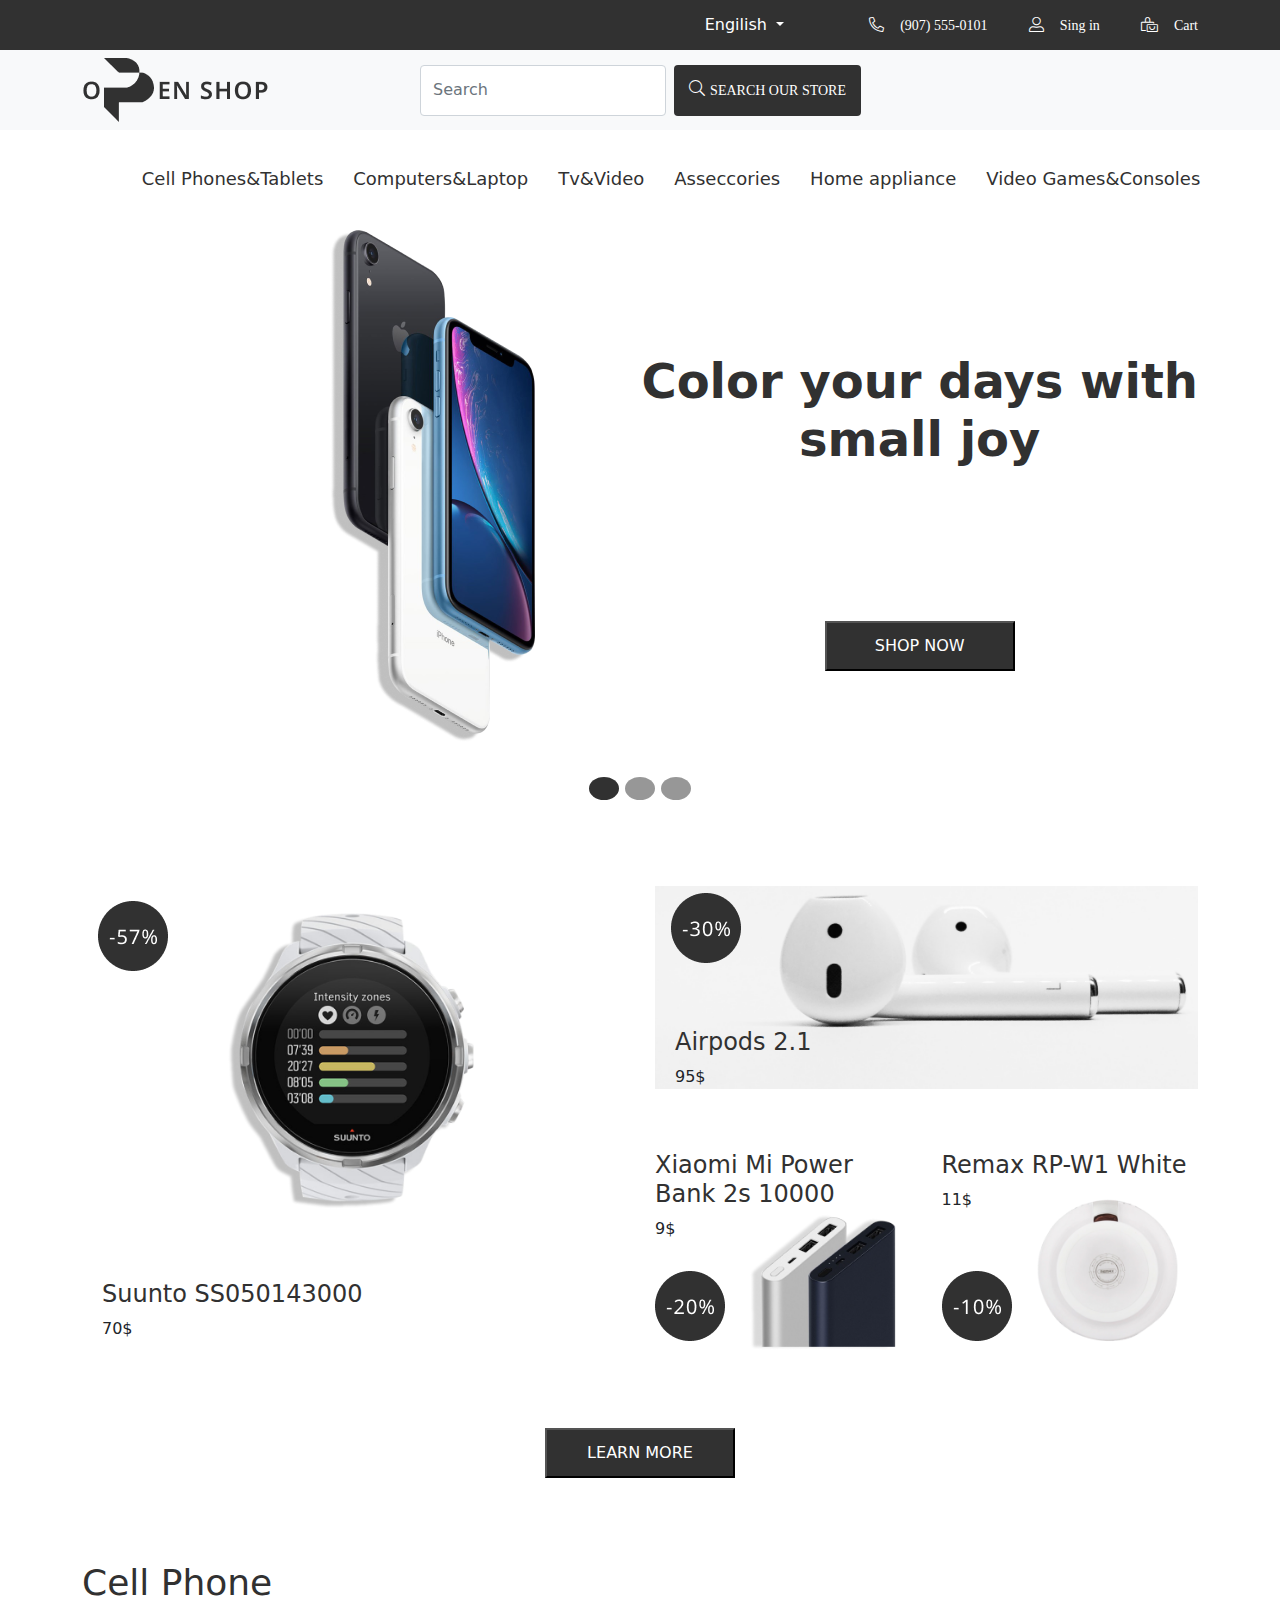
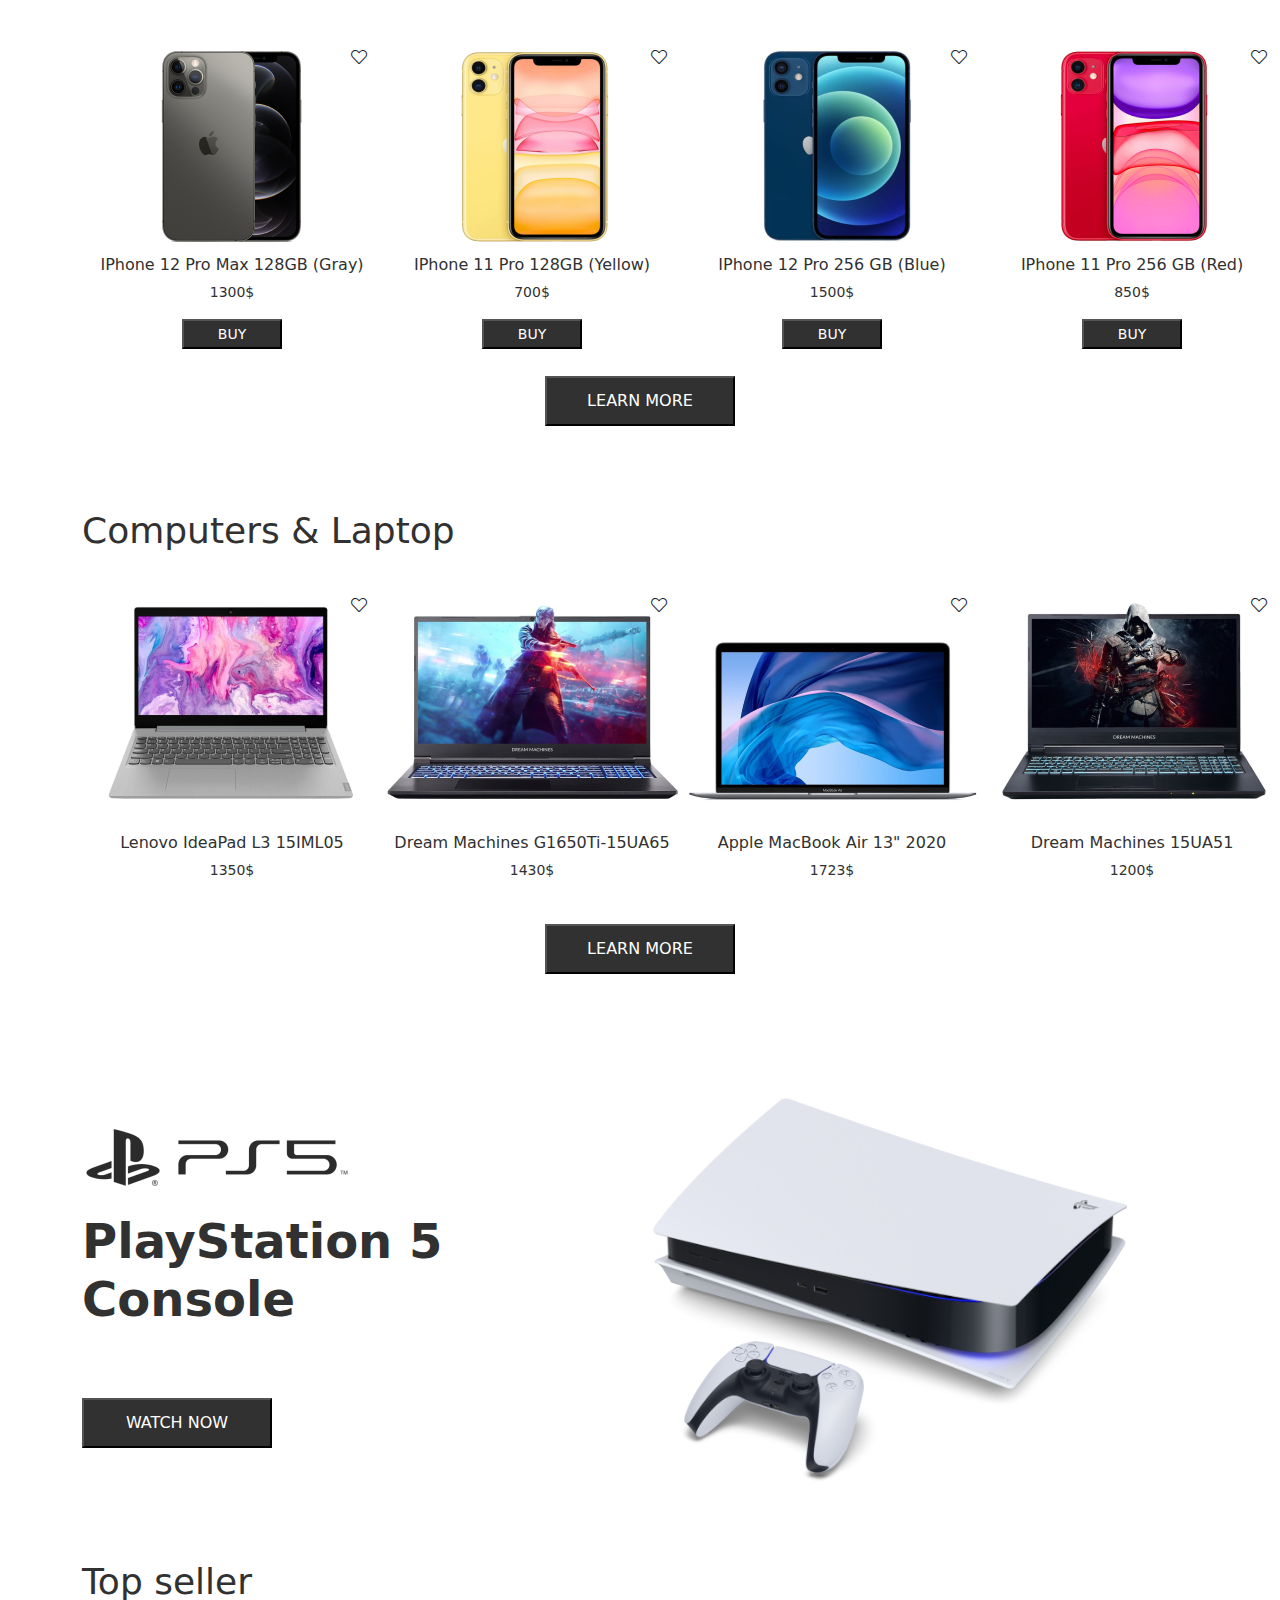
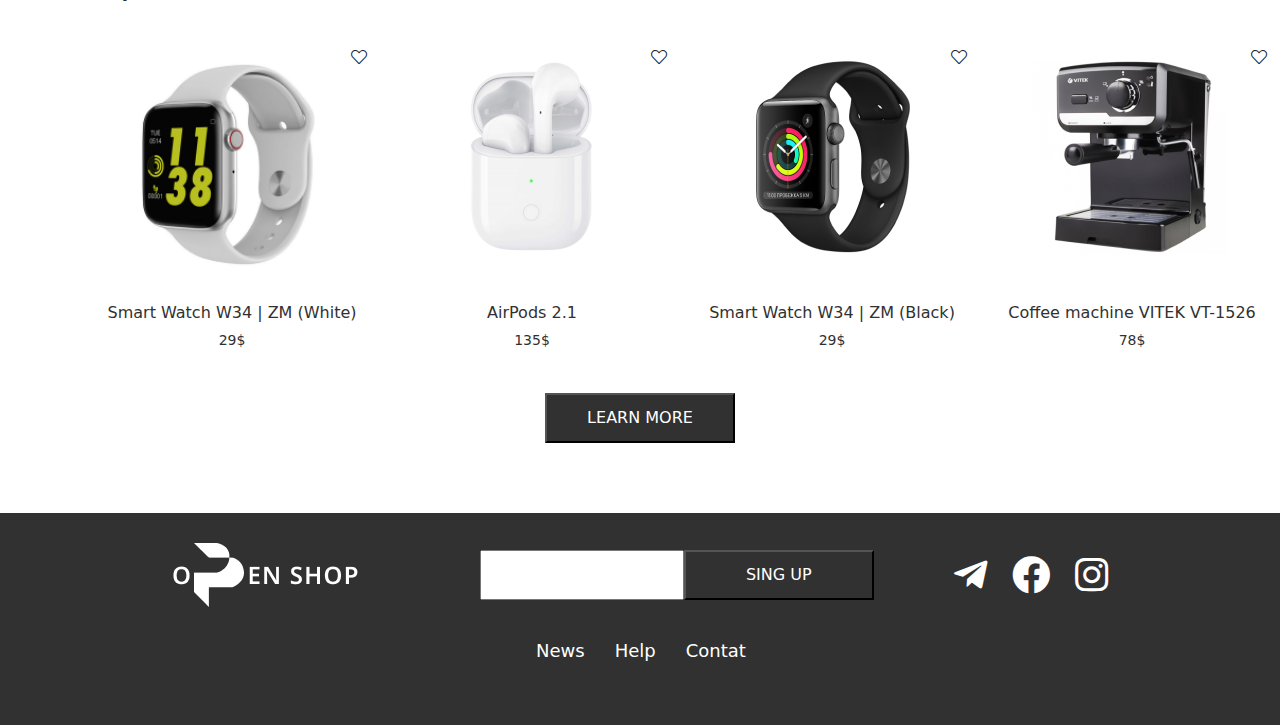
<file: index.html>
<!DOCTYPE html>
<html lang="en">

<head>
    <meta charset="UTF-8">
    <meta http-equiv="X-UA-Compatible" content="IE=edge">
    <meta name="viewport" content="width=device-width, initial-scale=1.0">
    <link rel="shortcut icon" href="./images/Vector 1.svg" type="image/x-icon">
    <link rel="stylesheet" href="./component/boostrap.min.css">
    <link rel="stylesheet" href="./style/all.min.css">
    <link rel="stylesheet" href="./style/font.css">
    <link rel="stylesheet" href="./style/style.css">
    <title>OpenShop</title>
</head>

<body>
    <header>
        <div class="header-top d-flex align-items-center">
            <div class="container">
                <div class="d-flex align-items-center justify-content-end">
                    <div class="dropdown">
                        <button class="btn btn-secondary dropdown-toggle" type="button" id="dropdownMenuButton1"
                            data-bs-toggle="dropdown" aria-expanded="false">
                            Engilish
                        </button>
                        <ul class="dropdown-menu" aria-labelledby="dropdownMenuButton1">
                            <li><a class="dropdown-item" href="#">Russian</a></li>
                            <li><a class="dropdown-item" href="#">Uzbek</a></li>
                            <li><a class="dropdown-item" href="#">(UK)Engilish</a></li>
                        </ul>
                    </div>
                    <ul class="top-list d-flex">
                        <li class="top-item">
                            <a href="#!" class="top-link">
                                <i class="fal fa-phone-alt top-icon"></i>
                                <a class="number" href="tel:+998(907) 555-0101">(907) 555-0101 </a>
                            </a>
                        </li>
                        <li class="top-item">
                            <a href="#!" class="top-link">
                                <i class="fal fa-user-alt top-icon"></i>
                                <a href="#!" class="number">Sing in</a>
                            </a>
                        </li>
                        <li class="top-item">
                            <a href="#!" class="top-link">
                                <i class="fal fa-bags-shopping top-icon"></i>
                                <a href="#!" class="number">Cart</a>
                            </a>
                        </li>
                    </ul>
                </div>
            </div>
        </div>
        <nav class="navbar navbar-light bg-light">
            <div class="container">
                <div class="d-flex align-items-center col-10">
                    <img src="./images/Logo (1).png" alt="logo" class="navbar-logo">
                    <div class="container-fluid col-6">
                        <form class="d-flex">
                            <input class="form-control me-2" type="search" placeholder="Search" aria-label="Search">
                            <button class="search-btn btn btn-outline-success" type="submit"><i
                                    class="fal fa-search search-icon"></i><span
                                    class="search-span">SEARCH&nbsp;OUR&nbsp;STORE</span></button>
                        </form>
                    </div>
                </div>  
            </div>
        </nav>
        <div class="menu d-flex justify-content-center">
            <ul class="header-list d-flex">
                <li class="header-item"><a href="file:///D:/Fayzullo%20bratti%20papkasi/openShop/nextpage.html" class="header-link">Cell Phones&Tablets</a></li>
                <li class="header-item"><a href="https://www.laptopmag.com/reviews/best-laptops-1" class="header-link">Computers&Laptop</a></li>
                <li class="header-item"><a href="#!" class="header-link">Tv&Video</a></li>
                <li class="header-item"><a href="https://www.accessorize.com/row/" class="header-link">Asseccories</a></li>
                <li class="header-item"><a href="https://www.homestratosphere.com/types-of-appliances/" class="header-link">Home appliance</a></li>
                <li class="header-item"><a href="https://www.playstation.com/en-us/ps5/accessories/" class="header-link">Video Games&Consoles</a></li>
            </ul>
        </div>
    </header>
    <main>
        <section class="intro">
            <div class="container">
                <div id="carouselExampleIndicators" class="carousel slide d-flex col-12" data-bs-ride="carousel">
                    <div class="carousel-inner">
                        <div class="carousel-item active">
                            <img src="./images/Rectangle 5.png" class="slideone d-flex" alt="intro-img">
                        </div>
                        <div class="carousel-item">
                            <img src="./images/Rectangle 5 (1).png" class="slideone" alt="nextslide">
                        </div>
                        <div class="carousel-item">
                            <img src="./images/5e85cb285050961be5963d35c9b51913.jpg" class="slideone" alt="thirdslide">
                        </div>
                    </div>
                    <div class="intro-info ">
                        <h2 class="intro-tittle">Color&nbsp;your&nbsp;days&nbsp;with small joy</h2>
                        <button class="intro-btn">SHOP&nbsp;NOW</button>
                    </div>
                    <div class="carousel-indicators">
                        <button type="button" data-bs-target="#carouselExampleIndicators" data-bs-slide-to="0"
                            class="carousel-btn active" aria-current="true" aria-label="Slide 1"></button>
                        <button type="button" data-bs-target="#carouselExampleIndicators" data-bs-slide-to="1"
                            class="carousel-btn"   aria-label="Slide 2"></button>
                        <button type="button" data-bs-target="#carouselExampleIndicators" data-bs-slide-to="2"
                        class="carousel-btn" aria-label="Slide 3"></button>
                    </div>
                </div>
            </div>
        </section>
        <section class="prices">
            <div class="container">
                <div class="price-content">
                    <div class="price-box position-relative">
                        <img src="./images/watch.png" alt="watch" class="price-img">
                        <img src="./images/-57.png" alt="sale" class="sale">
                        <div class="price-info position-absolute">
                            <h3 class="price-tittle">Suunto SS050143000</h3>
                            <span class="price-span">70$</span>
                        </div>
                    </div>
                    <div class="price-box position-relative">
                        <img src="./images/airpods.png" alt="watch" class="price-img">
                        <img src="./images/-30.png" alt="sale" class="sale">
                        <div class="price-info position-absolute">
                            <h3 class="price-tittle">Airpods 2.1</h3>
                            <span class="price-span">95$ </span>
                        </div>
                    </div>
                    <div class="price-box position-relative">
                        <img src="./images/pwoerbank.png" alt="watch" class="price-img">
                        <img src="./images/-20.png" alt="sale" class="sale3">
                        <div class="price-info3 position-absolute">
                            <h3 class="price-tittle">Xiaomi Mi Power Bank 2s 10000</h3>
                            <span class="price-span">9$</span>
                        </div>
                    </div>
                    <div class="price-box position-relative">
                        <img src="./images/gudget.png" alt="watch" class="price-img">
                        <img src="./images/-10.png" alt="sale" class="sale3">
                        <div class="price-info3 position-absolute">
                            <h3 class="price-tittle">Remax RP-W1 White</h3>
                            <span class="price-span">11$</span>
                        </div>
                    </div>
                </div>
                <div class="price-btn d-flex justify-content-center">
                    <button class="intro-btn">LEARN MORE</button>
                </div>
            </div>
        </section>
        <section class="market">
            <div class="container">
                <h2 class="tittle">Cell Phone</h2>
                <div class="market-content d-flex justify-content-between">
                    <div class="market-box position-relative d-flex">
                        <img src="./images/firstiphone.png" alt="marketimg" class="market-img">
                        <i class="fal fa-heart market-icon"></i>
                        <div class="market-info position-absolute d-flex">
                            <h3 class="market-tittle">IPhone 12 Pro Max 128GB (Gray)</h3>
                            <p class="market-text">1300$</p>
                            <button class="market-btn"><a href="./thirdpage.html" class="market-btn__link">BUY</a></button>
                        </div>
                    </div>
                    <div class="market-box position-relative d-flex">
                        <img src="./images/seciphone.png" alt="marketimg" class="market-img">
                        <i class="fal fa-heart market-icon"></i>
                        <div class="market-info position-absolute d-flex">
                            <h3 class="market-tittle">IPhone 11 Pro 128GB (Yellow)</h3>
                            <p class="market-text">700$</p>
                            <button class="market-btn">BUY</button>
                        </div>
                    </div>
                    <div class="market-box position-relative d-flex">
                        <img src="./images/thirdiphone.png" alt="marketimg" class="market-img">
                        <i class="fal fa-heart market-icon"></i>
                        <div class="market-info position-absolute d-flex">
                            <h3 class="market-tittle">IPhone 12 Pro 256 GB (Blue)</h3>
                            <p class="market-text">1500$</p>
                            <button class="market-btn">BUY</button>
                        </div>
                    </div>
                    <div class="market-box position-relative d-flex">
                        <img src="./images/foursiphone.png" alt="marketimg" class="market-img">
                        <i class="fal fa-heart market-icon"></i>
                        <div class="market-info position-absolute d-flex">
                            <h3 class="market-tittle">IPhone 11 Pro 256 GB (Red)</h3>
                            <p class="market-text">850$</p>
                            <button class="market-btn">BUY</button>
                        </div>
                    </div>
                </div>
                <div class="price-btn d-flex justify-content-center">
                    <button class="intro-btn"><a href="./nextpage.html" class="market-link">LEARN MORE</a></button>
                </div>
            </div>
        </section>
        <section class="laptops">
            <div class="container">
                <h2 class="tittle">Computers & Laptop</h2>
                <div class="market-content d-flex justify-content-between">
                    <div class="market-box position-relative d-flex">
                        <img src="./images/firstlap.png" alt="marketimg" class="market-img">
                        <i class="fal fa-heart market-icon"></i>
                        <div class="market-info position-absolute d-flex">
                            <h3 class="market-tittle">Lenovo IdeaPad L3 15IML05</h3>
                            <p class="market-text">1350$</p>
                        </div>
                    </div>
                    <div class="market-box position-relative d-flex">
                        <img src="./images/seclap.png" alt="marketimg" class="market-img">
                        <i class="fal fa-heart market-icon"></i>
                        <div class="market-info position-absolute d-flex">
                            <h3 class="market-tittle">Dream Machines G1650Ti-15UA65</h3>
                            <p class="market-text">1430$</p>
                        </div>
                    </div>
                    <div class="market-box position-relative d-flex">
                        <img src="./images/thirdlap.png" alt="marketimg" class="market-img">
                        <i class="fal fa-heart market-icon"></i>
                        <div class="market-info position-absolute d-flex">
                            <h3 class="market-tittle">Apple MacBook Air 13" 2020</h3>
                            <p class="market-text">1723$</p>
                        </div>
                    </div>
                    <div class="market-box position-relative d-flex">
                        <img src="./images/fourslap.png" alt="marketimg" class="market-img">
                        <i class="fal fa-heart market-icon"></i>
                        <div class="market-info position-absolute d-flex">
                            <h3 class="market-tittle">Dream Machines 15UA51</h3>
                            <p class="market-text">1200$</p>
                        </div>
                    </div>
                </div>
                <div class="price-btn d-flex justify-content-center">
                    <button class="intro-btn"><a href="https://www.laptopmag.com/reviews/best-laptops-1" class="market-btn__link">LEARN MORE</a></button>
                </div>
            </div>
        </section>
        <section class="playstation">
            <div class="container">
                <div class="ps-content col-12 d-flex justify-content-between position-relative">
                    <img src="./images/Rectangle 22.png" alt="psimg" class="ps-img  col-12">
                    <div class="ps-box col-6 position-absolute">
                        <img src="./images/pslogo.png" alt="pslogo" class="ps-box__img">
                        <h2 class="ps-tittle">PlayStation 5 Console</h2>
                        <button class="ps-btn">WATCH NOW</button>
                    </div>
                </div>
            </div>
        </section>
        <section class="tops">
            <div class="container">
                <h2 class="tittle">Top seller</h2>
                <div class="market-content d-flex justify-content-between col-12">
                    <div class="market-box position-relative d-flex">
                        <img src="./images/frstwatch.png" alt="marketimg" class="market-img">
                        <i class="fal fa-heart market-icon"></i>
                        <div class="market-info position-absolute d-flex">
                            <h3 class="market-tittle">Smart Watch W34 | ZM (White)</h3>
                            <p class="market-text">29$</p>
                        </div>
                    </div>
                    <div class="market-box position-relative d-flex">
                        <img src="./images/secwatch.png" alt="marketimg" class="market-img">
                        <i class="fal fa-heart market-icon"></i>
                        <div class="market-info position-absolute d-flex">
                            <h3 class="market-tittle">AirPods 2.1</h3>
                            <p class="market-text">135$</p>
                        </div>
                    </div>
                    <div class="market-box position-relative d-flex">
                        <img src="./images/thirdwatch.png" alt="marketimg" class="market-img">
                        <i class="fal fa-heart market-icon"></i>
                        <div class="market-info position-absolute d-flex">
                            <h3 class="market-tittle">Smart Watch W34 | ZM (Black)</h3>
                            <p class="market-text">29$</p>
                        </div>
                    </div>
                    <div class="market-box position-relative d-flex">
                        <img src="./images/fourswatch.png" alt="marketimg" class="market-img">
                        <i class="fal fa-heart market-icon"></i>
                        <div class="market-info position-absolute d-flex">
                            <h3 class="market-tittle">Coffee machine VITEK VT-1526</h3>
                            <p class="market-text">78$</p>
                        </div>
                    </div>
                </div>
                <div class="price-btn d-flex justify-content-center">
                    <button class="intro-btn"><a href="https://www.apple.com/ru/watch/" class="market-btn__link">LEARN MORE</a></button>
                </div>
            </div>
        </section>
    </main>
    <footer class="footer">
        <div class="container">
            <div class="footer-content d-flex justify-content-around col-12">
                <img src="./images/footerlogo.png" alt="logo" class="navbar-logo">
                <div class="footer-info d-flex align-items-center ">
                    <div class="footer-search d-flex align-items-center">
                        <input type="text" class="footer-input">
                        <button class="footer-btn">SING UP</button>
                    </div>
                      <i class="fab fa-telegram-plane footer-icon"></i>
                      <i class="fab fa-facebook footer-icon"></i>
                      <i class="fab fa-instagram footer-icon"></i>
                </div>
            </div>
            <ul class="footer-list d-flex">
                <li class="footer-item"><a href="#!" class="footer-link">News</a></li>
                <li class="footer-item"><a href="#!" class="footer-link">Help</a></li>
                <li class="footer-item"><a href="#!" class="footer-link">Contat</a></li>
            </ul>
        </div>
    </footer>

    <script src="./component/popper.min.js"></script>
    <script src="./component/boostrap.min.js"></script>
</body>

</html>
</file>
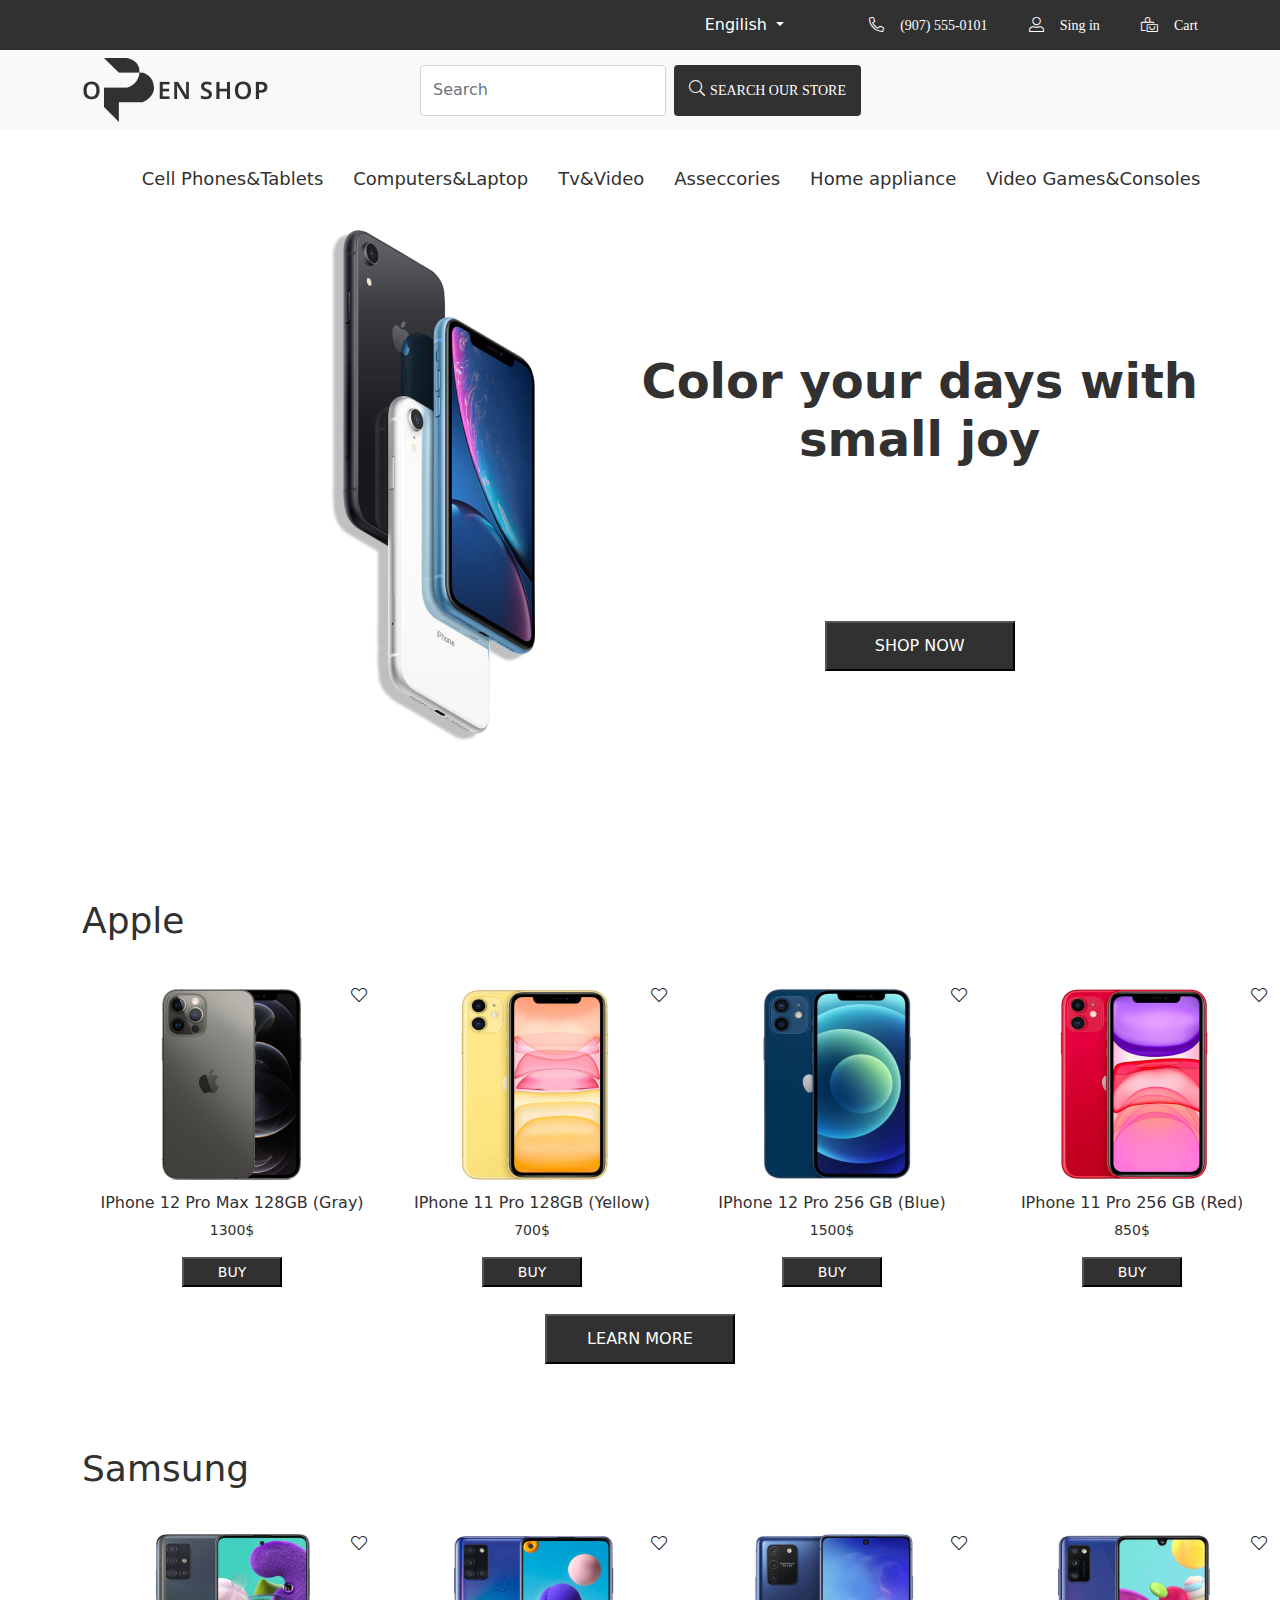
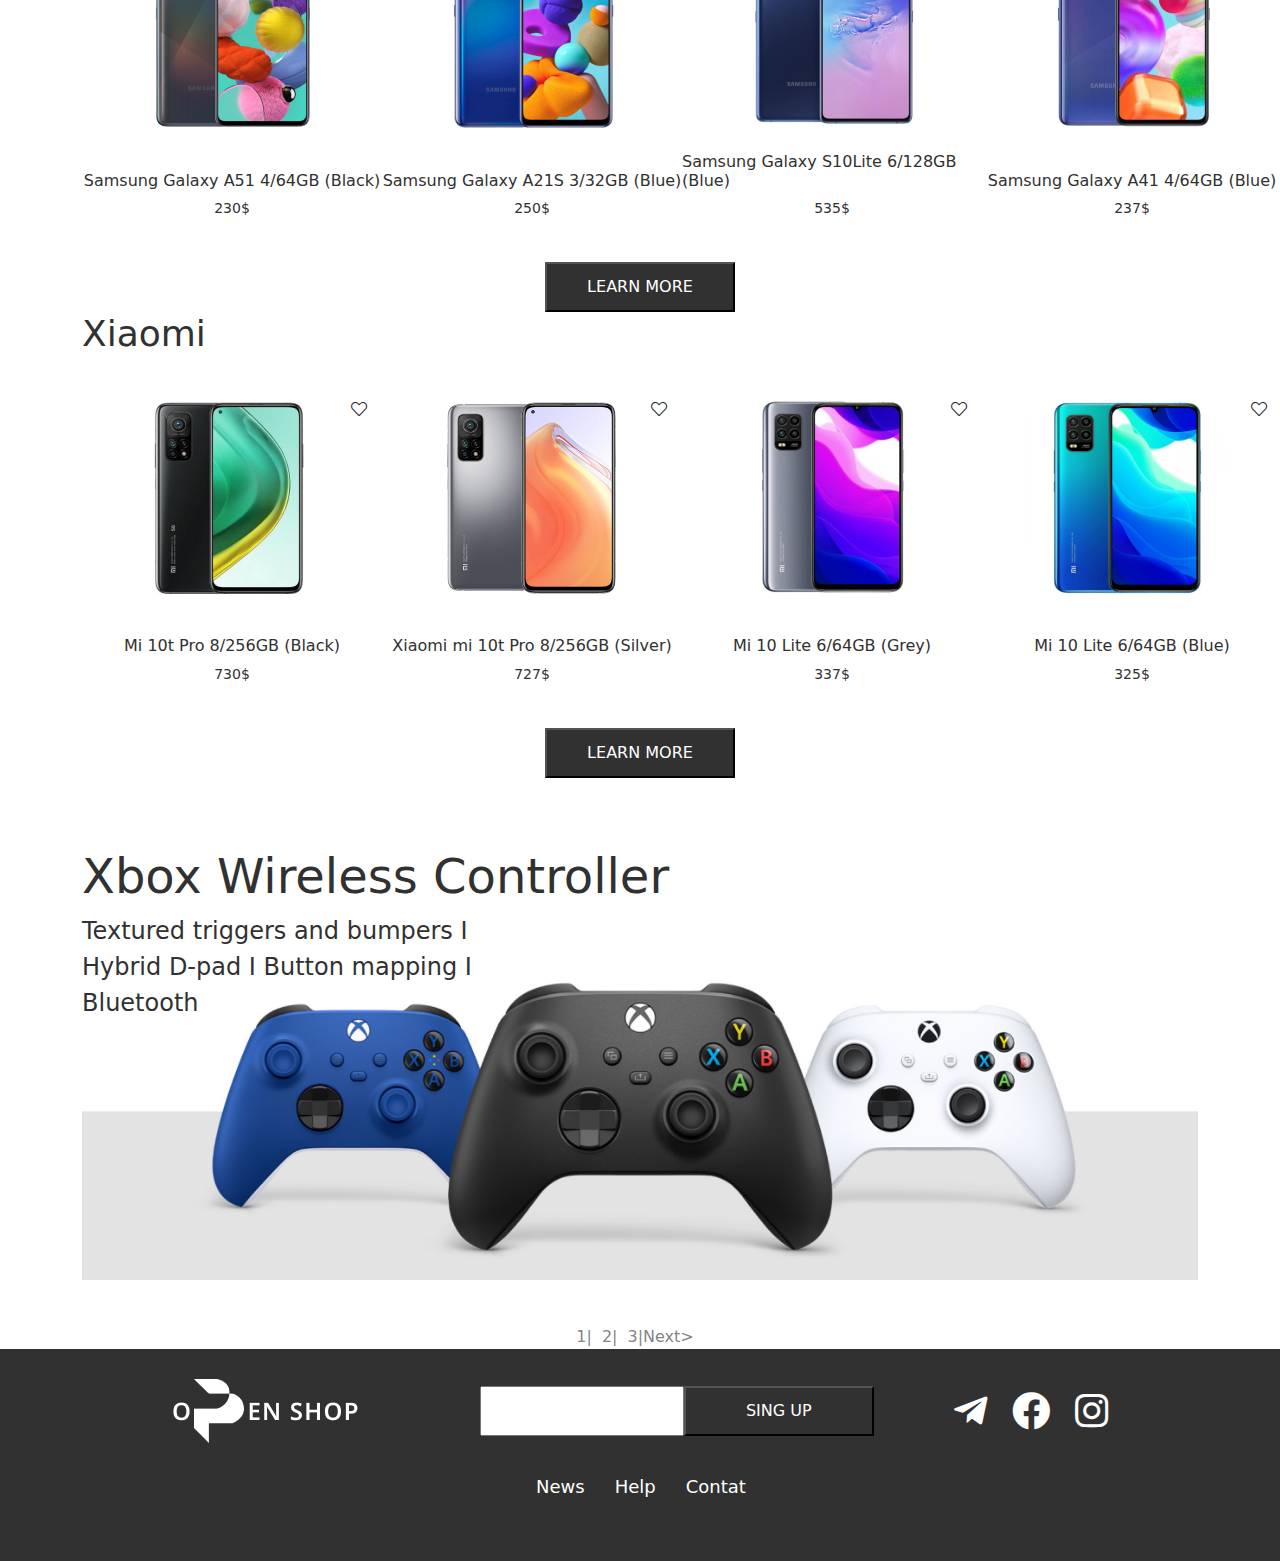
<file: nextpage.html>
<!DOCTYPE html>
<html lang="en">

<head>
    <meta charset="UTF-8">
    <meta http-equiv="X-UA-Compatible" content="IE=edge">
    <meta name="viewport" content="width=device-width, initial-scale=1.0">
    <link rel="shortcut icon" href="./images/Vector 1.svg" type="image/x-icon">
    <link rel="stylesheet" href="./component/boostrap.min.css">
    <link rel="stylesheet" href="./style/all.min.css">
    <link rel="stylesheet" href="./style/font.css">
    <link rel="stylesheet" href="./style/style.css">
    <title>OpenShop</title>
</head>

<body>
    <header>
        <div class="header-top d-flex align-items-center">
            <div class="container">
                <div class="d-flex align-items-center justify-content-end">
                    <div class="dropdown">
                        <button class="btn btn-secondary dropdown-toggle" type="button" id="dropdownMenuButton1"
                            data-bs-toggle="dropdown" aria-expanded="false">
                            Engilish
                        </button>
                        <ul class="dropdown-menu" aria-labelledby="dropdownMenuButton1">
                            <li><a class="dropdown-item" href="#">Russian</a></li>
                            <li><a class="dropdown-item" href="#">Uzbek</a></li>
                            <li><a class="dropdown-item" href="#">(UK)Engilish</a></li>
                        </ul>
                    </div>
                    <ul class="top-list d-flex">
                        <li class="top-item">
                            <a href="#!" class="top-link">
                                <i class="fal fa-phone-alt top-icon"></i>
                                <a class="number" href="tel:+998(907) 555-0101">(907) 555-0101 </a>
                            </a>
                        </li>
                        <li class="top-item">
                            <a href="#!" class="top-link">
                                <i class="fal fa-user-alt top-icon"></i>
                                <a href="#!" class="number">Sing in</a>
                            </a>
                        </li>
                        <li class="top-item">
                            <a href="#!" class="top-link">
                                <i class="fal fa-bags-shopping top-icon"></i>
                                <a href="#!" class="number">Cart</a>
                            </a>
                        </li>
                    </ul>
                </div>
            </div>
        </div>
        <nav class="navbar navbar-light bg-light">
            <div class="container">
                <div class="d-flex align-items-center col-10">
                    <img src="./images/Logo (1).png" alt="logo" class="navbar-logo">
                    <div class="container-fluid col-6">
                        <form class="d-flex">
                            <input class="form-control me-2" type="search" placeholder="Search" aria-label="Search">
                            <button class="search-btn btn btn-outline-success" type="submit"><i
                                    class="fal fa-search search-icon"></i><span
                                    class="search-span">SEARCH&nbsp;OUR&nbsp;STORE</span></button>
                        </form>
                    </div>
                </div>
            </div>
        </nav>
        <div class="menu d-flex justify-content-center">
            <ul class="header-list d-flex">
                <li class="header-item"><a href="file:///D:/Fayzullo%20bratti%20papkasi/openShop/nextpage.html" class="header-link">Cell Phones&Tablets</a></li>
                <li class="header-item"><a href="https://www.laptopmag.com/reviews/best-laptops-1" class="header-link">Computers&Laptop</a></li>
                <li class="header-item"><a href="#!" class="header-link">Tv&Video</a></li>
                <li class="header-item"><a href="https://www.accessorize.com/row/" class="header-link">Asseccories</a></li>
                <li class="header-item"><a href="https://www.homestratosphere.com/types-of-appliances/" class="header-link">Home appliance</a></li>
                <li class="header-item"><a href="https://www.playstation.com/en-us/ps5/accessories/" class="header-link">Video Games&Consoles</a></li>
            </ul>
        </div>
    </header>
    <main>
        <section class="intro">
            <div class="container">
                <div id="carouselExampleIndicators" class="carousel slide d-flex col-12" data-bs-ride="carousel">
                    <div class="carousel-inner">
                        <div class="carousel-item active">
                            <img src="./images/Rectangle 5.png" class="slideone d-flex" alt="intro-img">
                        </div>
                    </div>
                    <div class="intro-info ">
                        <h2 class="intro-tittle">Color&nbsp;your&nbsp;days&nbsp;with small joy</h2>
                        <button class="intro-btn">SHOP&nbsp;NOW</button>
                    </div>
                </div>
            </div>
        </section>
        <section class="market">
            <div class="container">
                <h2 class="tittle">Apple</h2>
                <div class="market-content d-flex justify-content-between">
                    <div class="market-box position-relative d-flex">
                        <img src="./images/firstiphone.png" alt="marketimg" class="market-img">
                        <i class="fal fa-heart market-icon"></i>
                        <div class="market-info position-absolute d-flex">
                            <h3 class="market-tittle">IPhone 12 Pro Max 128GB (Gray)</h3>
                            <p class="market-text">1300$</p>
                            <button class="market-btn">BUY</button>
                        </div>
                    </div>
                    <div class="market-box position-relative d-flex">
                        <img src="./images/seciphone.png" alt="marketimg" class="market-img">
                        <i class="fal fa-heart market-icon"></i>
                        <div class="market-info position-absolute d-flex">
                            <h3 class="market-tittle">IPhone 11 Pro 128GB (Yellow)</h3>
                            <p class="market-text">700$</p>
                            <button class="market-btn">BUY</button>
                        </div>
                    </div>
                    <div class="market-box position-relative d-flex">
                        <img src="./images/thirdiphone.png" alt="marketimg" class="market-img">
                        <i class="fal fa-heart market-icon"></i>
                        <div class="market-info position-absolute d-flex">
                            <h3 class="market-tittle">IPhone 12 Pro 256 GB (Blue)</h3>
                            <p class="market-text">1500$</p>
                            <button class="market-btn">BUY</button>
                        </div>
                    </div>
                    <div class="market-box position-relative d-flex">
                        <img src="./images/foursiphone.png" alt="marketimg" class="market-img">
                        <i class="fal fa-heart market-icon"></i>
                        <div class="market-info position-absolute d-flex">
                            <h3 class="market-tittle">IPhone 11 Pro 256 GB (Red)</h3>
                            <p class="market-text">850$</p>
                            <button class="market-btn">BUY</button>
                        </div>
                    </div>
                </div>
                <div class="price-btn d-flex justify-content-center">
                    <button class="intro-btn">LEARN MORE</button>
                </div>
            </div>
        </section>
        <section class="laptops">
            <div class="container">
                <h2 class="tittle">Samsung</h2>
                <div class="market-content d-flex justify-content-between">
                    <div class="market-box position-relative d-flex">
                        <img src="./images/tel1.png" alt="marketimg" class="market-img">
                        <i class="fal fa-heart market-icon"></i>
                        <div class="market-info position-absolute d-flex">
                            <h3 class="market-tittle">Samsung Galaxy A51 4/64GB (Black)</h3>
                            <p class="market-text">230$</p>
                        </div>
                    </div>
                    <div class="market-box position-relative d-flex">
                        <img src="./images/tel2.png" alt="marketimg" class="market-img">
                        <i class="fal fa-heart market-icon"></i>
                        <div class="market-info position-absolute d-flex">
                            <h3 class="market-tittle">Samsung Galaxy A21S 3/32GB (Blue)</h3>
                            <p class="market-text">250$</p>
                        </div>
                    </div>
                    <div class="market-box position-relative d-flex">
                        <img src="./images/tel3.png" alt="marketimg" class="market-img">
                        <i class="fal fa-heart market-icon"></i>
                        <div class="market-info position-absolute d-flex">
                            <h3 class="market-tittle">Samsung Galaxy S10Lite 6/128GB (Blue)</h3>
                            <p class="market-text">535$</p>
                        </div>
                    </div>
                    <div class="market-box position-relative d-flex">
                        <img src="./images/tel4.png" alt="marketimg" class="market-img">
                        <i class="fal fa-heart market-icon"></i>
                        <div class="market-info position-absolute d-flex">
                            <h3 class="market-tittle">Samsung Galaxy A41 4/64GB (Blue)</h3>
                            <p class="market-text">237$</p>
                        </div>
                    </div>
                </div>
                <div class="price-btn d-flex justify-content-center">
                    <button class="intro-btn">LEARN MORE</button>
                </div>
            </div>
        </section>
        <section class="xiaomi">
            <div class="container">
                <h2 class="tittle">Xiaomi</h2>
                <div class="market-content d-flex justify-content-between">
                    <div class="market-box position-relative d-flex">
                        <img src="./images/x1.png" alt="marketimg" class="market-img">
                        <i class="fal fa-heart market-icon"></i>
                        <div class="market-info position-absolute d-flex">
                            <h3 class="market-tittle">Mi 10t Pro 8/256GB (Black)</h3>
                            <p class="market-text">730$</p>
                        </div>
                    </div>
                    <div class="market-box position-relative d-flex">
                        <img src="./images/x2.png" alt="marketimg" class="market-img">
                        <i class="fal fa-heart market-icon"></i>
                        <div class="market-info position-absolute d-flex">
                            <h3 class="market-tittle">
                                Xiaomi mi 10t Pro 8/256GB (Silver)</h3>
                            <p class="market-text">727$</p>
                        </div>
                    </div>
                    <div class="market-box position-relative d-flex">
                        <img src="./images/x3.png" alt="marketimg" class="market-img">
                        <i class="fal fa-heart market-icon"></i>
                        <div class="market-info position-absolute d-flex">
                            <h3 class="market-tittle">Mi 10 Lite 6/64GB (Grey)</h3>
                            <p class="market-text">337$</p>
                        </div>
                    </div>
                    <div class="market-box position-relative d-flex">
                        <img src="./images/x4.png" alt="marketimg" class="market-img">
                        <i class="fal fa-heart market-icon"></i>
                        <div class="market-info position-absolute d-flex">
                            <h3 class="market-tittle">Mi 10 Lite 6/64GB (Blue)</h3>
                            <p class="market-text">325$</p>
                        </div>
                    </div>
                </div>
                <div class="price-btn d-flex justify-content-center">
                    <button class="intro-btn">LEARN MORE</button>
                </div>
            </div>
        </section>
        <section class="controllers">
            <div class="container">
                <div class="controller-content position-relative">
                    <img src="./images/controllers.png" alt="cont bg" class="controllers-bg w-100">
                    <div class="controller-info position-absolute">
                        <h2 class="cont-tittle">Xbox Wireless Controller</h2>
                        <p class="cont-text">Textured triggers and bumpers I Hybrid D-pad I Button mapping I Bluetooth</p>
                    </div>
                </div>
            </div>
        </section>
        <div class="pagers d-flex justify-content-center">
            <a href="" class="page-links">1|</a>
            <a href="" class="page-links">2|</a>
            <a href="" class="page-links">3|Next></a>
        </div>
    </main>
    <footer class="footer">
        <div class="container">
            <div class="footer-content d-flex justify-content-around col-12">
                <img src="./images/footerlogo.png" alt="logo" class="navbar-logo">
                <div class="footer-info d-flex align-items-center ">
                    <div class="footer-search d-flex align-items-center">
                        <input type="text" class="footer-input">
                        <button class="footer-btn">SING UP</button>
                    </div>
                      <i class="fab fa-telegram-plane footer-icon"></i>
                      <i class="fab fa-facebook footer-icon"></i>
                      <i class="fab fa-instagram footer-icon"></i>
                </div>
            </div>
            <ul class="footer-list d-flex">
                <li class="footer-item"><a href="#!" class="footer-link">News</a></li>
                <li class="footer-item"><a href="#!" class="footer-link">Help</a></li>
                <li class="footer-item"><a href="#!" class="footer-link">Contat</a></li>
            </ul>
        </div>
    </footer>




    <script src="./component/popper.min.js"></script>
    <script src="./component/boostrap.min.js"></script>
</body>

</html>
</file>
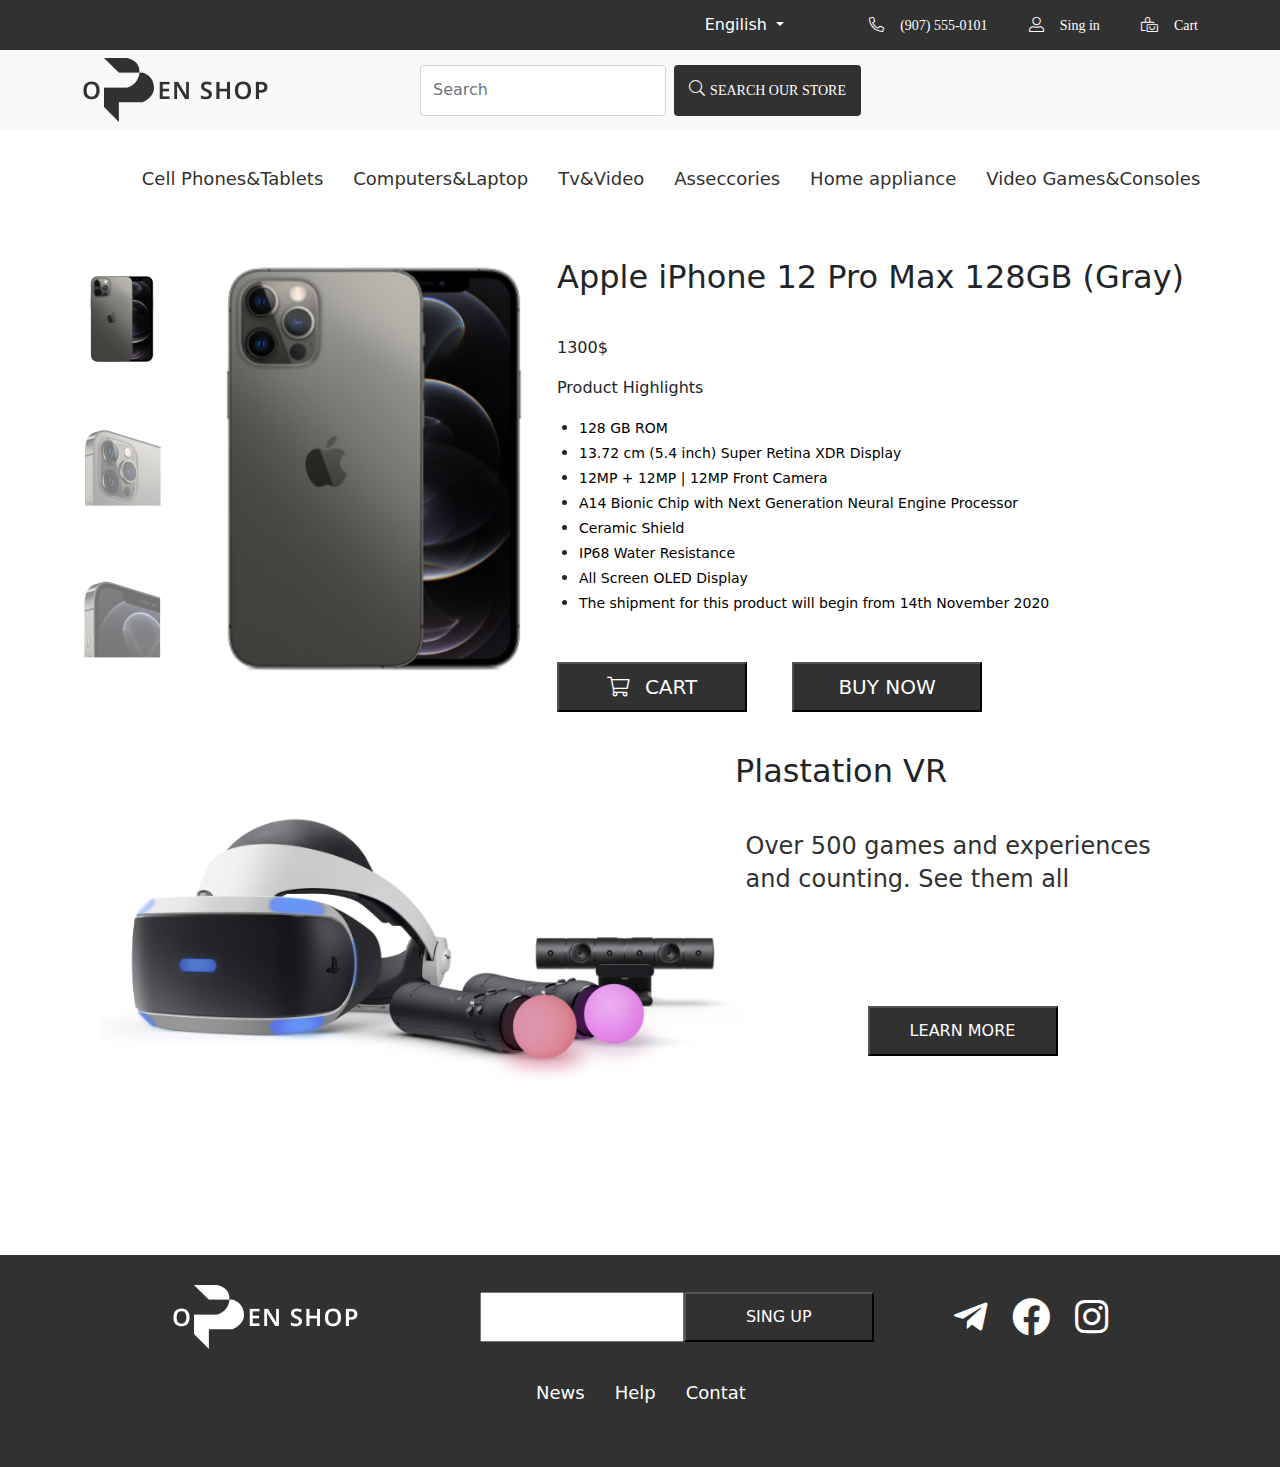
<file: thirdpage.html>
<!DOCTYPE html>
<html lang="en">
<head>
    <meta charset="UTF-8">
    <meta http-equiv="X-UA-Compatible" content="IE=edge">
    <meta name="viewport" content="width=device-width, initial-scale=1.0">
    <link rel="shortcut icon" href="./images/Vector 1.svg" type="image/x-icon">
    <link rel="stylesheet" href="./component/boostrap.min.css">
    <link rel="stylesheet" href="./style/all.min.css">
    <link rel="stylesheet" href="./style/font.css">
    <link rel="stylesheet" href="./style/style.css">
    <title>OpenShop</title>
</head>
<body>
    <header>
        <div class="header-top d-flex align-items-center">
            <div class="container">
                <div class="d-flex align-items-center justify-content-end">
                    <div class="dropdown">
                        <button class="btn btn-secondary dropdown-toggle" type="button" id="dropdownMenuButton1"
                            data-bs-toggle="dropdown" aria-expanded="false">
                            Engilish
                        </button>
                        <ul class="dropdown-menu" aria-labelledby="dropdownMenuButton1">
                            <li><a class="dropdown-item" href="#">Russian</a></li>
                            <li><a class="dropdown-item" href="#">Uzbek</a></li>
                            <li><a class="dropdown-item" href="#">(UK)Engilish</a></li>
                        </ul>
                    </div>
                    <ul class="top-list d-flex">
                        <li class="top-item">
                            <a href="#!" class="top-link">
                                <i class="fal fa-phone-alt top-icon"></i>
                                <a class="number" href="tel:+998(907) 555-0101">(907) 555-0101 </a>
                            </a>
                        </li>
                        <li class="top-item">
                            <a href="#!" class="top-link">
                                <i class="fal fa-user-alt top-icon"></i>
                                <a href="#!" class="number">Sing in</a>
                            </a>
                        </li>
                        <li class="top-item">
                            <a href="#!" class="top-link">
                                <i class="fal fa-bags-shopping top-icon"></i>
                                <a href="#!" class="number">Cart</a>
                            </a>
                        </li>
                    </ul>
                </div>
            </div>
        </div>
        <nav class="navbar navbar-light bg-light">
            <div class="container">
                <div class="d-flex align-items-center col-10">
                    <img src="./images/Logo (1).png" alt="logo" class="navbar-logo">
                    <div class="container-fluid col-6">
                        <form class="d-flex">
                            <input class="form-control me-2" type="search" placeholder="Search" aria-label="Search">
                            <button class="search-btn btn btn-outline-success" type="submit"><i
                                    class="fal fa-search search-icon"></i><span
                                    class="search-span">SEARCH&nbsp;OUR&nbsp;STORE</span></button>
                        </form>
                    </div>
                </div>  
            </div>
        </nav>
        <div class="menu d-flex justify-content-center">
            <ul class="header-list d-flex">
                <li class="header-item"><a href="file:///D:/Fayzullo%20bratti%20papkasi/openShop/nextpage.html" class="header-link">Cell Phones&Tablets</a></li>
                <li class="header-item"><a href="https://www.laptopmag.com/reviews/best-laptops-1" class="header-link">Computers&Laptop</a></li>
                <li class="header-item"><a href="#!" class="header-link">Tv&Video</a></li>
                <li class="header-item"><a href="https://www.accessorize.com/row/" class="header-link">Asseccories</a></li>
                <li class="header-item"><a href="https://www.homestratosphere.com/types-of-appliances/" class="header-link">Home appliance</a></li>
                <li class="header-item"><a href="https://www.playstation.com/en-us/ps5/accessories/" class="header-link">Video Games&Consoles</a></li>
            </ul>
        </div>
    </header>
    <main>
        <section class="adds">
            <div class="container col-12 d-flex">
                <div class="phones  col-5 d-flex">
                    <div class="left-imgs d-flex">
                        <img src="./images/1-img.png" alt="first img" class="phones-img">
                        <img src="./images/2-img.png" alt="sec img" class="phones-img">
                        <img src="./images/3-img.png" alt="sec img" class="phones-img">
                    </div>
                    <img src="./images/4-img.png" alt="sec img" class="phones-img w-100">
                </div>
                <div class="phones-info col-7">
                    <h2 class="phones-tittle">Apple iPhone 12 Pro Max 128GB (Gray)</h2>
                    <p class="phones-price">1300$</p>
                    <p class="phones-price">Product Highlights</p>
                    <ul class="phones-list">
                        <li class="phones-item"><a href="#!" class="phones-link">128 GB ROM</a></li>
                        <li class="phones-item"><a href="#!" class="phones-link">13.72 cm (5.4 inch) Super Retina XDR Display</a></li>
                        <li class="phones-item"><a href="#!" class="phones-link">12MP + 12MP | 12MP Front Camera</a></li>
                        <li class="phones-item"><a href="#!" class="phones-link">A14 Bionic Chip with Next Generation Neural Engine Processor</a></li>
                        <li class="phones-item"><a href="#!" class="phones-link">Ceramic Shield</a></li>
                        <li class="phones-item"><a href="#!" class="phones-link">IP68 Water Resistance</a></li>
                        <li class="phones-item"><a href="#!" class="phones-link">All Screen OLED Display</a></li>
                        <li class="phones-item"><a href="#!" class="phones-link">The shipment for this product will begin from 14th November 2020</a></li>
                    </ul>
                    <div class="phones-info__btns">
                        <button class="ph__btn">
                            <a href="#!" class="btn-link">
                                <i class="fal fa-shopping-cart phones-icon"></i>
                                <span class="phones-span">CART</span>
                            </a></button>
                        <button class="ph__btn">
                            <a href="#!" class="btn-link"><span class="phones-span">
                                BUY NOW
                            </span></a></button>
                    </div>
                </div>
            </div>
        </section>
        <section class="gudgets">
            <div class="container position-relative">
                <img src="./images/gudgets.png" alt="gudgets" class="gudgets-img w-100">
                <div class="gudgets-content col-5 position-absolute">
                    <h2 class="gudgets-tittle">Plastation VR</h2>
                    <div class="gudget-info d-flex">
                        <p class="gudget-text col-2">Over 500 games and experiences and counting. See them all</p>
                        <button class="ph__btn">LEARN MORE</button>
                    </div>
                </div>
            </div>
        </section>
    </main>
    <footer class="footer">
        <div class="container">
            <div class="footer-content d-flex justify-content-around col-12">
                <img src="./images/footerlogo.png" alt="logo" class="navbar-logo">
                <div class="footer-info d-flex align-items-center ">
                    <div class="footer-search d-flex align-items-center">
                        <input type="text" class="footer-input">
                        <button class="footer-btn">SING UP</button>
                    </div>
                      <i class="fab fa-telegram-plane footer-icon"></i>
                      <i class="fab fa-facebook footer-icon"></i>
                      <i class="fab fa-instagram footer-icon"></i>
                </div>
            </div>
            <ul class="footer-list d-flex">
                <li class="footer-item"><a href="#!" class="footer-link">News</a></li>
                <li class="footer-item"><a href="#!" class="footer-link">Help</a></li>
                <li class="footer-item"><a href="#!" class="footer-link">Contat</a></li>
            </ul>
        </div>
    </footer>
</body>
</html>
</file>
<file: style/font.css>
@font-face{
    font-family: "NotoSansRegular";
    src: url(../fonts/NotoSans-Bold.ttf);
    font-weight: 700;
}
@font-face{
    font-family: "NotoSansRegular";
    src: url(../fonts/NotoSans-Regular.ttf);
    font-weight: 400;
}
</file>
<file: style/style.css>
:root{
    --grey:#313131;
    --blue:rgb(110, 5, 230);
}
::-webkit-scrollbar{
    width: 10px;
}
::-webkit-scrollbar-track{
    background: fff;
}
::-webkit-scrollbar-thumb{
    background-image: linear-gradient(45deg, rgb(231, 105, 105), rgb(70, 150, 241))
}
*{
    margin: 0;
    padding: 0;
    box-sizing: border-box;
}
.container{
    max-width: 1140px;
    width: 100%;
    margin: 0 auto;
}
ul{
    list-style: none;
    align-items: center;
}
a{
    text-decoration: none;
}
.header-top{
    height: 50px;
    background: #313131;
}
.top-list{
    margin-bottom: 0;
}
.btn{
    background: none !important;
    border: none !important;
}
.top-link{
    margin-left: 41px;
}
.top-icon{
    font-size: 15px;
    color: #fff;
}
.number{
    font-family: "NotoSans";
    font-weight: 400;
    font-size: 14px;
    color: #fff;
    margin-left: 11px;
}
.search-btn{
    background: #313131 !important;
    padding: 15px !important;
    display: flex;

}
.search-icon{
    font-size: 16px;
    color: #fff;
}
.search-span{
    font-family: "NotoSans";
    font-weight: 400;
    font-size: 14px;
    color: #fff;
    margin-left: 5px;
}
.navbar-tittle{
    font-family: "NotoSans";
    font-weight: 400;
    font-size: 18px;
    text-align: center;
    color: #313131;
    margin-top: 35px;
}
.menu{
    margin-top: 35px;
}
.header-item{
    margin-left: 30px;
}
.header-link{
    font-size: 18px;
    color: var(--grey);
}


/* section Intro   */


.section-intro{
    margin-top: 50px;
}
.intro-info{
    display: flex;
    flex-direction: column;
    align-items: center;
    justify-content: space-evenly;
}
.intro-tittle{
    /* font-family: "NotoSans"; */
    font-weight: 600;
    font-size: 48px;
    color: var(--grey);
    text-align: center;
}
.intro-btn{
    width: 190px;
    height: 50px;
    background: var(--grey);
    color: #fff;
}
.slideone{
    height: 100%;
}
.carousel-btn{
    /* border-top: 0 !important; */
    border-radius: 50% !important;
    background: var(--grey) !important;
}


/* section Price   */



.prices{
    margin-top: 70px;
}
.price-content{
    display: grid;
    grid-template-columns: 1fr 1fr 1fr 1fr;
    grid-template-rows: 235px 235px;
    grid-gap: 30px;
}
.price-box:nth-child(1){
    grid-column: span 2;
    grid-row: span 2;
}
.price-box:nth-child(2){
    grid-column: span 2;
    grid-row: span 1;
}
.price-img{
    width: 100%;
}
.price-info{
    bottom: 5%;
    left: 0;
    padding: 20px;
}
.price-info3{
    top: 0;
}
.sale3{
    position: absolute;
    bottom: 19%;
    left: 0;
}
.sale{
    position: absolute;
    top: 3%;
    left: 3%;
}
.price-tittle{
    font-size: 24px;
    color: var(--grey);
}
.price-btn{
    margin-top: 42px;
}
.intro-btn:hover{
    background: rgb(110, 5, 230);
    
}



/* section Market   */


.market{
    margin-top: 83px;
}
.tittle{
    margin-bottom: 30px;
    font-size: 36px;
    color: var(--grey);
}
.market-box{
    width: 300px;
    flex-direction: column;
    align-items: center;
}
.market-icon{
    /* display: none; */
    position: absolute;
    top: 5%;
    right: 5%;
}
.market-icon:hover{
    background: rgb(230, 106, 5);
}
.market-btn{
    /* display: none; */
    width: 100px;
    height: 30px;
    background: var(--grey);
    color: #fff;
    font-size: 14px;
}
.market-btn:hover{
    background: rgb(110, 5, 230);
}
.market-btn__link{
    color: #fff;
}
.market-link{
    color: #fff;
}
.market-img{
    height: 100%;
}
.market-info{
    bottom: -5%;
    flex-direction: column;
    align-items: center;
}
.market-tittle{
    font-size: 16px;
    color: var(--grey);
}
.market-text{
    font-size: 14px;
    color: var(--grey);
}

/* section Laptop   */


.laptops{
    margin-top: 83px;
}


/* secion Playstation   */


.playstation{
    margin-top: 83px;
}
.ps-box{
    top: 15%;
    left: 0;
}
.ps-box__img{
    margin-bottom: 20px;
}
.ps-tittle{
    /* font-family: "NotoSans"; */
    font-weight: 600;
    font-size: 48px;
    color: var(--grey);
    margin-bottom: 70px;
}
.ps-btn{
    width: 190px;
    height: 50px;
    background: var(--grey);
    color: #fff;

}
.ps-btn:hover{
    background: rgb(110, 5, 230);
}


/* section Top   */


.tops{
    margin: 70px 0;
}


/* Footer  */


.footer{
    background: var(--grey);
    padding-bottom: 45px;
}
.footer-content{
    padding: 30px;
}
.footer-search{
    margin-right: 55px;
}
.footer-input{
    height: 50px;
}
.footer-btn{
    width: 190px;
    height: 50px;
    background: var(--grey) !important;
    margin-left: 0 !important;
    color: #fff;
}
.footer-icon{
    font-size: 38px;
    margin-left: 25px;
    color: #fff;
}
.footer-list{
    justify-content: center;
}
.footer-item{
    margin-right: 30px;
}
.footer-link{
    font-size: 18px;
    color: #fff;
}
:root{
    --grey:#313131;
}

/* nextPage Style   */



/* section Controllers  */


.controllers{
    margin-top: 70px;
}
.controller-info{
    top: 0;
    left: 0;
}
.cont-tittle{
    font-size: 48px;
    color: var(--grey);
}
.cont-text{
    width: 454px;
    font-size: 24px;
    color: var(--grey);
}
.page-links{
    margin: 45px 10px 0 0;
    color: var(--grey);
    opacity: 0.6;
}
.page-links:hover{
    opacity: 1;
}

/* thirdPage style  */


.adds{
    margin-top: 50px;
}
.left-imgs{
    flex-direction: column;
    justify-content: space-around;
}
.phones-img{
    width: 80px;
    margin-bottom: 30px;
}
.phones-list{
    list-style: disc;
}
.phones-tittle{
    margin: 0 0 40px 10px;
}
.phones-price{
    margin-left: 10px;
}
.phones-link{
    font-size: 14px;
    line-height: 25px;
    color: #000;
}
.ph__btn{
    width: 190px;
    height: 50px;
    background: #313131;
    color: #fff;
    margin: 30px 30px 0 10px;
}
.btn-link{
    text-decoration: none;
}
.phones-icon{
    font-size: 20px;
    color: #FFF;
    margin-right: 10px;
}
.phones-span{
    color: #fff;
    font-size: 20px;
}
.ph__btn:hover{
    background: var(--blue);
}

/* section Gudgets  */


.gudgets{
    margin: 40px 0 70px;
}
.gudgets-content{
    top: 0;
    right: 0;
    display: flex;
    flex-direction: column;
    align-items: center;
}
.gudgets-tittle{
    align-self: flex-start;
    margin-bottom: 39px;
}
.gudget-info{
    flex-direction: column;
    align-items: center;
    justify-content: space-between;
}
.gudget-text{
    width: 454px;
    font-size: 24px;
    line-height: 33px;
    color: var(--grey);
    margin-bottom: 80px;
}

/* footer  */


.footer{
    background: var(--grey);
    padding-bottom: 45px;
}
.footer-content{
    padding: 30px;
}
.footer-search{
    margin-right: 55px;
}
.footer-input{
    height: 50px;
}
.footer-btn{
    width: 190px;
    height: 50px;
    background: var(--grey) !important;
    margin-left: 0 !important;
    color: #fff;
}
.footer-icon{
    font-size: 38px;
    margin-left: 25px;
    color: #fff;
}
.footer-list{
    justify-content: center;
}
.footer-item{
    margin-right: 30px;
}
.footer-link{
    font-size: 18px;
    color: #fff;
}
</file>
<file: component/boostrap.min.css>
@charset "UTF-8";/*!
 * Bootstrap v5.0.2 (https://getbootstrap.com/)
 * Copyright 2011-2021 The Bootstrap Authors
 * Copyright 2011-2021 Twitter, Inc.
 * Licensed under MIT (https://github.com/twbs/bootstrap/blob/main/LICENSE)
 */:root{--bs-blue:#0d6efd;--bs-indigo:#6610f2;--bs-purple:#6f42c1;--bs-pink:#d63384;--bs-red:#dc3545;--bs-orange:#fd7e14;--bs-yellow:#ffc107;--bs-green:#198754;--bs-teal:#20c997;--bs-cyan:#0dcaf0;--bs-white:#fff;--bs-gray:#6c757d;--bs-gray-dark:#343a40;--bs-primary:#0d6efd;--bs-secondary:#6c757d;--bs-success:#198754;--bs-info:#0dcaf0;--bs-warning:#ffc107;--bs-danger:#dc3545;--bs-light:#f8f9fa;--bs-dark:#212529;--bs-font-sans-serif:system-ui,-apple-system,"Segoe UI",Roboto,"Helvetica Neue",Arial,"Noto Sans","Liberation Sans",sans-serif,"Apple Color Emoji","Segoe UI Emoji","Segoe UI Symbol","Noto Color Emoji";--bs-font-monospace:SFMono-Regular,Menlo,Monaco,Consolas,"Liberation Mono","Courier New",monospace;--bs-gradient:linear-gradient(180deg, rgba(255, 255, 255, 0.15), rgba(255, 255, 255, 0))}*,::after,::before{box-sizing:border-box}@media (prefers-reduced-motion:no-preference){:root{scroll-behavior:smooth}}body{margin:0;font-family:var(--bs-font-sans-serif);font-size:1rem;font-weight:400;line-height:1.5;color:#212529;background-color:#fff;-webkit-text-size-adjust:100%;-webkit-tap-highlight-color:transparent}hr{margin:1rem 0;color:inherit;background-color:currentColor;border:0;opacity:.25}hr:not([size]){height:1px}.h1,.h2,.h3,.h4,.h5,.h6,h1,h2,h3,h4,h5,h6{margin-top:0;margin-bottom:.5rem;font-weight:500;line-height:1.2}.h1,h1{font-size:calc(1.375rem + 1.5vw)}@media (min-width:1200px){.h1,h1{font-size:2.5rem}}.h2,h2{font-size:calc(1.325rem + .9vw)}@media (min-width:1200px){.h2,h2{font-size:2rem}}.h3,h3{font-size:calc(1.3rem + .6vw)}@media (min-width:1200px){.h3,h3{font-size:1.75rem}}.h4,h4{font-size:calc(1.275rem + .3vw)}@media (min-width:1200px){.h4,h4{font-size:1.5rem}}.h5,h5{font-size:1.25rem}.h6,h6{font-size:1rem}p{margin-top:0;margin-bottom:1rem}abbr[data-bs-original-title],abbr[title]{-webkit-text-decoration:underline dotted;text-decoration:underline dotted;cursor:help;-webkit-text-decoration-skip-ink:none;text-decoration-skip-ink:none}address{margin-bottom:1rem;font-style:normal;line-height:inherit}ol,ul{padding-left:2rem}dl,ol,ul{margin-top:0;margin-bottom:1rem}ol ol,ol ul,ul ol,ul ul{margin-bottom:0}dt{font-weight:700}dd{margin-bottom:.5rem;margin-left:0}blockquote{margin:0 0 1rem}b,strong{font-weight:bolder}.small,small{font-size:.875em}.mark,mark{padding:.2em;background-color:#fcf8e3}sub,sup{position:relative;font-size:.75em;line-height:0;vertical-align:baseline}sub{bottom:-.25em}sup{top:-.5em}a{color:#0d6efd;text-decoration:underline}a:hover{color:#0a58ca}a:not([href]):not([class]),a:not([href]):not([class]):hover{color:inherit;text-decoration:none}code,kbd,pre,samp{font-family:var(--bs-font-monospace);font-size:1em;direction:ltr;unicode-bidi:bidi-override}pre{display:block;margin-top:0;margin-bottom:1rem;overflow:auto;font-size:.875em}pre code{font-size:inherit;color:inherit;word-break:normal}code{font-size:.875em;color:#d63384;word-wrap:break-word}a>code{color:inherit}kbd{padding:.2rem .4rem;font-size:.875em;color:#fff;background-color:#212529;border-radius:.2rem}kbd kbd{padding:0;font-size:1em;font-weight:700}figure{margin:0 0 1rem}img,svg{vertical-align:middle}table{caption-side:bottom;border-collapse:collapse}caption{padding-top:.5rem;padding-bottom:.5rem;color:#6c757d;text-align:left}th{text-align:inherit;text-align:-webkit-match-parent}tbody,td,tfoot,th,thead,tr{border-color:inherit;border-style:solid;border-width:0}label{display:inline-block}button{border-radius:0}button:focus:not(:focus-visible){outline:0}button,input,optgroup,select,textarea{margin:0;font-family:inherit;font-size:inherit;line-height:inherit}button,select{text-transform:none}[role=button]{cursor:pointer}select{word-wrap:normal}select:disabled{opacity:1}[list]::-webkit-calendar-picker-indicator{display:none}[type=button],[type=reset],[type=submit],button{-webkit-appearance:button}[type=button]:not(:disabled),[type=reset]:not(:disabled),[type=submit]:not(:disabled),button:not(:disabled){cursor:pointer}::-moz-focus-inner{padding:0;border-style:none}textarea{resize:vertical}fieldset{min-width:0;padding:0;margin:0;border:0}legend{float:left;width:100%;padding:0;margin-bottom:.5rem;font-size:calc(1.275rem + .3vw);line-height:inherit}@media (min-width:1200px){legend{font-size:1.5rem}}legend+*{clear:left}::-webkit-datetime-edit-day-field,::-webkit-datetime-edit-fields-wrapper,::-webkit-datetime-edit-hour-field,::-webkit-datetime-edit-minute,::-webkit-datetime-edit-month-field,::-webkit-datetime-edit-text,::-webkit-datetime-edit-year-field{padding:0}::-webkit-inner-spin-button{height:auto}[type=search]{outline-offset:-2px;-webkit-appearance:textfield}::-webkit-search-decoration{-webkit-appearance:none}::-webkit-color-swatch-wrapper{padding:0}::file-selector-button{font:inherit}::-webkit-file-upload-button{font:inherit;-webkit-appearance:button}output{display:inline-block}iframe{border:0}summary{display:list-item;cursor:pointer}progress{vertical-align:baseline}[hidden]{display:none!important}.lead{font-size:1.25rem;font-weight:300}.display-1{font-size:calc(1.625rem + 4.5vw);font-weight:300;line-height:1.2}@media (min-width:1200px){.display-1{font-size:5rem}}.display-2{font-size:calc(1.575rem + 3.9vw);font-weight:300;line-height:1.2}@media (min-width:1200px){.display-2{font-size:4.5rem}}.display-3{font-size:calc(1.525rem + 3.3vw);font-weight:300;line-height:1.2}@media (min-width:1200px){.display-3{font-size:4rem}}.display-4{font-size:calc(1.475rem + 2.7vw);font-weight:300;line-height:1.2}@media (min-width:1200px){.display-4{font-size:3.5rem}}.display-5{font-size:calc(1.425rem + 2.1vw);font-weight:300;line-height:1.2}@media (min-width:1200px){.display-5{font-size:3rem}}.display-6{font-size:calc(1.375rem + 1.5vw);font-weight:300;line-height:1.2}@media (min-width:1200px){.display-6{font-size:2.5rem}}.list-unstyled{padding-left:0;list-style:none}.list-inline{padding-left:0;list-style:none}.list-inline-item{display:inline-block}.list-inline-item:not(:last-child){margin-right:.5rem}.initialism{font-size:.875em;text-transform:uppercase}.blockquote{margin-bottom:1rem;font-size:1.25rem}.blockquote>:last-child{margin-bottom:0}.blockquote-footer{margin-top:-1rem;margin-bottom:1rem;font-size:.875em;color:#6c757d}.blockquote-footer::before{content:"— "}.img-fluid{max-width:100%;height:auto}.img-thumbnail{padding:.25rem;background-color:#fff;border:1px solid #dee2e6;border-radius:.25rem;max-width:100%;height:auto}.figure{display:inline-block}.figure-img{margin-bottom:.5rem;line-height:1}.figure-caption{font-size:.875em;color:#6c757d}.container,.container-fluid,.container-lg,.container-md,.container-sm,.container-xl,.container-xxl{width:100%;padding-right:var(--bs-gutter-x,.75rem);padding-left:var(--bs-gutter-x,.75rem);margin-right:auto;margin-left:auto}@media (min-width:576px){.container,.container-sm{max-width:540px}}@media (min-width:768px){.container,.container-md,.container-sm{max-width:720px}}@media (min-width:992px){.container,.container-lg,.container-md,.container-sm{max-width:960px}}@media (min-width:1200px){.container,.container-lg,.container-md,.container-sm,.container-xl{max-width:1140px}}@media (min-width:1400px){.container,.container-lg,.container-md,.container-sm,.container-xl,.container-xxl{max-width:1320px}}.row{--bs-gutter-x:1.5rem;--bs-gutter-y:0;display:flex;flex-wrap:wrap;margin-top:calc(var(--bs-gutter-y) * -1);margin-right:calc(var(--bs-gutter-x) * -.5);margin-left:calc(var(--bs-gutter-x) * -.5)}.row>*{flex-shrink:0;width:100%;max-width:100%;padding-right:calc(var(--bs-gutter-x) * .5);padding-left:calc(var(--bs-gutter-x) * .5);margin-top:var(--bs-gutter-y)}.col{flex:1 0 0%}.row-cols-auto>*{flex:0 0 auto;width:auto}.row-cols-1>*{flex:0 0 auto;width:100%}.row-cols-2>*{flex:0 0 auto;width:50%}.row-cols-3>*{flex:0 0 auto;width:33.3333333333%}.row-cols-4>*{flex:0 0 auto;width:25%}.row-cols-5>*{flex:0 0 auto;width:20%}.row-cols-6>*{flex:0 0 auto;width:16.6666666667%}@media (min-width:576px){.col-sm{flex:1 0 0%}.row-cols-sm-auto>*{flex:0 0 auto;width:auto}.row-cols-sm-1>*{flex:0 0 auto;width:100%}.row-cols-sm-2>*{flex:0 0 auto;width:50%}.row-cols-sm-3>*{flex:0 0 auto;width:33.3333333333%}.row-cols-sm-4>*{flex:0 0 auto;width:25%}.row-cols-sm-5>*{flex:0 0 auto;width:20%}.row-cols-sm-6>*{flex:0 0 auto;width:16.6666666667%}}@media (min-width:768px){.col-md{flex:1 0 0%}.row-cols-md-auto>*{flex:0 0 auto;width:auto}.row-cols-md-1>*{flex:0 0 auto;width:100%}.row-cols-md-2>*{flex:0 0 auto;width:50%}.row-cols-md-3>*{flex:0 0 auto;width:33.3333333333%}.row-cols-md-4>*{flex:0 0 auto;width:25%}.row-cols-md-5>*{flex:0 0 auto;width:20%}.row-cols-md-6>*{flex:0 0 auto;width:16.6666666667%}}@media (min-width:992px){.col-lg{flex:1 0 0%}.row-cols-lg-auto>*{flex:0 0 auto;width:auto}.row-cols-lg-1>*{flex:0 0 auto;width:100%}.row-cols-lg-2>*{flex:0 0 auto;width:50%}.row-cols-lg-3>*{flex:0 0 auto;width:33.3333333333%}.row-cols-lg-4>*{flex:0 0 auto;width:25%}.row-cols-lg-5>*{flex:0 0 auto;width:20%}.row-cols-lg-6>*{flex:0 0 auto;width:16.6666666667%}}@media (min-width:1200px){.col-xl{flex:1 0 0%}.row-cols-xl-auto>*{flex:0 0 auto;width:auto}.row-cols-xl-1>*{flex:0 0 auto;width:100%}.row-cols-xl-2>*{flex:0 0 auto;width:50%}.row-cols-xl-3>*{flex:0 0 auto;width:33.3333333333%}.row-cols-xl-4>*{flex:0 0 auto;width:25%}.row-cols-xl-5>*{flex:0 0 auto;width:20%}.row-cols-xl-6>*{flex:0 0 auto;width:16.6666666667%}}@media (min-width:1400px){.col-xxl{flex:1 0 0%}.row-cols-xxl-auto>*{flex:0 0 auto;width:auto}.row-cols-xxl-1>*{flex:0 0 auto;width:100%}.row-cols-xxl-2>*{flex:0 0 auto;width:50%}.row-cols-xxl-3>*{flex:0 0 auto;width:33.3333333333%}.row-cols-xxl-4>*{flex:0 0 auto;width:25%}.row-cols-xxl-5>*{flex:0 0 auto;width:20%}.row-cols-xxl-6>*{flex:0 0 auto;width:16.6666666667%}}.col-auto{flex:0 0 auto;width:auto}.col-1{flex:0 0 auto;width:8.33333333%}.col-2{flex:0 0 auto;width:16.66666667%}.col-3{flex:0 0 auto;width:25%}.col-4{flex:0 0 auto;width:33.33333333%}.col-5{flex:0 0 auto;width:41.66666667%}.col-6{flex:0 0 auto;width:50%}.col-7{flex:0 0 auto;width:58.33333333%}.col-8{flex:0 0 auto;width:66.66666667%}.col-9{flex:0 0 auto;width:75%}.col-10{flex:0 0 auto;width:83.33333333%}.col-11{flex:0 0 auto;width:91.66666667%}.col-12{flex:0 0 auto;width:100%}.offset-1{margin-left:8.33333333%}.offset-2{margin-left:16.66666667%}.offset-3{margin-left:25%}.offset-4{margin-left:33.33333333%}.offset-5{margin-left:41.66666667%}.offset-6{margin-left:50%}.offset-7{margin-left:58.33333333%}.offset-8{margin-left:66.66666667%}.offset-9{margin-left:75%}.offset-10{margin-left:83.33333333%}.offset-11{margin-left:91.66666667%}.g-0,.gx-0{--bs-gutter-x:0}.g-0,.gy-0{--bs-gutter-y:0}.g-1,.gx-1{--bs-gutter-x:0.25rem}.g-1,.gy-1{--bs-gutter-y:0.25rem}.g-2,.gx-2{--bs-gutter-x:0.5rem}.g-2,.gy-2{--bs-gutter-y:0.5rem}.g-3,.gx-3{--bs-gutter-x:1rem}.g-3,.gy-3{--bs-gutter-y:1rem}.g-4,.gx-4{--bs-gutter-x:1.5rem}.g-4,.gy-4{--bs-gutter-y:1.5rem}.g-5,.gx-5{--bs-gutter-x:3rem}.g-5,.gy-5{--bs-gutter-y:3rem}@media (min-width:576px){.col-sm-auto{flex:0 0 auto;width:auto}.col-sm-1{flex:0 0 auto;width:8.33333333%}.col-sm-2{flex:0 0 auto;width:16.66666667%}.col-sm-3{flex:0 0 auto;width:25%}.col-sm-4{flex:0 0 auto;width:33.33333333%}.col-sm-5{flex:0 0 auto;width:41.66666667%}.col-sm-6{flex:0 0 auto;width:50%}.col-sm-7{flex:0 0 auto;width:58.33333333%}.col-sm-8{flex:0 0 auto;width:66.66666667%}.col-sm-9{flex:0 0 auto;width:75%}.col-sm-10{flex:0 0 auto;width:83.33333333%}.col-sm-11{flex:0 0 auto;width:91.66666667%}.col-sm-12{flex:0 0 auto;width:100%}.offset-sm-0{margin-left:0}.offset-sm-1{margin-left:8.33333333%}.offset-sm-2{margin-left:16.66666667%}.offset-sm-3{margin-left:25%}.offset-sm-4{margin-left:33.33333333%}.offset-sm-5{margin-left:41.66666667%}.offset-sm-6{margin-left:50%}.offset-sm-7{margin-left:58.33333333%}.offset-sm-8{margin-left:66.66666667%}.offset-sm-9{margin-left:75%}.offset-sm-10{margin-left:83.33333333%}.offset-sm-11{margin-left:91.66666667%}.g-sm-0,.gx-sm-0{--bs-gutter-x:0}.g-sm-0,.gy-sm-0{--bs-gutter-y:0}.g-sm-1,.gx-sm-1{--bs-gutter-x:0.25rem}.g-sm-1,.gy-sm-1{--bs-gutter-y:0.25rem}.g-sm-2,.gx-sm-2{--bs-gutter-x:0.5rem}.g-sm-2,.gy-sm-2{--bs-gutter-y:0.5rem}.g-sm-3,.gx-sm-3{--bs-gutter-x:1rem}.g-sm-3,.gy-sm-3{--bs-gutter-y:1rem}.g-sm-4,.gx-sm-4{--bs-gutter-x:1.5rem}.g-sm-4,.gy-sm-4{--bs-gutter-y:1.5rem}.g-sm-5,.gx-sm-5{--bs-gutter-x:3rem}.g-sm-5,.gy-sm-5{--bs-gutter-y:3rem}}@media (min-width:768px){.col-md-auto{flex:0 0 auto;width:auto}.col-md-1{flex:0 0 auto;width:8.33333333%}.col-md-2{flex:0 0 auto;width:16.66666667%}.col-md-3{flex:0 0 auto;width:25%}.col-md-4{flex:0 0 auto;width:33.33333333%}.col-md-5{flex:0 0 auto;width:41.66666667%}.col-md-6{flex:0 0 auto;width:50%}.col-md-7{flex:0 0 auto;width:58.33333333%}.col-md-8{flex:0 0 auto;width:66.66666667%}.col-md-9{flex:0 0 auto;width:75%}.col-md-10{flex:0 0 auto;width:83.33333333%}.col-md-11{flex:0 0 auto;width:91.66666667%}.col-md-12{flex:0 0 auto;width:100%}.offset-md-0{margin-left:0}.offset-md-1{margin-left:8.33333333%}.offset-md-2{margin-left:16.66666667%}.offset-md-3{margin-left:25%}.offset-md-4{margin-left:33.33333333%}.offset-md-5{margin-left:41.66666667%}.offset-md-6{margin-left:50%}.offset-md-7{margin-left:58.33333333%}.offset-md-8{margin-left:66.66666667%}.offset-md-9{margin-left:75%}.offset-md-10{margin-left:83.33333333%}.offset-md-11{margin-left:91.66666667%}.g-md-0,.gx-md-0{--bs-gutter-x:0}.g-md-0,.gy-md-0{--bs-gutter-y:0}.g-md-1,.gx-md-1{--bs-gutter-x:0.25rem}.g-md-1,.gy-md-1{--bs-gutter-y:0.25rem}.g-md-2,.gx-md-2{--bs-gutter-x:0.5rem}.g-md-2,.gy-md-2{--bs-gutter-y:0.5rem}.g-md-3,.gx-md-3{--bs-gutter-x:1rem}.g-md-3,.gy-md-3{--bs-gutter-y:1rem}.g-md-4,.gx-md-4{--bs-gutter-x:1.5rem}.g-md-4,.gy-md-4{--bs-gutter-y:1.5rem}.g-md-5,.gx-md-5{--bs-gutter-x:3rem}.g-md-5,.gy-md-5{--bs-gutter-y:3rem}}@media (min-width:992px){.col-lg-auto{flex:0 0 auto;width:auto}.col-lg-1{flex:0 0 auto;width:8.33333333%}.col-lg-2{flex:0 0 auto;width:16.66666667%}.col-lg-3{flex:0 0 auto;width:25%}.col-lg-4{flex:0 0 auto;width:33.33333333%}.col-lg-5{flex:0 0 auto;width:41.66666667%}.col-lg-6{flex:0 0 auto;width:50%}.col-lg-7{flex:0 0 auto;width:58.33333333%}.col-lg-8{flex:0 0 auto;width:66.66666667%}.col-lg-9{flex:0 0 auto;width:75%}.col-lg-10{flex:0 0 auto;width:83.33333333%}.col-lg-11{flex:0 0 auto;width:91.66666667%}.col-lg-12{flex:0 0 auto;width:100%}.offset-lg-0{margin-left:0}.offset-lg-1{margin-left:8.33333333%}.offset-lg-2{margin-left:16.66666667%}.offset-lg-3{margin-left:25%}.offset-lg-4{margin-left:33.33333333%}.offset-lg-5{margin-left:41.66666667%}.offset-lg-6{margin-left:50%}.offset-lg-7{margin-left:58.33333333%}.offset-lg-8{margin-left:66.66666667%}.offset-lg-9{margin-left:75%}.offset-lg-10{margin-left:83.33333333%}.offset-lg-11{margin-left:91.66666667%}.g-lg-0,.gx-lg-0{--bs-gutter-x:0}.g-lg-0,.gy-lg-0{--bs-gutter-y:0}.g-lg-1,.gx-lg-1{--bs-gutter-x:0.25rem}.g-lg-1,.gy-lg-1{--bs-gutter-y:0.25rem}.g-lg-2,.gx-lg-2{--bs-gutter-x:0.5rem}.g-lg-2,.gy-lg-2{--bs-gutter-y:0.5rem}.g-lg-3,.gx-lg-3{--bs-gutter-x:1rem}.g-lg-3,.gy-lg-3{--bs-gutter-y:1rem}.g-lg-4,.gx-lg-4{--bs-gutter-x:1.5rem}.g-lg-4,.gy-lg-4{--bs-gutter-y:1.5rem}.g-lg-5,.gx-lg-5{--bs-gutter-x:3rem}.g-lg-5,.gy-lg-5{--bs-gutter-y:3rem}}@media (min-width:1200px){.col-xl-auto{flex:0 0 auto;width:auto}.col-xl-1{flex:0 0 auto;width:8.33333333%}.col-xl-2{flex:0 0 auto;width:16.66666667%}.col-xl-3{flex:0 0 auto;width:25%}.col-xl-4{flex:0 0 auto;width:33.33333333%}.col-xl-5{flex:0 0 auto;width:41.66666667%}.col-xl-6{flex:0 0 auto;width:50%}.col-xl-7{flex:0 0 auto;width:58.33333333%}.col-xl-8{flex:0 0 auto;width:66.66666667%}.col-xl-9{flex:0 0 auto;width:75%}.col-xl-10{flex:0 0 auto;width:83.33333333%}.col-xl-11{flex:0 0 auto;width:91.66666667%}.col-xl-12{flex:0 0 auto;width:100%}.offset-xl-0{margin-left:0}.offset-xl-1{margin-left:8.33333333%}.offset-xl-2{margin-left:16.66666667%}.offset-xl-3{margin-left:25%}.offset-xl-4{margin-left:33.33333333%}.offset-xl-5{margin-left:41.66666667%}.offset-xl-6{margin-left:50%}.offset-xl-7{margin-left:58.33333333%}.offset-xl-8{margin-left:66.66666667%}.offset-xl-9{margin-left:75%}.offset-xl-10{margin-left:83.33333333%}.offset-xl-11{margin-left:91.66666667%}.g-xl-0,.gx-xl-0{--bs-gutter-x:0}.g-xl-0,.gy-xl-0{--bs-gutter-y:0}.g-xl-1,.gx-xl-1{--bs-gutter-x:0.25rem}.g-xl-1,.gy-xl-1{--bs-gutter-y:0.25rem}.g-xl-2,.gx-xl-2{--bs-gutter-x:0.5rem}.g-xl-2,.gy-xl-2{--bs-gutter-y:0.5rem}.g-xl-3,.gx-xl-3{--bs-gutter-x:1rem}.g-xl-3,.gy-xl-3{--bs-gutter-y:1rem}.g-xl-4,.gx-xl-4{--bs-gutter-x:1.5rem}.g-xl-4,.gy-xl-4{--bs-gutter-y:1.5rem}.g-xl-5,.gx-xl-5{--bs-gutter-x:3rem}.g-xl-5,.gy-xl-5{--bs-gutter-y:3rem}}@media (min-width:1400px){.col-xxl-auto{flex:0 0 auto;width:auto}.col-xxl-1{flex:0 0 auto;width:8.33333333%}.col-xxl-2{flex:0 0 auto;width:16.66666667%}.col-xxl-3{flex:0 0 auto;width:25%}.col-xxl-4{flex:0 0 auto;width:33.33333333%}.col-xxl-5{flex:0 0 auto;width:41.66666667%}.col-xxl-6{flex:0 0 auto;width:50%}.col-xxl-7{flex:0 0 auto;width:58.33333333%}.col-xxl-8{flex:0 0 auto;width:66.66666667%}.col-xxl-9{flex:0 0 auto;width:75%}.col-xxl-10{flex:0 0 auto;width:83.33333333%}.col-xxl-11{flex:0 0 auto;width:91.66666667%}.col-xxl-12{flex:0 0 auto;width:100%}.offset-xxl-0{margin-left:0}.offset-xxl-1{margin-left:8.33333333%}.offset-xxl-2{margin-left:16.66666667%}.offset-xxl-3{margin-left:25%}.offset-xxl-4{margin-left:33.33333333%}.offset-xxl-5{margin-left:41.66666667%}.offset-xxl-6{margin-left:50%}.offset-xxl-7{margin-left:58.33333333%}.offset-xxl-8{margin-left:66.66666667%}.offset-xxl-9{margin-left:75%}.offset-xxl-10{margin-left:83.33333333%}.offset-xxl-11{margin-left:91.66666667%}.g-xxl-0,.gx-xxl-0{--bs-gutter-x:0}.g-xxl-0,.gy-xxl-0{--bs-gutter-y:0}.g-xxl-1,.gx-xxl-1{--bs-gutter-x:0.25rem}.g-xxl-1,.gy-xxl-1{--bs-gutter-y:0.25rem}.g-xxl-2,.gx-xxl-2{--bs-gutter-x:0.5rem}.g-xxl-2,.gy-xxl-2{--bs-gutter-y:0.5rem}.g-xxl-3,.gx-xxl-3{--bs-gutter-x:1rem}.g-xxl-3,.gy-xxl-3{--bs-gutter-y:1rem}.g-xxl-4,.gx-xxl-4{--bs-gutter-x:1.5rem}.g-xxl-4,.gy-xxl-4{--bs-gutter-y:1.5rem}.g-xxl-5,.gx-xxl-5{--bs-gutter-x:3rem}.g-xxl-5,.gy-xxl-5{--bs-gutter-y:3rem}}.table{--bs-table-bg:transparent;--bs-table-accent-bg:transparent;--bs-table-striped-color:#212529;--bs-table-striped-bg:rgba(0, 0, 0, 0.05);--bs-table-active-color:#212529;--bs-table-active-bg:rgba(0, 0, 0, 0.1);--bs-table-hover-color:#212529;--bs-table-hover-bg:rgba(0, 0, 0, 0.075);width:100%;margin-bottom:1rem;color:#212529;vertical-align:top;border-color:#dee2e6}.table>:not(caption)>*>*{padding:.5rem .5rem;background-color:var(--bs-table-bg);border-bottom-width:1px;box-shadow:inset 0 0 0 9999px var(--bs-table-accent-bg)}.table>tbody{vertical-align:inherit}.table>thead{vertical-align:bottom}.table>:not(:last-child)>:last-child>*{border-bottom-color:currentColor}.caption-top{caption-side:top}.table-sm>:not(caption)>*>*{padding:.25rem .25rem}.table-bordered>:not(caption)>*{border-width:1px 0}.table-bordered>:not(caption)>*>*{border-width:0 1px}.table-borderless>:not(caption)>*>*{border-bottom-width:0}.table-striped>tbody>tr:nth-of-type(odd){--bs-table-accent-bg:var(--bs-table-striped-bg);color:var(--bs-table-striped-color)}.table-active{--bs-table-accent-bg:var(--bs-table-active-bg);color:var(--bs-table-active-color)}.table-hover>tbody>tr:hover{--bs-table-accent-bg:var(--bs-table-hover-bg);color:var(--bs-table-hover-color)}.table-primary{--bs-table-bg:#cfe2ff;--bs-table-striped-bg:#c5d7f2;--bs-table-striped-color:#000;--bs-table-active-bg:#bacbe6;--bs-table-active-color:#000;--bs-table-hover-bg:#bfd1ec;--bs-table-hover-color:#000;color:#000;border-color:#bacbe6}.table-secondary{--bs-table-bg:#e2e3e5;--bs-table-striped-bg:#d7d8da;--bs-table-striped-color:#000;--bs-table-active-bg:#cbccce;--bs-table-active-color:#000;--bs-table-hover-bg:#d1d2d4;--bs-table-hover-color:#000;color:#000;border-color:#cbccce}.table-success{--bs-table-bg:#d1e7dd;--bs-table-striped-bg:#c7dbd2;--bs-table-striped-color:#000;--bs-table-active-bg:#bcd0c7;--bs-table-active-color:#000;--bs-table-hover-bg:#c1d6cc;--bs-table-hover-color:#000;color:#000;border-color:#bcd0c7}.table-info{--bs-table-bg:#cff4fc;--bs-table-striped-bg:#c5e8ef;--bs-table-striped-color:#000;--bs-table-active-bg:#badce3;--bs-table-active-color:#000;--bs-table-hover-bg:#bfe2e9;--bs-table-hover-color:#000;color:#000;border-color:#badce3}.table-warning{--bs-table-bg:#fff3cd;--bs-table-striped-bg:#f2e7c3;--bs-table-striped-color:#000;--bs-table-active-bg:#e6dbb9;--bs-table-active-color:#000;--bs-table-hover-bg:#ece1be;--bs-table-hover-color:#000;color:#000;border-color:#e6dbb9}.table-danger{--bs-table-bg:#f8d7da;--bs-table-striped-bg:#eccccf;--bs-table-striped-color:#000;--bs-table-active-bg:#dfc2c4;--bs-table-active-color:#000;--bs-table-hover-bg:#e5c7ca;--bs-table-hover-color:#000;color:#000;border-color:#dfc2c4}.table-light{--bs-table-bg:#f8f9fa;--bs-table-striped-bg:#ecedee;--bs-table-striped-color:#000;--bs-table-active-bg:#dfe0e1;--bs-table-active-color:#000;--bs-table-hover-bg:#e5e6e7;--bs-table-hover-color:#000;color:#000;border-color:#dfe0e1}.table-dark{--bs-table-bg:#212529;--bs-table-striped-bg:#2c3034;--bs-table-striped-color:#fff;--bs-table-active-bg:#373b3e;--bs-table-active-color:#fff;--bs-table-hover-bg:#323539;--bs-table-hover-color:#fff;color:#fff;border-color:#373b3e}.table-responsive{overflow-x:auto;-webkit-overflow-scrolling:touch}@media (max-width:575.98px){.table-responsive-sm{overflow-x:auto;-webkit-overflow-scrolling:touch}}@media (max-width:767.98px){.table-responsive-md{overflow-x:auto;-webkit-overflow-scrolling:touch}}@media (max-width:991.98px){.table-responsive-lg{overflow-x:auto;-webkit-overflow-scrolling:touch}}@media (max-width:1199.98px){.table-responsive-xl{overflow-x:auto;-webkit-overflow-scrolling:touch}}@media (max-width:1399.98px){.table-responsive-xxl{overflow-x:auto;-webkit-overflow-scrolling:touch}}.form-label{margin-bottom:.5rem}.col-form-label{padding-top:calc(.375rem + 1px);padding-bottom:calc(.375rem + 1px);margin-bottom:0;font-size:inherit;line-height:1.5}.col-form-label-lg{padding-top:calc(.5rem + 1px);padding-bottom:calc(.5rem + 1px);font-size:1.25rem}.col-form-label-sm{padding-top:calc(.25rem + 1px);padding-bottom:calc(.25rem + 1px);font-size:.875rem}.form-text{margin-top:.25rem;font-size:.875em;color:#6c757d}.form-control{display:block;width:100%;padding:.375rem .75rem;font-size:1rem;font-weight:400;line-height:1.5;color:#212529;background-color:#fff;background-clip:padding-box;border:1px solid #ced4da;-webkit-appearance:none;-moz-appearance:none;appearance:none;border-radius:.25rem;transition:border-color .15s ease-in-out,box-shadow .15s ease-in-out}@media (prefers-reduced-motion:reduce){.form-control{transition:none}}.form-control[type=file]{overflow:hidden}.form-control[type=file]:not(:disabled):not([readonly]){cursor:pointer}.form-control:focus{color:#212529;background-color:#fff;border-color:#86b7fe;outline:0;box-shadow:0 0 0 .25rem rgba(13,110,253,.25)}.form-control::-webkit-date-and-time-value{height:1.5em}.form-control::-moz-placeholder{color:#6c757d;opacity:1}.form-control::placeholder{color:#6c757d;opacity:1}.form-control:disabled,.form-control[readonly]{background-color:#e9ecef;opacity:1}.form-control::file-selector-button{padding:.375rem .75rem;margin:-.375rem -.75rem;-webkit-margin-end:.75rem;margin-inline-end:.75rem;color:#212529;background-color:#e9ecef;pointer-events:none;border-color:inherit;border-style:solid;border-width:0;border-inline-end-width:1px;border-radius:0;transition:color .15s ease-in-out,background-color .15s ease-in-out,border-color .15s ease-in-out,box-shadow .15s ease-in-out}@media (prefers-reduced-motion:reduce){.form-control::file-selector-button{transition:none}}.form-control:hover:not(:disabled):not([readonly])::file-selector-button{background-color:#dde0e3}.form-control::-webkit-file-upload-button{padding:.375rem .75rem;margin:-.375rem -.75rem;-webkit-margin-end:.75rem;margin-inline-end:.75rem;color:#212529;background-color:#e9ecef;pointer-events:none;border-color:inherit;border-style:solid;border-width:0;border-inline-end-width:1px;border-radius:0;-webkit-transition:color .15s ease-in-out,background-color .15s ease-in-out,border-color .15s ease-in-out,box-shadow .15s ease-in-out;transition:color .15s ease-in-out,background-color .15s ease-in-out,border-color .15s ease-in-out,box-shadow .15s ease-in-out}@media (prefers-reduced-motion:reduce){.form-control::-webkit-file-upload-button{-webkit-transition:none;transition:none}}.form-control:hover:not(:disabled):not([readonly])::-webkit-file-upload-button{background-color:#dde0e3}.form-control-plaintext{display:block;width:100%;padding:.375rem 0;margin-bottom:0;line-height:1.5;color:#212529;background-color:transparent;border:solid transparent;border-width:1px 0}.form-control-plaintext.form-control-lg,.form-control-plaintext.form-control-sm{padding-right:0;padding-left:0}.form-control-sm{min-height:calc(1.5em + (.5rem + 2px));padding:.25rem .5rem;font-size:.875rem;border-radius:.2rem}.form-control-sm::file-selector-button{padding:.25rem .5rem;margin:-.25rem -.5rem;-webkit-margin-end:.5rem;margin-inline-end:.5rem}.form-control-sm::-webkit-file-upload-button{padding:.25rem .5rem;margin:-.25rem -.5rem;-webkit-margin-end:.5rem;margin-inline-end:.5rem}.form-control-lg{min-height:calc(1.5em + (1rem + 2px));padding:.5rem 1rem;font-size:1.25rem;border-radius:.3rem}.form-control-lg::file-selector-button{padding:.5rem 1rem;margin:-.5rem -1rem;-webkit-margin-end:1rem;margin-inline-end:1rem}.form-control-lg::-webkit-file-upload-button{padding:.5rem 1rem;margin:-.5rem -1rem;-webkit-margin-end:1rem;margin-inline-end:1rem}textarea.form-control{min-height:calc(1.5em + (.75rem + 2px))}textarea.form-control-sm{min-height:calc(1.5em + (.5rem + 2px))}textarea.form-control-lg{min-height:calc(1.5em + (1rem + 2px))}.form-control-color{max-width:3rem;height:auto;padding:.375rem}.form-control-color:not(:disabled):not([readonly]){cursor:pointer}.form-control-color::-moz-color-swatch{height:1.5em;border-radius:.25rem}.form-control-color::-webkit-color-swatch{height:1.5em;border-radius:.25rem}.form-select{display:block;width:100%;padding:.375rem 2.25rem .375rem .75rem;-moz-padding-start:calc(0.75rem - 3px);font-size:1rem;font-weight:400;line-height:1.5;color:#212529;background-color:#fff;background-image:url("data:image/svg+xml,%3csvg xmlns='http://www.w3.org/2000/svg' viewBox='0 0 16 16'%3e%3cpath fill='none' stroke='%23343a40' stroke-linecap='round' stroke-linejoin='round' stroke-width='2' d='M2 5l6 6 6-6'/%3e%3c/svg%3e");background-repeat:no-repeat;background-position:right .75rem center;background-size:16px 12px;border:1px solid #ced4da;border-radius:.25rem;transition:border-color .15s ease-in-out,box-shadow .15s ease-in-out;-webkit-appearance:none;-moz-appearance:none;appearance:none}@media (prefers-reduced-motion:reduce){.form-select{transition:none}}.form-select:focus{border-color:#86b7fe;outline:0;box-shadow:0 0 0 .25rem rgba(13,110,253,.25)}.form-select[multiple],.form-select[size]:not([size="1"]){padding-right:.75rem;background-image:none}.form-select:disabled{background-color:#e9ecef}.form-select:-moz-focusring{color:transparent;text-shadow:0 0 0 #212529}.form-select-sm{padding-top:.25rem;padding-bottom:.25rem;padding-left:.5rem;font-size:.875rem}.form-select-lg{padding-top:.5rem;padding-bottom:.5rem;padding-left:1rem;font-size:1.25rem}.form-check{display:block;min-height:1.5rem;padding-left:1.5em;margin-bottom:.125rem}.form-check .form-check-input{float:left;margin-left:-1.5em}.form-check-input{width:1em;height:1em;margin-top:.25em;vertical-align:top;background-color:#fff;background-repeat:no-repeat;background-position:center;background-size:contain;border:1px solid rgba(0,0,0,.25);-webkit-appearance:none;-moz-appearance:none;appearance:none;-webkit-print-color-adjust:exact;color-adjust:exact}.form-check-input[type=checkbox]{border-radius:.25em}.form-check-input[type=radio]{border-radius:50%}.form-check-input:active{filter:brightness(90%)}.form-check-input:focus{border-color:#86b7fe;outline:0;box-shadow:0 0 0 .25rem rgba(13,110,253,.25)}.form-check-input:checked{background-color:#0d6efd;border-color:#0d6efd}.form-check-input:checked[type=checkbox]{background-image:url("data:image/svg+xml,%3csvg xmlns='http://www.w3.org/2000/svg' viewBox='0 0 20 20'%3e%3cpath fill='none' stroke='%23fff' stroke-linecap='round' stroke-linejoin='round' stroke-width='3' d='M6 10l3 3l6-6'/%3e%3c/svg%3e")}.form-check-input:checked[type=radio]{background-image:url("data:image/svg+xml,%3csvg xmlns='http://www.w3.org/2000/svg' viewBox='-4 -4 8 8'%3e%3ccircle r='2' fill='%23fff'/%3e%3c/svg%3e")}.form-check-input[type=checkbox]:indeterminate{background-color:#0d6efd;border-color:#0d6efd;background-image:url("data:image/svg+xml,%3csvg xmlns='http://www.w3.org/2000/svg' viewBox='0 0 20 20'%3e%3cpath fill='none' stroke='%23fff' stroke-linecap='round' stroke-linejoin='round' stroke-width='3' d='M6 10h8'/%3e%3c/svg%3e")}.form-check-input:disabled{pointer-events:none;filter:none;opacity:.5}.form-check-input:disabled~.form-check-label,.form-check-input[disabled]~.form-check-label{opacity:.5}.form-switch{padding-left:2.5em}.form-switch .form-check-input{width:2em;margin-left:-2.5em;background-image:url("data:image/svg+xml,%3csvg xmlns='http://www.w3.org/2000/svg' viewBox='-4 -4 8 8'%3e%3ccircle r='3' fill='rgba%280, 0, 0, 0.25%29'/%3e%3c/svg%3e");background-position:left center;border-radius:2em;transition:background-position .15s ease-in-out}@media (prefers-reduced-motion:reduce){.form-switch .form-check-input{transition:none}}.form-switch .form-check-input:focus{background-image:url("data:image/svg+xml,%3csvg xmlns='http://www.w3.org/2000/svg' viewBox='-4 -4 8 8'%3e%3ccircle r='3' fill='%2386b7fe'/%3e%3c/svg%3e")}.form-switch .form-check-input:checked{background-position:right center;background-image:url("data:image/svg+xml,%3csvg xmlns='http://www.w3.org/2000/svg' viewBox='-4 -4 8 8'%3e%3ccircle r='3' fill='%23fff'/%3e%3c/svg%3e")}.form-check-inline{display:inline-block;margin-right:1rem}.btn-check{position:absolute;clip:rect(0,0,0,0);pointer-events:none}.btn-check:disabled+.btn,.btn-check[disabled]+.btn{pointer-events:none;filter:none;opacity:.65}.form-range{width:100%;height:1.5rem;padding:0;background-color:transparent;-webkit-appearance:none;-moz-appearance:none;appearance:none}.form-range:focus{outline:0}.form-range:focus::-webkit-slider-thumb{box-shadow:0 0 0 1px #fff,0 0 0 .25rem rgba(13,110,253,.25)}.form-range:focus::-moz-range-thumb{box-shadow:0 0 0 1px #fff,0 0 0 .25rem rgba(13,110,253,.25)}.form-range::-moz-focus-outer{border:0}.form-range::-webkit-slider-thumb{width:1rem;height:1rem;margin-top:-.25rem;background-color:#0d6efd;border:0;border-radius:1rem;-webkit-transition:background-color .15s ease-in-out,border-color .15s ease-in-out,box-shadow .15s ease-in-out;transition:background-color .15s ease-in-out,border-color .15s ease-in-out,box-shadow .15s ease-in-out;-webkit-appearance:none;appearance:none}@media (prefers-reduced-motion:reduce){.form-range::-webkit-slider-thumb{-webkit-transition:none;transition:none}}.form-range::-webkit-slider-thumb:active{background-color:#b6d4fe}.form-range::-webkit-slider-runnable-track{width:100%;height:.5rem;color:transparent;cursor:pointer;background-color:#dee2e6;border-color:transparent;border-radius:1rem}.form-range::-moz-range-thumb{width:1rem;height:1rem;background-color:#0d6efd;border:0;border-radius:1rem;-moz-transition:background-color .15s ease-in-out,border-color .15s ease-in-out,box-shadow .15s ease-in-out;transition:background-color .15s ease-in-out,border-color .15s ease-in-out,box-shadow .15s ease-in-out;-moz-appearance:none;appearance:none}@media (prefers-reduced-motion:reduce){.form-range::-moz-range-thumb{-moz-transition:none;transition:none}}.form-range::-moz-range-thumb:active{background-color:#b6d4fe}.form-range::-moz-range-track{width:100%;height:.5rem;color:transparent;cursor:pointer;background-color:#dee2e6;border-color:transparent;border-radius:1rem}.form-range:disabled{pointer-events:none}.form-range:disabled::-webkit-slider-thumb{background-color:#adb5bd}.form-range:disabled::-moz-range-thumb{background-color:#adb5bd}.form-floating{position:relative}.form-floating>.form-control,.form-floating>.form-select{height:calc(3.5rem + 2px);line-height:1.25}.form-floating>label{position:absolute;top:0;left:0;height:100%;padding:1rem .75rem;pointer-events:none;border:1px solid transparent;transform-origin:0 0;transition:opacity .1s ease-in-out,transform .1s ease-in-out}@media (prefers-reduced-motion:reduce){.form-floating>label{transition:none}}.form-floating>.form-control{padding:1rem .75rem}.form-floating>.form-control::-moz-placeholder{color:transparent}.form-floating>.form-control::placeholder{color:transparent}.form-floating>.form-control:not(:-moz-placeholder-shown){padding-top:1.625rem;padding-bottom:.625rem}.form-floating>.form-control:focus,.form-floating>.form-control:not(:placeholder-shown){padding-top:1.625rem;padding-bottom:.625rem}.form-floating>.form-control:-webkit-autofill{padding-top:1.625rem;padding-bottom:.625rem}.form-floating>.form-select{padding-top:1.625rem;padding-bottom:.625rem}.form-floating>.form-control:not(:-moz-placeholder-shown)~label{opacity:.65;transform:scale(.85) translateY(-.5rem) translateX(.15rem)}.form-floating>.form-control:focus~label,.form-floating>.form-control:not(:placeholder-shown)~label,.form-floating>.form-select~label{opacity:.65;transform:scale(.85) translateY(-.5rem) translateX(.15rem)}.form-floating>.form-control:-webkit-autofill~label{opacity:.65;transform:scale(.85) translateY(-.5rem) translateX(.15rem)}.input-group{position:relative;display:flex;flex-wrap:wrap;align-items:stretch;width:100%}.input-group>.form-control,.input-group>.form-select{position:relative;flex:1 1 auto;width:1%;min-width:0}.input-group>.form-control:focus,.input-group>.form-select:focus{z-index:3}.input-group .btn{position:relative;z-index:2}.input-group .btn:focus{z-index:3}.input-group-text{display:flex;align-items:center;padding:.375rem .75rem;font-size:1rem;font-weight:400;line-height:1.5;color:#212529;text-align:center;white-space:nowrap;background-color:#e9ecef;border:1px solid #ced4da;border-radius:.25rem}.input-group-lg>.btn,.input-group-lg>.form-control,.input-group-lg>.form-select,.input-group-lg>.input-group-text{padding:.5rem 1rem;font-size:1.25rem;border-radius:.3rem}.input-group-sm>.btn,.input-group-sm>.form-control,.input-group-sm>.form-select,.input-group-sm>.input-group-text{padding:.25rem .5rem;font-size:.875rem;border-radius:.2rem}.input-group-lg>.form-select,.input-group-sm>.form-select{padding-right:3rem}.input-group:not(.has-validation)>.dropdown-toggle:nth-last-child(n+3),.input-group:not(.has-validation)>:not(:last-child):not(.dropdown-toggle):not(.dropdown-menu){border-top-right-radius:0;border-bottom-right-radius:0}.input-group.has-validation>.dropdown-toggle:nth-last-child(n+4),.input-group.has-validation>:nth-last-child(n+3):not(.dropdown-toggle):not(.dropdown-menu){border-top-right-radius:0;border-bottom-right-radius:0}.input-group>:not(:first-child):not(.dropdown-menu):not(.valid-tooltip):not(.valid-feedback):not(.invalid-tooltip):not(.invalid-feedback){margin-left:-1px;border-top-left-radius:0;border-bottom-left-radius:0}.valid-feedback{display:none;width:100%;margin-top:.25rem;font-size:.875em;color:#198754}.valid-tooltip{position:absolute;top:100%;z-index:5;display:none;max-width:100%;padding:.25rem .5rem;margin-top:.1rem;font-size:.875rem;color:#fff;background-color:rgba(25,135,84,.9);border-radius:.25rem}.is-valid~.valid-feedback,.is-valid~.valid-tooltip,.was-validated :valid~.valid-feedback,.was-validated :valid~.valid-tooltip{display:block}.form-control.is-valid,.was-validated .form-control:valid{border-color:#198754;padding-right:calc(1.5em + .75rem);background-image:url("data:image/svg+xml,%3csvg xmlns='http://www.w3.org/2000/svg' viewBox='0 0 8 8'%3e%3cpath fill='%23198754' d='M2.3 6.73L.6 4.53c-.4-1.04.46-1.4 1.1-.8l1.1 1.4 3.4-3.8c.6-.63 1.6-.27 1.2.7l-4 4.6c-.43.5-.8.4-1.1.1z'/%3e%3c/svg%3e");background-repeat:no-repeat;background-position:right calc(.375em + .1875rem) center;background-size:calc(.75em + .375rem) calc(.75em + .375rem)}.form-control.is-valid:focus,.was-validated .form-control:valid:focus{border-color:#198754;box-shadow:0 0 0 .25rem rgba(25,135,84,.25)}.was-validated textarea.form-control:valid,textarea.form-control.is-valid{padding-right:calc(1.5em + .75rem);background-position:top calc(.375em + .1875rem) right calc(.375em + .1875rem)}.form-select.is-valid,.was-validated .form-select:valid{border-color:#198754}.form-select.is-valid:not([multiple]):not([size]),.form-select.is-valid:not([multiple])[size="1"],.was-validated .form-select:valid:not([multiple]):not([size]),.was-validated .form-select:valid:not([multiple])[size="1"]{padding-right:4.125rem;background-image:url("data:image/svg+xml,%3csvg xmlns='http://www.w3.org/2000/svg' viewBox='0 0 16 16'%3e%3cpath fill='none' stroke='%23343a40' stroke-linecap='round' stroke-linejoin='round' stroke-width='2' d='M2 5l6 6 6-6'/%3e%3c/svg%3e"),url("data:image/svg+xml,%3csvg xmlns='http://www.w3.org/2000/svg' viewBox='0 0 8 8'%3e%3cpath fill='%23198754' d='M2.3 6.73L.6 4.53c-.4-1.04.46-1.4 1.1-.8l1.1 1.4 3.4-3.8c.6-.63 1.6-.27 1.2.7l-4 4.6c-.43.5-.8.4-1.1.1z'/%3e%3c/svg%3e");background-position:right .75rem center,center right 2.25rem;background-size:16px 12px,calc(.75em + .375rem) calc(.75em + .375rem)}.form-select.is-valid:focus,.was-validated .form-select:valid:focus{border-color:#198754;box-shadow:0 0 0 .25rem rgba(25,135,84,.25)}.form-check-input.is-valid,.was-validated .form-check-input:valid{border-color:#198754}.form-check-input.is-valid:checked,.was-validated .form-check-input:valid:checked{background-color:#198754}.form-check-input.is-valid:focus,.was-validated .form-check-input:valid:focus{box-shadow:0 0 0 .25rem rgba(25,135,84,.25)}.form-check-input.is-valid~.form-check-label,.was-validated .form-check-input:valid~.form-check-label{color:#198754}.form-check-inline .form-check-input~.valid-feedback{margin-left:.5em}.input-group .form-control.is-valid,.input-group .form-select.is-valid,.was-validated .input-group .form-control:valid,.was-validated .input-group .form-select:valid{z-index:1}.input-group .form-control.is-valid:focus,.input-group .form-select.is-valid:focus,.was-validated .input-group .form-control:valid:focus,.was-validated .input-group .form-select:valid:focus{z-index:3}.invalid-feedback{display:none;width:100%;margin-top:.25rem;font-size:.875em;color:#dc3545}.invalid-tooltip{position:absolute;top:100%;z-index:5;display:none;max-width:100%;padding:.25rem .5rem;margin-top:.1rem;font-size:.875rem;color:#fff;background-color:rgba(220,53,69,.9);border-radius:.25rem}.is-invalid~.invalid-feedback,.is-invalid~.invalid-tooltip,.was-validated :invalid~.invalid-feedback,.was-validated :invalid~.invalid-tooltip{display:block}.form-control.is-invalid,.was-validated .form-control:invalid{border-color:#dc3545;padding-right:calc(1.5em + .75rem);background-image:url("data:image/svg+xml,%3csvg xmlns='http://www.w3.org/2000/svg' viewBox='0 0 12 12' width='12' height='12' fill='none' stroke='%23dc3545'%3e%3ccircle cx='6' cy='6' r='4.5'/%3e%3cpath stroke-linejoin='round' d='M5.8 3.6h.4L6 6.5z'/%3e%3ccircle cx='6' cy='8.2' r='.6' fill='%23dc3545' stroke='none'/%3e%3c/svg%3e");background-repeat:no-repeat;background-position:right calc(.375em + .1875rem) center;background-size:calc(.75em + .375rem) calc(.75em + .375rem)}.form-control.is-invalid:focus,.was-validated .form-control:invalid:focus{border-color:#dc3545;box-shadow:0 0 0 .25rem rgba(220,53,69,.25)}.was-validated textarea.form-control:invalid,textarea.form-control.is-invalid{padding-right:calc(1.5em + .75rem);background-position:top calc(.375em + .1875rem) right calc(.375em + .1875rem)}.form-select.is-invalid,.was-validated .form-select:invalid{border-color:#dc3545}.form-select.is-invalid:not([multiple]):not([size]),.form-select.is-invalid:not([multiple])[size="1"],.was-validated .form-select:invalid:not([multiple]):not([size]),.was-validated .form-select:invalid:not([multiple])[size="1"]{padding-right:4.125rem;background-image:url("data:image/svg+xml,%3csvg xmlns='http://www.w3.org/2000/svg' viewBox='0 0 16 16'%3e%3cpath fill='none' stroke='%23343a40' stroke-linecap='round' stroke-linejoin='round' stroke-width='2' d='M2 5l6 6 6-6'/%3e%3c/svg%3e"),url("data:image/svg+xml,%3csvg xmlns='http://www.w3.org/2000/svg' viewBox='0 0 12 12' width='12' height='12' fill='none' stroke='%23dc3545'%3e%3ccircle cx='6' cy='6' r='4.5'/%3e%3cpath stroke-linejoin='round' d='M5.8 3.6h.4L6 6.5z'/%3e%3ccircle cx='6' cy='8.2' r='.6' fill='%23dc3545' stroke='none'/%3e%3c/svg%3e");background-position:right .75rem center,center right 2.25rem;background-size:16px 12px,calc(.75em + .375rem) calc(.75em + .375rem)}.form-select.is-invalid:focus,.was-validated .form-select:invalid:focus{border-color:#dc3545;box-shadow:0 0 0 .25rem rgba(220,53,69,.25)}.form-check-input.is-invalid,.was-validated .form-check-input:invalid{border-color:#dc3545}.form-check-input.is-invalid:checked,.was-validated .form-check-input:invalid:checked{background-color:#dc3545}.form-check-input.is-invalid:focus,.was-validated .form-check-input:invalid:focus{box-shadow:0 0 0 .25rem rgba(220,53,69,.25)}.form-check-input.is-invalid~.form-check-label,.was-validated .form-check-input:invalid~.form-check-label{color:#dc3545}.form-check-inline .form-check-input~.invalid-feedback{margin-left:.5em}.input-group .form-control.is-invalid,.input-group .form-select.is-invalid,.was-validated .input-group .form-control:invalid,.was-validated .input-group .form-select:invalid{z-index:2}.input-group .form-control.is-invalid:focus,.input-group .form-select.is-invalid:focus,.was-validated .input-group .form-control:invalid:focus,.was-validated .input-group .form-select:invalid:focus{z-index:3}.btn{display:inline-block;font-weight:400;line-height:1.5;color:#212529;text-align:center;text-decoration:none;vertical-align:middle;cursor:pointer;-webkit-user-select:none;-moz-user-select:none;user-select:none;background-color:transparent;border:1px solid transparent;padding:.375rem .75rem;font-size:1rem;border-radius:.25rem;transition:color .15s ease-in-out,background-color .15s ease-in-out,border-color .15s ease-in-out,box-shadow .15s ease-in-out}@media (prefers-reduced-motion:reduce){.btn{transition:none}}.btn:hover{color:#212529}.btn-check:focus+.btn,.btn:focus{outline:0;box-shadow:0 0 0 .25rem rgba(13,110,253,.25)}.btn.disabled,.btn:disabled,fieldset:disabled .btn{pointer-events:none;opacity:.65}.btn-primary{color:#fff;background-color:#0d6efd;border-color:#0d6efd}.btn-primary:hover{color:#fff;background-color:#0b5ed7;border-color:#0a58ca}.btn-check:focus+.btn-primary,.btn-primary:focus{color:#fff;background-color:#0b5ed7;border-color:#0a58ca;box-shadow:0 0 0 .25rem rgba(49,132,253,.5)}.btn-check:active+.btn-primary,.btn-check:checked+.btn-primary,.btn-primary.active,.btn-primary:active,.show>.btn-primary.dropdown-toggle{color:#fff;background-color:#0a58ca;border-color:#0a53be}.btn-check:active+.btn-primary:focus,.btn-check:checked+.btn-primary:focus,.btn-primary.active:focus,.btn-primary:active:focus,.show>.btn-primary.dropdown-toggle:focus{box-shadow:0 0 0 .25rem rgba(49,132,253,.5)}.btn-primary.disabled,.btn-primary:disabled{color:#fff;background-color:#0d6efd;border-color:#0d6efd}.btn-secondary{color:#fff;background-color:#6c757d;border-color:#6c757d}.btn-secondary:hover{color:#fff;background-color:#5c636a;border-color:#565e64}.btn-check:focus+.btn-secondary,.btn-secondary:focus{color:#fff;background-color:#5c636a;border-color:#565e64;box-shadow:0 0 0 .25rem rgba(130,138,145,.5)}.btn-check:active+.btn-secondary,.btn-check:checked+.btn-secondary,.btn-secondary.active,.btn-secondary:active,.show>.btn-secondary.dropdown-toggle{color:#fff;background-color:#565e64;border-color:#51585e}.btn-check:active+.btn-secondary:focus,.btn-check:checked+.btn-secondary:focus,.btn-secondary.active:focus,.btn-secondary:active:focus,.show>.btn-secondary.dropdown-toggle:focus{box-shadow:0 0 0 .25rem rgba(130,138,145,.5)}.btn-secondary.disabled,.btn-secondary:disabled{color:#fff;background-color:#6c757d;border-color:#6c757d}.btn-success{color:#fff;background-color:#198754;border-color:#198754}.btn-success:hover{color:#fff;background-color:#157347;border-color:#146c43}.btn-check:focus+.btn-success,.btn-success:focus{color:#fff;background-color:#157347;border-color:#146c43;box-shadow:0 0 0 .25rem rgba(60,153,110,.5)}.btn-check:active+.btn-success,.btn-check:checked+.btn-success,.btn-success.active,.btn-success:active,.show>.btn-success.dropdown-toggle{color:#fff;background-color:#146c43;border-color:#13653f}.btn-check:active+.btn-success:focus,.btn-check:checked+.btn-success:focus,.btn-success.active:focus,.btn-success:active:focus,.show>.btn-success.dropdown-toggle:focus{box-shadow:0 0 0 .25rem rgba(60,153,110,.5)}.btn-success.disabled,.btn-success:disabled{color:#fff;background-color:#198754;border-color:#198754}.btn-info{color:#000;background-color:#0dcaf0;border-color:#0dcaf0}.btn-info:hover{color:#000;background-color:#31d2f2;border-color:#25cff2}.btn-check:focus+.btn-info,.btn-info:focus{color:#000;background-color:#31d2f2;border-color:#25cff2;box-shadow:0 0 0 .25rem rgba(11,172,204,.5)}.btn-check:active+.btn-info,.btn-check:checked+.btn-info,.btn-info.active,.btn-info:active,.show>.btn-info.dropdown-toggle{color:#000;background-color:#3dd5f3;border-color:#25cff2}.btn-check:active+.btn-info:focus,.btn-check:checked+.btn-info:focus,.btn-info.active:focus,.btn-info:active:focus,.show>.btn-info.dropdown-toggle:focus{box-shadow:0 0 0 .25rem rgba(11,172,204,.5)}.btn-info.disabled,.btn-info:disabled{color:#000;background-color:#0dcaf0;border-color:#0dcaf0}.btn-warning{color:#000;background-color:#ffc107;border-color:#ffc107}.btn-warning:hover{color:#000;background-color:#ffca2c;border-color:#ffc720}.btn-check:focus+.btn-warning,.btn-warning:focus{color:#000;background-color:#ffca2c;border-color:#ffc720;box-shadow:0 0 0 .25rem rgba(217,164,6,.5)}.btn-check:active+.btn-warning,.btn-check:checked+.btn-warning,.btn-warning.active,.btn-warning:active,.show>.btn-warning.dropdown-toggle{color:#000;background-color:#ffcd39;border-color:#ffc720}.btn-check:active+.btn-warning:focus,.btn-check:checked+.btn-warning:focus,.btn-warning.active:focus,.btn-warning:active:focus,.show>.btn-warning.dropdown-toggle:focus{box-shadow:0 0 0 .25rem rgba(217,164,6,.5)}.btn-warning.disabled,.btn-warning:disabled{color:#000;background-color:#ffc107;border-color:#ffc107}.btn-danger{color:#fff;background-color:#dc3545;border-color:#dc3545}.btn-danger:hover{color:#fff;background-color:#bb2d3b;border-color:#b02a37}.btn-check:focus+.btn-danger,.btn-danger:focus{color:#fff;background-color:#bb2d3b;border-color:#b02a37;box-shadow:0 0 0 .25rem rgba(225,83,97,.5)}.btn-check:active+.btn-danger,.btn-check:checked+.btn-danger,.btn-danger.active,.btn-danger:active,.show>.btn-danger.dropdown-toggle{color:#fff;background-color:#b02a37;border-color:#a52834}.btn-check:active+.btn-danger:focus,.btn-check:checked+.btn-danger:focus,.btn-danger.active:focus,.btn-danger:active:focus,.show>.btn-danger.dropdown-toggle:focus{box-shadow:0 0 0 .25rem rgba(225,83,97,.5)}.btn-danger.disabled,.btn-danger:disabled{color:#fff;background-color:#dc3545;border-color:#dc3545}.btn-light{color:#000;background-color:#f8f9fa;border-color:#f8f9fa}.btn-light:hover{color:#000;background-color:#f9fafb;border-color:#f9fafb}.btn-check:focus+.btn-light,.btn-light:focus{color:#000;background-color:#f9fafb;border-color:#f9fafb;box-shadow:0 0 0 .25rem rgba(211,212,213,.5)}.btn-check:active+.btn-light,.btn-check:checked+.btn-light,.btn-light.active,.btn-light:active,.show>.btn-light.dropdown-toggle{color:#000;background-color:#f9fafb;border-color:#f9fafb}.btn-check:active+.btn-light:focus,.btn-check:checked+.btn-light:focus,.btn-light.active:focus,.btn-light:active:focus,.show>.btn-light.dropdown-toggle:focus{box-shadow:0 0 0 .25rem rgba(211,212,213,.5)}.btn-light.disabled,.btn-light:disabled{color:#000;background-color:#f8f9fa;border-color:#f8f9fa}.btn-dark{color:#fff;background-color:#212529;border-color:#212529}.btn-dark:hover{color:#fff;background-color:#1c1f23;border-color:#1a1e21}.btn-check:focus+.btn-dark,.btn-dark:focus{color:#fff;background-color:#1c1f23;border-color:#1a1e21;box-shadow:0 0 0 .25rem rgba(66,70,73,.5)}.btn-check:active+.btn-dark,.btn-check:checked+.btn-dark,.btn-dark.active,.btn-dark:active,.show>.btn-dark.dropdown-toggle{color:#fff;background-color:#1a1e21;border-color:#191c1f}.btn-check:active+.btn-dark:focus,.btn-check:checked+.btn-dark:focus,.btn-dark.active:focus,.btn-dark:active:focus,.show>.btn-dark.dropdown-toggle:focus{box-shadow:0 0 0 .25rem rgba(66,70,73,.5)}.btn-dark.disabled,.btn-dark:disabled{color:#fff;background-color:#212529;border-color:#212529}.btn-outline-primary{color:#0d6efd;border-color:#0d6efd}.btn-outline-primary:hover{color:#fff;background-color:#0d6efd;border-color:#0d6efd}.btn-check:focus+.btn-outline-primary,.btn-outline-primary:focus{box-shadow:0 0 0 .25rem rgba(13,110,253,.5)}.btn-check:active+.btn-outline-primary,.btn-check:checked+.btn-outline-primary,.btn-outline-primary.active,.btn-outline-primary.dropdown-toggle.show,.btn-outline-primary:active{color:#fff;background-color:#0d6efd;border-color:#0d6efd}.btn-check:active+.btn-outline-primary:focus,.btn-check:checked+.btn-outline-primary:focus,.btn-outline-primary.active:focus,.btn-outline-primary.dropdown-toggle.show:focus,.btn-outline-primary:active:focus{box-shadow:0 0 0 .25rem rgba(13,110,253,.5)}.btn-outline-primary.disabled,.btn-outline-primary:disabled{color:#0d6efd;background-color:transparent}.btn-outline-secondary{color:#6c757d;border-color:#6c757d}.btn-outline-secondary:hover{color:#fff;background-color:#6c757d;border-color:#6c757d}.btn-check:focus+.btn-outline-secondary,.btn-outline-secondary:focus{box-shadow:0 0 0 .25rem rgba(108,117,125,.5)}.btn-check:active+.btn-outline-secondary,.btn-check:checked+.btn-outline-secondary,.btn-outline-secondary.active,.btn-outline-secondary.dropdown-toggle.show,.btn-outline-secondary:active{color:#fff;background-color:#6c757d;border-color:#6c757d}.btn-check:active+.btn-outline-secondary:focus,.btn-check:checked+.btn-outline-secondary:focus,.btn-outline-secondary.active:focus,.btn-outline-secondary.dropdown-toggle.show:focus,.btn-outline-secondary:active:focus{box-shadow:0 0 0 .25rem rgba(108,117,125,.5)}.btn-outline-secondary.disabled,.btn-outline-secondary:disabled{color:#6c757d;background-color:transparent}.btn-outline-success{color:#198754;border-color:#198754}.btn-outline-success:hover{color:#fff;background-color:#198754;border-color:#198754}.btn-check:focus+.btn-outline-success,.btn-outline-success:focus{box-shadow:0 0 0 .25rem rgba(25,135,84,.5)}.btn-check:active+.btn-outline-success,.btn-check:checked+.btn-outline-success,.btn-outline-success.active,.btn-outline-success.dropdown-toggle.show,.btn-outline-success:active{color:#fff;background-color:#198754;border-color:#198754}.btn-check:active+.btn-outline-success:focus,.btn-check:checked+.btn-outline-success:focus,.btn-outline-success.active:focus,.btn-outline-success.dropdown-toggle.show:focus,.btn-outline-success:active:focus{box-shadow:0 0 0 .25rem rgba(25,135,84,.5)}.btn-outline-success.disabled,.btn-outline-success:disabled{color:#198754;background-color:transparent}.btn-outline-info{color:#0dcaf0;border-color:#0dcaf0}.btn-outline-info:hover{color:#000;background-color:#0dcaf0;border-color:#0dcaf0}.btn-check:focus+.btn-outline-info,.btn-outline-info:focus{box-shadow:0 0 0 .25rem rgba(13,202,240,.5)}.btn-check:active+.btn-outline-info,.btn-check:checked+.btn-outline-info,.btn-outline-info.active,.btn-outline-info.dropdown-toggle.show,.btn-outline-info:active{color:#000;background-color:#0dcaf0;border-color:#0dcaf0}.btn-check:active+.btn-outline-info:focus,.btn-check:checked+.btn-outline-info:focus,.btn-outline-info.active:focus,.btn-outline-info.dropdown-toggle.show:focus,.btn-outline-info:active:focus{box-shadow:0 0 0 .25rem rgba(13,202,240,.5)}.btn-outline-info.disabled,.btn-outline-info:disabled{color:#0dcaf0;background-color:transparent}.btn-outline-warning{color:#ffc107;border-color:#ffc107}.btn-outline-warning:hover{color:#000;background-color:#ffc107;border-color:#ffc107}.btn-check:focus+.btn-outline-warning,.btn-outline-warning:focus{box-shadow:0 0 0 .25rem rgba(255,193,7,.5)}.btn-check:active+.btn-outline-warning,.btn-check:checked+.btn-outline-warning,.btn-outline-warning.active,.btn-outline-warning.dropdown-toggle.show,.btn-outline-warning:active{color:#000;background-color:#ffc107;border-color:#ffc107}.btn-check:active+.btn-outline-warning:focus,.btn-check:checked+.btn-outline-warning:focus,.btn-outline-warning.active:focus,.btn-outline-warning.dropdown-toggle.show:focus,.btn-outline-warning:active:focus{box-shadow:0 0 0 .25rem rgba(255,193,7,.5)}.btn-outline-warning.disabled,.btn-outline-warning:disabled{color:#ffc107;background-color:transparent}.btn-outline-danger{color:#dc3545;border-color:#dc3545}.btn-outline-danger:hover{color:#fff;background-color:#dc3545;border-color:#dc3545}.btn-check:focus+.btn-outline-danger,.btn-outline-danger:focus{box-shadow:0 0 0 .25rem rgba(220,53,69,.5)}.btn-check:active+.btn-outline-danger,.btn-check:checked+.btn-outline-danger,.btn-outline-danger.active,.btn-outline-danger.dropdown-toggle.show,.btn-outline-danger:active{color:#fff;background-color:#dc3545;border-color:#dc3545}.btn-check:active+.btn-outline-danger:focus,.btn-check:checked+.btn-outline-danger:focus,.btn-outline-danger.active:focus,.btn-outline-danger.dropdown-toggle.show:focus,.btn-outline-danger:active:focus{box-shadow:0 0 0 .25rem rgba(220,53,69,.5)}.btn-outline-danger.disabled,.btn-outline-danger:disabled{color:#dc3545;background-color:transparent}.btn-outline-light{color:#f8f9fa;border-color:#f8f9fa}.btn-outline-light:hover{color:#000;background-color:#f8f9fa;border-color:#f8f9fa}.btn-check:focus+.btn-outline-light,.btn-outline-light:focus{box-shadow:0 0 0 .25rem rgba(248,249,250,.5)}.btn-check:active+.btn-outline-light,.btn-check:checked+.btn-outline-light,.btn-outline-light.active,.btn-outline-light.dropdown-toggle.show,.btn-outline-light:active{color:#000;background-color:#f8f9fa;border-color:#f8f9fa}.btn-check:active+.btn-outline-light:focus,.btn-check:checked+.btn-outline-light:focus,.btn-outline-light.active:focus,.btn-outline-light.dropdown-toggle.show:focus,.btn-outline-light:active:focus{box-shadow:0 0 0 .25rem rgba(248,249,250,.5)}.btn-outline-light.disabled,.btn-outline-light:disabled{color:#f8f9fa;background-color:transparent}.btn-outline-dark{color:#212529;border-color:#212529}.btn-outline-dark:hover{color:#fff;background-color:#212529;border-color:#212529}.btn-check:focus+.btn-outline-dark,.btn-outline-dark:focus{box-shadow:0 0 0 .25rem rgba(33,37,41,.5)}.btn-check:active+.btn-outline-dark,.btn-check:checked+.btn-outline-dark,.btn-outline-dark.active,.btn-outline-dark.dropdown-toggle.show,.btn-outline-dark:active{color:#fff;background-color:#212529;border-color:#212529}.btn-check:active+.btn-outline-dark:focus,.btn-check:checked+.btn-outline-dark:focus,.btn-outline-dark.active:focus,.btn-outline-dark.dropdown-toggle.show:focus,.btn-outline-dark:active:focus{box-shadow:0 0 0 .25rem rgba(33,37,41,.5)}.btn-outline-dark.disabled,.btn-outline-dark:disabled{color:#212529;background-color:transparent}.btn-link{font-weight:400;color:#0d6efd;text-decoration:underline}.btn-link:hover{color:#0a58ca}.btn-link.disabled,.btn-link:disabled{color:#6c757d}.btn-group-lg>.btn,.btn-lg{padding:.5rem 1rem;font-size:1.25rem;border-radius:.3rem}.btn-group-sm>.btn,.btn-sm{padding:.25rem .5rem;font-size:.875rem;border-radius:.2rem}.fade{transition:opacity .15s linear}@media (prefers-reduced-motion:reduce){.fade{transition:none}}.fade:not(.show){opacity:0}.collapse:not(.show){display:none}.collapsing{height:0;overflow:hidden;transition:height .35s ease}@media (prefers-reduced-motion:reduce){.collapsing{transition:none}}.dropdown,.dropend,.dropstart,.dropup{position:relative}.dropdown-toggle{white-space:nowrap}.dropdown-toggle::after{display:inline-block;margin-left:.255em;vertical-align:.255em;content:"";border-top:.3em solid;border-right:.3em solid transparent;border-bottom:0;border-left:.3em solid transparent}.dropdown-toggle:empty::after{margin-left:0}.dropdown-menu{position:absolute;z-index:1000;display:none;min-width:10rem;padding:.5rem 0;margin:0;font-size:1rem;color:#212529;text-align:left;list-style:none;background-color:#fff;background-clip:padding-box;border:1px solid rgba(0,0,0,.15);border-radius:.25rem}.dropdown-menu[data-bs-popper]{top:100%;left:0;margin-top:.125rem}.dropdown-menu-start{--bs-position:start}.dropdown-menu-start[data-bs-popper]{right:auto;left:0}.dropdown-menu-end{--bs-position:end}.dropdown-menu-end[data-bs-popper]{right:0;left:auto}@media (min-width:576px){.dropdown-menu-sm-start{--bs-position:start}.dropdown-menu-sm-start[data-bs-popper]{right:auto;left:0}.dropdown-menu-sm-end{--bs-position:end}.dropdown-menu-sm-end[data-bs-popper]{right:0;left:auto}}@media (min-width:768px){.dropdown-menu-md-start{--bs-position:start}.dropdown-menu-md-start[data-bs-popper]{right:auto;left:0}.dropdown-menu-md-end{--bs-position:end}.dropdown-menu-md-end[data-bs-popper]{right:0;left:auto}}@media (min-width:992px){.dropdown-menu-lg-start{--bs-position:start}.dropdown-menu-lg-start[data-bs-popper]{right:auto;left:0}.dropdown-menu-lg-end{--bs-position:end}.dropdown-menu-lg-end[data-bs-popper]{right:0;left:auto}}@media (min-width:1200px){.dropdown-menu-xl-start{--bs-position:start}.dropdown-menu-xl-start[data-bs-popper]{right:auto;left:0}.dropdown-menu-xl-end{--bs-position:end}.dropdown-menu-xl-end[data-bs-popper]{right:0;left:auto}}@media (min-width:1400px){.dropdown-menu-xxl-start{--bs-position:start}.dropdown-menu-xxl-start[data-bs-popper]{right:auto;left:0}.dropdown-menu-xxl-end{--bs-position:end}.dropdown-menu-xxl-end[data-bs-popper]{right:0;left:auto}}.dropup .dropdown-menu[data-bs-popper]{top:auto;bottom:100%;margin-top:0;margin-bottom:.125rem}.dropup .dropdown-toggle::after{display:inline-block;margin-left:.255em;vertical-align:.255em;content:"";border-top:0;border-right:.3em solid transparent;border-bottom:.3em solid;border-left:.3em solid transparent}.dropup .dropdown-toggle:empty::after{margin-left:0}.dropend .dropdown-menu[data-bs-popper]{top:0;right:auto;left:100%;margin-top:0;margin-left:.125rem}.dropend .dropdown-toggle::after{display:inline-block;margin-left:.255em;vertical-align:.255em;content:"";border-top:.3em solid transparent;border-right:0;border-bottom:.3em solid transparent;border-left:.3em solid}.dropend .dropdown-toggle:empty::after{margin-left:0}.dropend .dropdown-toggle::after{vertical-align:0}.dropstart .dropdown-menu[data-bs-popper]{top:0;right:100%;left:auto;margin-top:0;margin-right:.125rem}.dropstart .dropdown-toggle::after{display:inline-block;margin-left:.255em;vertical-align:.255em;content:""}.dropstart .dropdown-toggle::after{display:none}.dropstart .dropdown-toggle::before{display:inline-block;margin-right:.255em;vertical-align:.255em;content:"";border-top:.3em solid transparent;border-right:.3em solid;border-bottom:.3em solid transparent}.dropstart .dropdown-toggle:empty::after{margin-left:0}.dropstart .dropdown-toggle::before{vertical-align:0}.dropdown-divider{height:0;margin:.5rem 0;overflow:hidden;border-top:1px solid rgba(0,0,0,.15)}.dropdown-item{display:block;width:100%;padding:.25rem 1rem;clear:both;font-weight:400;color:#212529;text-align:inherit;text-decoration:none;white-space:nowrap;background-color:transparent;border:0}.dropdown-item:focus,.dropdown-item:hover{color:#1e2125;background-color:#e9ecef}.dropdown-item.active,.dropdown-item:active{color:#fff;text-decoration:none;background-color:#0d6efd}.dropdown-item.disabled,.dropdown-item:disabled{color:#adb5bd;pointer-events:none;background-color:transparent}.dropdown-menu.show{display:block}.dropdown-header{display:block;padding:.5rem 1rem;margin-bottom:0;font-size:.875rem;color:#6c757d;white-space:nowrap}.dropdown-item-text{display:block;padding:.25rem 1rem;color:#212529}.dropdown-menu-dark{color:#dee2e6;background-color:#343a40;border-color:rgba(0,0,0,.15)}.dropdown-menu-dark .dropdown-item{color:#dee2e6}.dropdown-menu-dark .dropdown-item:focus,.dropdown-menu-dark .dropdown-item:hover{color:#fff;background-color:rgba(255,255,255,.15)}.dropdown-menu-dark .dropdown-item.active,.dropdown-menu-dark .dropdown-item:active{color:#fff;background-color:#0d6efd}.dropdown-menu-dark .dropdown-item.disabled,.dropdown-menu-dark .dropdown-item:disabled{color:#adb5bd}.dropdown-menu-dark .dropdown-divider{border-color:rgba(0,0,0,.15)}.dropdown-menu-dark .dropdown-item-text{color:#dee2e6}.dropdown-menu-dark .dropdown-header{color:#adb5bd}.btn-group,.btn-group-vertical{position:relative;display:inline-flex;vertical-align:middle}.btn-group-vertical>.btn,.btn-group>.btn{position:relative;flex:1 1 auto}.btn-group-vertical>.btn-check:checked+.btn,.btn-group-vertical>.btn-check:focus+.btn,.btn-group-vertical>.btn.active,.btn-group-vertical>.btn:active,.btn-group-vertical>.btn:focus,.btn-group-vertical>.btn:hover,.btn-group>.btn-check:checked+.btn,.btn-group>.btn-check:focus+.btn,.btn-group>.btn.active,.btn-group>.btn:active,.btn-group>.btn:focus,.btn-group>.btn:hover{z-index:1}.btn-toolbar{display:flex;flex-wrap:wrap;justify-content:flex-start}.btn-toolbar .input-group{width:auto}.btn-group>.btn-group:not(:first-child),.btn-group>.btn:not(:first-child){margin-left:-1px}.btn-group>.btn-group:not(:last-child)>.btn,.btn-group>.btn:not(:last-child):not(.dropdown-toggle){border-top-right-radius:0;border-bottom-right-radius:0}.btn-group>.btn-group:not(:first-child)>.btn,.btn-group>.btn:nth-child(n+3),.btn-group>:not(.btn-check)+.btn{border-top-left-radius:0;border-bottom-left-radius:0}.dropdown-toggle-split{padding-right:.5625rem;padding-left:.5625rem}.dropdown-toggle-split::after,.dropend .dropdown-toggle-split::after,.dropup .dropdown-toggle-split::after{margin-left:0}.dropstart .dropdown-toggle-split::before{margin-right:0}.btn-group-sm>.btn+.dropdown-toggle-split,.btn-sm+.dropdown-toggle-split{padding-right:.375rem;padding-left:.375rem}.btn-group-lg>.btn+.dropdown-toggle-split,.btn-lg+.dropdown-toggle-split{padding-right:.75rem;padding-left:.75rem}.btn-group-vertical{flex-direction:column;align-items:flex-start;justify-content:center}.btn-group-vertical>.btn,.btn-group-vertical>.btn-group{width:100%}.btn-group-vertical>.btn-group:not(:first-child),.btn-group-vertical>.btn:not(:first-child){margin-top:-1px}.btn-group-vertical>.btn-group:not(:last-child)>.btn,.btn-group-vertical>.btn:not(:last-child):not(.dropdown-toggle){border-bottom-right-radius:0;border-bottom-left-radius:0}.btn-group-vertical>.btn-group:not(:first-child)>.btn,.btn-group-vertical>.btn~.btn{border-top-left-radius:0;border-top-right-radius:0}.nav{display:flex;flex-wrap:wrap;padding-left:0;margin-bottom:0;list-style:none}.nav-link{display:block;padding:.5rem 1rem;color:#0d6efd;text-decoration:none;transition:color .15s ease-in-out,background-color .15s ease-in-out,border-color .15s ease-in-out}@media (prefers-reduced-motion:reduce){.nav-link{transition:none}}.nav-link:focus,.nav-link:hover{color:#0a58ca}.nav-link.disabled{color:#6c757d;pointer-events:none;cursor:default}.nav-tabs{border-bottom:1px solid #dee2e6}.nav-tabs .nav-link{margin-bottom:-1px;background:0 0;border:1px solid transparent;border-top-left-radius:.25rem;border-top-right-radius:.25rem}.nav-tabs .nav-link:focus,.nav-tabs .nav-link:hover{border-color:#e9ecef #e9ecef #dee2e6;isolation:isolate}.nav-tabs .nav-link.disabled{color:#6c757d;background-color:transparent;border-color:transparent}.nav-tabs .nav-item.show .nav-link,.nav-tabs .nav-link.active{color:#495057;background-color:#fff;border-color:#dee2e6 #dee2e6 #fff}.nav-tabs .dropdown-menu{margin-top:-1px;border-top-left-radius:0;border-top-right-radius:0}.nav-pills .nav-link{background:0 0;border:0;border-radius:.25rem}.nav-pills .nav-link.active,.nav-pills .show>.nav-link{color:#fff;background-color:#0d6efd}.nav-fill .nav-item,.nav-fill>.nav-link{flex:1 1 auto;text-align:center}.nav-justified .nav-item,.nav-justified>.nav-link{flex-basis:0;flex-grow:1;text-align:center}.nav-fill .nav-item .nav-link,.nav-justified .nav-item .nav-link{width:100%}.tab-content>.tab-pane{display:none}.tab-content>.active{display:block}.navbar{position:relative;display:flex;flex-wrap:wrap;align-items:center;justify-content:space-between;padding-top:.5rem;padding-bottom:.5rem}.navbar>.container,.navbar>.container-fluid,.navbar>.container-lg,.navbar>.container-md,.navbar>.container-sm,.navbar>.container-xl,.navbar>.container-xxl{display:flex;flex-wrap:inherit;align-items:center;justify-content:space-between}.navbar-brand{padding-top:.3125rem;padding-bottom:.3125rem;margin-right:1rem;font-size:1.25rem;text-decoration:none;white-space:nowrap}.navbar-nav{display:flex;flex-direction:column;padding-left:0;margin-bottom:0;list-style:none}.navbar-nav .nav-link{padding-right:0;padding-left:0}.navbar-nav .dropdown-menu{position:static}.navbar-text{padding-top:.5rem;padding-bottom:.5rem}.navbar-collapse{flex-basis:100%;flex-grow:1;align-items:center}.navbar-toggler{padding:.25rem .75rem;font-size:1.25rem;line-height:1;background-color:transparent;border:1px solid transparent;border-radius:.25rem;transition:box-shadow .15s ease-in-out}@media (prefers-reduced-motion:reduce){.navbar-toggler{transition:none}}.navbar-toggler:hover{text-decoration:none}.navbar-toggler:focus{text-decoration:none;outline:0;box-shadow:0 0 0 .25rem}.navbar-toggler-icon{display:inline-block;width:1.5em;height:1.5em;vertical-align:middle;background-repeat:no-repeat;background-position:center;background-size:100%}.navbar-nav-scroll{max-height:var(--bs-scroll-height,75vh);overflow-y:auto}@media (min-width:576px){.navbar-expand-sm{flex-wrap:nowrap;justify-content:flex-start}.navbar-expand-sm .navbar-nav{flex-direction:row}.navbar-expand-sm .navbar-nav .dropdown-menu{position:absolute}.navbar-expand-sm .navbar-nav .nav-link{padding-right:.5rem;padding-left:.5rem}.navbar-expand-sm .navbar-nav-scroll{overflow:visible}.navbar-expand-sm .navbar-collapse{display:flex!important;flex-basis:auto}.navbar-expand-sm .navbar-toggler{display:none}}@media (min-width:768px){.navbar-expand-md{flex-wrap:nowrap;justify-content:flex-start}.navbar-expand-md .navbar-nav{flex-direction:row}.navbar-expand-md .navbar-nav .dropdown-menu{position:absolute}.navbar-expand-md .navbar-nav .nav-link{padding-right:.5rem;padding-left:.5rem}.navbar-expand-md .navbar-nav-scroll{overflow:visible}.navbar-expand-md .navbar-collapse{display:flex!important;flex-basis:auto}.navbar-expand-md .navbar-toggler{display:none}}@media (min-width:992px){.navbar-expand-lg{flex-wrap:nowrap;justify-content:flex-start}.navbar-expand-lg .navbar-nav{flex-direction:row}.navbar-expand-lg .navbar-nav .dropdown-menu{position:absolute}.navbar-expand-lg .navbar-nav .nav-link{padding-right:.5rem;padding-left:.5rem}.navbar-expand-lg .navbar-nav-scroll{overflow:visible}.navbar-expand-lg .navbar-collapse{display:flex!important;flex-basis:auto}.navbar-expand-lg .navbar-toggler{display:none}}@media (min-width:1200px){.navbar-expand-xl{flex-wrap:nowrap;justify-content:flex-start}.navbar-expand-xl .navbar-nav{flex-direction:row}.navbar-expand-xl .navbar-nav .dropdown-menu{position:absolute}.navbar-expand-xl .navbar-nav .nav-link{padding-right:.5rem;padding-left:.5rem}.navbar-expand-xl .navbar-nav-scroll{overflow:visible}.navbar-expand-xl .navbar-collapse{display:flex!important;flex-basis:auto}.navbar-expand-xl .navbar-toggler{display:none}}@media (min-width:1400px){.navbar-expand-xxl{flex-wrap:nowrap;justify-content:flex-start}.navbar-expand-xxl .navbar-nav{flex-direction:row}.navbar-expand-xxl .navbar-nav .dropdown-menu{position:absolute}.navbar-expand-xxl .navbar-nav .nav-link{padding-right:.5rem;padding-left:.5rem}.navbar-expand-xxl .navbar-nav-scroll{overflow:visible}.navbar-expand-xxl .navbar-collapse{display:flex!important;flex-basis:auto}.navbar-expand-xxl .navbar-toggler{display:none}}.navbar-expand{flex-wrap:nowrap;justify-content:flex-start}.navbar-expand .navbar-nav{flex-direction:row}.navbar-expand .navbar-nav .dropdown-menu{position:absolute}.navbar-expand .navbar-nav .nav-link{padding-right:.5rem;padding-left:.5rem}.navbar-expand .navbar-nav-scroll{overflow:visible}.navbar-expand .navbar-collapse{display:flex!important;flex-basis:auto}.navbar-expand .navbar-toggler{display:none}.navbar-light .navbar-brand{color:rgba(0,0,0,.9)}.navbar-light .navbar-brand:focus,.navbar-light .navbar-brand:hover{color:rgba(0,0,0,.9)}.navbar-light .navbar-nav .nav-link{color:rgba(0,0,0,.55)}.navbar-light .navbar-nav .nav-link:focus,.navbar-light .navbar-nav .nav-link:hover{color:rgba(0,0,0,.7)}.navbar-light .navbar-nav .nav-link.disabled{color:rgba(0,0,0,.3)}.navbar-light .navbar-nav .nav-link.active,.navbar-light .navbar-nav .show>.nav-link{color:rgba(0,0,0,.9)}.navbar-light .navbar-toggler{color:rgba(0,0,0,.55);border-color:rgba(0,0,0,.1)}.navbar-light .navbar-toggler-icon{background-image:url("data:image/svg+xml,%3csvg xmlns='http://www.w3.org/2000/svg' viewBox='0 0 30 30'%3e%3cpath stroke='rgba%280, 0, 0, 0.55%29' stroke-linecap='round' stroke-miterlimit='10' stroke-width='2' d='M4 7h22M4 15h22M4 23h22'/%3e%3c/svg%3e")}.navbar-light .navbar-text{color:rgba(0,0,0,.55)}.navbar-light .navbar-text a,.navbar-light .navbar-text a:focus,.navbar-light .navbar-text a:hover{color:rgba(0,0,0,.9)}.navbar-dark .navbar-brand{color:#fff}.navbar-dark .navbar-brand:focus,.navbar-dark .navbar-brand:hover{color:#fff}.navbar-dark .navbar-nav .nav-link{color:rgba(255,255,255,.55)}.navbar-dark .navbar-nav .nav-link:focus,.navbar-dark .navbar-nav .nav-link:hover{color:rgba(255,255,255,.75)}.navbar-dark .navbar-nav .nav-link.disabled{color:rgba(255,255,255,.25)}.navbar-dark .navbar-nav .nav-link.active,.navbar-dark .navbar-nav .show>.nav-link{color:#fff}.navbar-dark .navbar-toggler{color:rgba(255,255,255,.55);border-color:rgba(255,255,255,.1)}.navbar-dark .navbar-toggler-icon{background-image:url("data:image/svg+xml,%3csvg xmlns='http://www.w3.org/2000/svg' viewBox='0 0 30 30'%3e%3cpath stroke='rgba%28255, 255, 255, 0.55%29' stroke-linecap='round' stroke-miterlimit='10' stroke-width='2' d='M4 7h22M4 15h22M4 23h22'/%3e%3c/svg%3e")}.navbar-dark .navbar-text{color:rgba(255,255,255,.55)}.navbar-dark .navbar-text a,.navbar-dark .navbar-text a:focus,.navbar-dark .navbar-text a:hover{color:#fff}.card{position:relative;display:flex;flex-direction:column;min-width:0;word-wrap:break-word;background-color:#fff;background-clip:border-box;border:1px solid rgba(0,0,0,.125);border-radius:.25rem}.card>hr{margin-right:0;margin-left:0}.card>.list-group{border-top:inherit;border-bottom:inherit}.card>.list-group:first-child{border-top-width:0;border-top-left-radius:calc(.25rem - 1px);border-top-right-radius:calc(.25rem - 1px)}.card>.list-group:last-child{border-bottom-width:0;border-bottom-right-radius:calc(.25rem - 1px);border-bottom-left-radius:calc(.25rem - 1px)}.card>.card-header+.list-group,.card>.list-group+.card-footer{border-top:0}.card-body{flex:1 1 auto;padding:1rem 1rem}.card-title{margin-bottom:.5rem}.card-subtitle{margin-top:-.25rem;margin-bottom:0}.card-text:last-child{margin-bottom:0}.card-link:hover{text-decoration:none}.card-link+.card-link{margin-left:1rem}.card-header{padding:.5rem 1rem;margin-bottom:0;background-color:rgba(0,0,0,.03);border-bottom:1px solid rgba(0,0,0,.125)}.card-header:first-child{border-radius:calc(.25rem - 1px) calc(.25rem - 1px) 0 0}.card-footer{padding:.5rem 1rem;background-color:rgba(0,0,0,.03);border-top:1px solid rgba(0,0,0,.125)}.card-footer:last-child{border-radius:0 0 calc(.25rem - 1px) calc(.25rem - 1px)}.card-header-tabs{margin-right:-.5rem;margin-bottom:-.5rem;margin-left:-.5rem;border-bottom:0}.card-header-pills{margin-right:-.5rem;margin-left:-.5rem}.card-img-overlay{position:absolute;top:0;right:0;bottom:0;left:0;padding:1rem;border-radius:calc(.25rem - 1px)}.card-img,.card-img-bottom,.card-img-top{width:100%}.card-img,.card-img-top{border-top-left-radius:calc(.25rem - 1px);border-top-right-radius:calc(.25rem - 1px)}.card-img,.card-img-bottom{border-bottom-right-radius:calc(.25rem - 1px);border-bottom-left-radius:calc(.25rem - 1px)}.card-group>.card{margin-bottom:.75rem}@media (min-width:576px){.card-group{display:flex;flex-flow:row wrap}.card-group>.card{flex:1 0 0%;margin-bottom:0}.card-group>.card+.card{margin-left:0;border-left:0}.card-group>.card:not(:last-child){border-top-right-radius:0;border-bottom-right-radius:0}.card-group>.card:not(:last-child) .card-header,.card-group>.card:not(:last-child) .card-img-top{border-top-right-radius:0}.card-group>.card:not(:last-child) .card-footer,.card-group>.card:not(:last-child) .card-img-bottom{border-bottom-right-radius:0}.card-group>.card:not(:first-child){border-top-left-radius:0;border-bottom-left-radius:0}.card-group>.card:not(:first-child) .card-header,.card-group>.card:not(:first-child) .card-img-top{border-top-left-radius:0}.card-group>.card:not(:first-child) .card-footer,.card-group>.card:not(:first-child) .card-img-bottom{border-bottom-left-radius:0}}.accordion-button{position:relative;display:flex;align-items:center;width:100%;padding:1rem 1.25rem;font-size:1rem;color:#212529;text-align:left;background-color:#fff;border:0;border-radius:0;overflow-anchor:none;transition:color .15s ease-in-out,background-color .15s ease-in-out,border-color .15s ease-in-out,box-shadow .15s ease-in-out,border-radius .15s ease}@media (prefers-reduced-motion:reduce){.accordion-button{transition:none}}.accordion-button:not(.collapsed){color:#0c63e4;background-color:#e7f1ff;box-shadow:inset 0 -1px 0 rgba(0,0,0,.125)}.accordion-button:not(.collapsed)::after{background-image:url("data:image/svg+xml,%3csvg xmlns='http://www.w3.org/2000/svg' viewBox='0 0 16 16' fill='%230c63e4'%3e%3cpath fill-rule='evenodd' d='M1.646 4.646a.5.5 0 0 1 .708 0L8 10.293l5.646-5.647a.5.5 0 0 1 .708.708l-6 6a.5.5 0 0 1-.708 0l-6-6a.5.5 0 0 1 0-.708z'/%3e%3c/svg%3e");transform:rotate(-180deg)}.accordion-button::after{flex-shrink:0;width:1.25rem;height:1.25rem;margin-left:auto;content:"";background-image:url("data:image/svg+xml,%3csvg xmlns='http://www.w3.org/2000/svg' viewBox='0 0 16 16' fill='%23212529'%3e%3cpath fill-rule='evenodd' d='M1.646 4.646a.5.5 0 0 1 .708 0L8 10.293l5.646-5.647a.5.5 0 0 1 .708.708l-6 6a.5.5 0 0 1-.708 0l-6-6a.5.5 0 0 1 0-.708z'/%3e%3c/svg%3e");background-repeat:no-repeat;background-size:1.25rem;transition:transform .2s ease-in-out}@media (prefers-reduced-motion:reduce){.accordion-button::after{transition:none}}.accordion-button:hover{z-index:2}.accordion-button:focus{z-index:3;border-color:#86b7fe;outline:0;box-shadow:0 0 0 .25rem rgba(13,110,253,.25)}.accordion-header{margin-bottom:0}.accordion-item{background-color:#fff;border:1px solid rgba(0,0,0,.125)}.accordion-item:first-of-type{border-top-left-radius:.25rem;border-top-right-radius:.25rem}.accordion-item:first-of-type .accordion-button{border-top-left-radius:calc(.25rem - 1px);border-top-right-radius:calc(.25rem - 1px)}.accordion-item:not(:first-of-type){border-top:0}.accordion-item:last-of-type{border-bottom-right-radius:.25rem;border-bottom-left-radius:.25rem}.accordion-item:last-of-type .accordion-button.collapsed{border-bottom-right-radius:calc(.25rem - 1px);border-bottom-left-radius:calc(.25rem - 1px)}.accordion-item:last-of-type .accordion-collapse{border-bottom-right-radius:.25rem;border-bottom-left-radius:.25rem}.accordion-body{padding:1rem 1.25rem}.accordion-flush .accordion-collapse{border-width:0}.accordion-flush .accordion-item{border-right:0;border-left:0;border-radius:0}.accordion-flush .accordion-item:first-child{border-top:0}.accordion-flush .accordion-item:last-child{border-bottom:0}.accordion-flush .accordion-item .accordion-button{border-radius:0}.breadcrumb{display:flex;flex-wrap:wrap;padding:0 0;margin-bottom:1rem;list-style:none}.breadcrumb-item+.breadcrumb-item{padding-left:.5rem}.breadcrumb-item+.breadcrumb-item::before{float:left;padding-right:.5rem;color:#6c757d;content:var(--bs-breadcrumb-divider, "/")}.breadcrumb-item.active{color:#6c757d}.pagination{display:flex;padding-left:0;list-style:none}.page-link{position:relative;display:block;color:#0d6efd;text-decoration:none;background-color:#fff;border:1px solid #dee2e6;transition:color .15s ease-in-out,background-color .15s ease-in-out,border-color .15s ease-in-out,box-shadow .15s ease-in-out}@media (prefers-reduced-motion:reduce){.page-link{transition:none}}.page-link:hover{z-index:2;color:#0a58ca;background-color:#e9ecef;border-color:#dee2e6}.page-link:focus{z-index:3;color:#0a58ca;background-color:#e9ecef;outline:0;box-shadow:0 0 0 .25rem rgba(13,110,253,.25)}.page-item:not(:first-child) .page-link{margin-left:-1px}.page-item.active .page-link{z-index:3;color:#fff;background-color:#0d6efd;border-color:#0d6efd}.page-item.disabled .page-link{color:#6c757d;pointer-events:none;background-color:#fff;border-color:#dee2e6}.page-link{padding:.375rem .75rem}.page-item:first-child .page-link{border-top-left-radius:.25rem;border-bottom-left-radius:.25rem}.page-item:last-child .page-link{border-top-right-radius:.25rem;border-bottom-right-radius:.25rem}.pagination-lg .page-link{padding:.75rem 1.5rem;font-size:1.25rem}.pagination-lg .page-item:first-child .page-link{border-top-left-radius:.3rem;border-bottom-left-radius:.3rem}.pagination-lg .page-item:last-child .page-link{border-top-right-radius:.3rem;border-bottom-right-radius:.3rem}.pagination-sm .page-link{padding:.25rem .5rem;font-size:.875rem}.pagination-sm .page-item:first-child .page-link{border-top-left-radius:.2rem;border-bottom-left-radius:.2rem}.pagination-sm .page-item:last-child .page-link{border-top-right-radius:.2rem;border-bottom-right-radius:.2rem}.badge{display:inline-block;padding:.35em .65em;font-size:.75em;font-weight:700;line-height:1;color:#fff;text-align:center;white-space:nowrap;vertical-align:baseline;border-radius:.25rem}.badge:empty{display:none}.btn .badge{position:relative;top:-1px}.alert{position:relative;padding:1rem 1rem;margin-bottom:1rem;border:1px solid transparent;border-radius:.25rem}.alert-heading{color:inherit}.alert-link{font-weight:700}.alert-dismissible{padding-right:3rem}.alert-dismissible .btn-close{position:absolute;top:0;right:0;z-index:2;padding:1.25rem 1rem}.alert-primary{color:#084298;background-color:#cfe2ff;border-color:#b6d4fe}.alert-primary .alert-link{color:#06357a}.alert-secondary{color:#41464b;background-color:#e2e3e5;border-color:#d3d6d8}.alert-secondary .alert-link{color:#34383c}.alert-success{color:#0f5132;background-color:#d1e7dd;border-color:#badbcc}.alert-success .alert-link{color:#0c4128}.alert-info{color:#055160;background-color:#cff4fc;border-color:#b6effb}.alert-info .alert-link{color:#04414d}.alert-warning{color:#664d03;background-color:#fff3cd;border-color:#ffecb5}.alert-warning .alert-link{color:#523e02}.alert-danger{color:#842029;background-color:#f8d7da;border-color:#f5c2c7}.alert-danger .alert-link{color:#6a1a21}.alert-light{color:#636464;background-color:#fefefe;border-color:#fdfdfe}.alert-light .alert-link{color:#4f5050}.alert-dark{color:#141619;background-color:#d3d3d4;border-color:#bcbebf}.alert-dark .alert-link{color:#101214}@-webkit-keyframes progress-bar-stripes{0%{background-position-x:1rem}}@keyframes progress-bar-stripes{0%{background-position-x:1rem}}.progress{display:flex;height:1rem;overflow:hidden;font-size:.75rem;background-color:#e9ecef;border-radius:.25rem}.progress-bar{display:flex;flex-direction:column;justify-content:center;overflow:hidden;color:#fff;text-align:center;white-space:nowrap;background-color:#0d6efd;transition:width .6s ease}@media (prefers-reduced-motion:reduce){.progress-bar{transition:none}}.progress-bar-striped{background-image:linear-gradient(45deg,rgba(255,255,255,.15) 25%,transparent 25%,transparent 50%,rgba(255,255,255,.15) 50%,rgba(255,255,255,.15) 75%,transparent 75%,transparent);background-size:1rem 1rem}.progress-bar-animated{-webkit-animation:1s linear infinite progress-bar-stripes;animation:1s linear infinite progress-bar-stripes}@media (prefers-reduced-motion:reduce){.progress-bar-animated{-webkit-animation:none;animation:none}}.list-group{display:flex;flex-direction:column;padding-left:0;margin-bottom:0;border-radius:.25rem}.list-group-numbered{list-style-type:none;counter-reset:section}.list-group-numbered>li::before{content:counters(section, ".") ". ";counter-increment:section}.list-group-item-action{width:100%;color:#495057;text-align:inherit}.list-group-item-action:focus,.list-group-item-action:hover{z-index:1;color:#495057;text-decoration:none;background-color:#f8f9fa}.list-group-item-action:active{color:#212529;background-color:#e9ecef}.list-group-item{position:relative;display:block;padding:.5rem 1rem;color:#212529;text-decoration:none;background-color:#fff;border:1px solid rgba(0,0,0,.125)}.list-group-item:first-child{border-top-left-radius:inherit;border-top-right-radius:inherit}.list-group-item:last-child{border-bottom-right-radius:inherit;border-bottom-left-radius:inherit}.list-group-item.disabled,.list-group-item:disabled{color:#6c757d;pointer-events:none;background-color:#fff}.list-group-item.active{z-index:2;color:#fff;background-color:#0d6efd;border-color:#0d6efd}.list-group-item+.list-group-item{border-top-width:0}.list-group-item+.list-group-item.active{margin-top:-1px;border-top-width:1px}.list-group-horizontal{flex-direction:row}.list-group-horizontal>.list-group-item:first-child{border-bottom-left-radius:.25rem;border-top-right-radius:0}.list-group-horizontal>.list-group-item:last-child{border-top-right-radius:.25rem;border-bottom-left-radius:0}.list-group-horizontal>.list-group-item.active{margin-top:0}.list-group-horizontal>.list-group-item+.list-group-item{border-top-width:1px;border-left-width:0}.list-group-horizontal>.list-group-item+.list-group-item.active{margin-left:-1px;border-left-width:1px}@media (min-width:576px){.list-group-horizontal-sm{flex-direction:row}.list-group-horizontal-sm>.list-group-item:first-child{border-bottom-left-radius:.25rem;border-top-right-radius:0}.list-group-horizontal-sm>.list-group-item:last-child{border-top-right-radius:.25rem;border-bottom-left-radius:0}.list-group-horizontal-sm>.list-group-item.active{margin-top:0}.list-group-horizontal-sm>.list-group-item+.list-group-item{border-top-width:1px;border-left-width:0}.list-group-horizontal-sm>.list-group-item+.list-group-item.active{margin-left:-1px;border-left-width:1px}}@media (min-width:768px){.list-group-horizontal-md{flex-direction:row}.list-group-horizontal-md>.list-group-item:first-child{border-bottom-left-radius:.25rem;border-top-right-radius:0}.list-group-horizontal-md>.list-group-item:last-child{border-top-right-radius:.25rem;border-bottom-left-radius:0}.list-group-horizontal-md>.list-group-item.active{margin-top:0}.list-group-horizontal-md>.list-group-item+.list-group-item{border-top-width:1px;border-left-width:0}.list-group-horizontal-md>.list-group-item+.list-group-item.active{margin-left:-1px;border-left-width:1px}}@media (min-width:992px){.list-group-horizontal-lg{flex-direction:row}.list-group-horizontal-lg>.list-group-item:first-child{border-bottom-left-radius:.25rem;border-top-right-radius:0}.list-group-horizontal-lg>.list-group-item:last-child{border-top-right-radius:.25rem;border-bottom-left-radius:0}.list-group-horizontal-lg>.list-group-item.active{margin-top:0}.list-group-horizontal-lg>.list-group-item+.list-group-item{border-top-width:1px;border-left-width:0}.list-group-horizontal-lg>.list-group-item+.list-group-item.active{margin-left:-1px;border-left-width:1px}}@media (min-width:1200px){.list-group-horizontal-xl{flex-direction:row}.list-group-horizontal-xl>.list-group-item:first-child{border-bottom-left-radius:.25rem;border-top-right-radius:0}.list-group-horizontal-xl>.list-group-item:last-child{border-top-right-radius:.25rem;border-bottom-left-radius:0}.list-group-horizontal-xl>.list-group-item.active{margin-top:0}.list-group-horizontal-xl>.list-group-item+.list-group-item{border-top-width:1px;border-left-width:0}.list-group-horizontal-xl>.list-group-item+.list-group-item.active{margin-left:-1px;border-left-width:1px}}@media (min-width:1400px){.list-group-horizontal-xxl{flex-direction:row}.list-group-horizontal-xxl>.list-group-item:first-child{border-bottom-left-radius:.25rem;border-top-right-radius:0}.list-group-horizontal-xxl>.list-group-item:last-child{border-top-right-radius:.25rem;border-bottom-left-radius:0}.list-group-horizontal-xxl>.list-group-item.active{margin-top:0}.list-group-horizontal-xxl>.list-group-item+.list-group-item{border-top-width:1px;border-left-width:0}.list-group-horizontal-xxl>.list-group-item+.list-group-item.active{margin-left:-1px;border-left-width:1px}}.list-group-flush{border-radius:0}.list-group-flush>.list-group-item{border-width:0 0 1px}.list-group-flush>.list-group-item:last-child{border-bottom-width:0}.list-group-item-primary{color:#084298;background-color:#cfe2ff}.list-group-item-primary.list-group-item-action:focus,.list-group-item-primary.list-group-item-action:hover{color:#084298;background-color:#bacbe6}.list-group-item-primary.list-group-item-action.active{color:#fff;background-color:#084298;border-color:#084298}.list-group-item-secondary{color:#41464b;background-color:#e2e3e5}.list-group-item-secondary.list-group-item-action:focus,.list-group-item-secondary.list-group-item-action:hover{color:#41464b;background-color:#cbccce}.list-group-item-secondary.list-group-item-action.active{color:#fff;background-color:#41464b;border-color:#41464b}.list-group-item-success{color:#0f5132;background-color:#d1e7dd}.list-group-item-success.list-group-item-action:focus,.list-group-item-success.list-group-item-action:hover{color:#0f5132;background-color:#bcd0c7}.list-group-item-success.list-group-item-action.active{color:#fff;background-color:#0f5132;border-color:#0f5132}.list-group-item-info{color:#055160;background-color:#cff4fc}.list-group-item-info.list-group-item-action:focus,.list-group-item-info.list-group-item-action:hover{color:#055160;background-color:#badce3}.list-group-item-info.list-group-item-action.active{color:#fff;background-color:#055160;border-color:#055160}.list-group-item-warning{color:#664d03;background-color:#fff3cd}.list-group-item-warning.list-group-item-action:focus,.list-group-item-warning.list-group-item-action:hover{color:#664d03;background-color:#e6dbb9}.list-group-item-warning.list-group-item-action.active{color:#fff;background-color:#664d03;border-color:#664d03}.list-group-item-danger{color:#842029;background-color:#f8d7da}.list-group-item-danger.list-group-item-action:focus,.list-group-item-danger.list-group-item-action:hover{color:#842029;background-color:#dfc2c4}.list-group-item-danger.list-group-item-action.active{color:#fff;background-color:#842029;border-color:#842029}.list-group-item-light{color:#636464;background-color:#fefefe}.list-group-item-light.list-group-item-action:focus,.list-group-item-light.list-group-item-action:hover{color:#636464;background-color:#e5e5e5}.list-group-item-light.list-group-item-action.active{color:#fff;background-color:#636464;border-color:#636464}.list-group-item-dark{color:#141619;background-color:#d3d3d4}.list-group-item-dark.list-group-item-action:focus,.list-group-item-dark.list-group-item-action:hover{color:#141619;background-color:#bebebf}.list-group-item-dark.list-group-item-action.active{color:#fff;background-color:#141619;border-color:#141619}.btn-close{box-sizing:content-box;width:1em;height:1em;padding:.25em .25em;color:#000;background:transparent url("data:image/svg+xml,%3csvg xmlns='http://www.w3.org/2000/svg' viewBox='0 0 16 16' fill='%23000'%3e%3cpath d='M.293.293a1 1 0 011.414 0L8 6.586 14.293.293a1 1 0 111.414 1.414L9.414 8l6.293 6.293a1 1 0 01-1.414 1.414L8 9.414l-6.293 6.293a1 1 0 01-1.414-1.414L6.586 8 .293 1.707a1 1 0 010-1.414z'/%3e%3c/svg%3e") center/1em auto no-repeat;border:0;border-radius:.25rem;opacity:.5}.btn-close:hover{color:#000;text-decoration:none;opacity:.75}.btn-close:focus{outline:0;box-shadow:0 0 0 .25rem rgba(13,110,253,.25);opacity:1}.btn-close.disabled,.btn-close:disabled{pointer-events:none;-webkit-user-select:none;-moz-user-select:none;user-select:none;opacity:.25}.btn-close-white{filter:invert(1) grayscale(100%) brightness(200%)}.toast{width:350px;max-width:100%;font-size:.875rem;pointer-events:auto;background-color:rgba(255,255,255,.85);background-clip:padding-box;border:1px solid rgba(0,0,0,.1);box-shadow:0 .5rem 1rem rgba(0,0,0,.15);border-radius:.25rem}.toast:not(.showing):not(.show){opacity:0}.toast.hide{display:none}.toast-container{width:-webkit-max-content;width:-moz-max-content;width:max-content;max-width:100%;pointer-events:none}.toast-container>:not(:last-child){margin-bottom:.75rem}.toast-header{display:flex;align-items:center;padding:.5rem .75rem;color:#6c757d;background-color:rgba(255,255,255,.85);background-clip:padding-box;border-bottom:1px solid rgba(0,0,0,.05);border-top-left-radius:calc(.25rem - 1px);border-top-right-radius:calc(.25rem - 1px)}.toast-header .btn-close{margin-right:-.375rem;margin-left:.75rem}.toast-body{padding:.75rem;word-wrap:break-word}.modal{position:fixed;top:0;left:0;z-index:1060;display:none;width:100%;height:100%;overflow-x:hidden;overflow-y:auto;outline:0}.modal-dialog{position:relative;width:auto;margin:.5rem;pointer-events:none}.modal.fade .modal-dialog{transition:transform .3s ease-out;transform:translate(0,-50px)}@media (prefers-reduced-motion:reduce){.modal.fade .modal-dialog{transition:none}}.modal.show .modal-dialog{transform:none}.modal.modal-static .modal-dialog{transform:scale(1.02)}.modal-dialog-scrollable{height:calc(100% - 1rem)}.modal-dialog-scrollable .modal-content{max-height:100%;overflow:hidden}.modal-dialog-scrollable .modal-body{overflow-y:auto}.modal-dialog-centered{display:flex;align-items:center;min-height:calc(100% - 1rem)}.modal-content{position:relative;display:flex;flex-direction:column;width:100%;pointer-events:auto;background-color:#fff;background-clip:padding-box;border:1px solid rgba(0,0,0,.2);border-radius:.3rem;outline:0}.modal-backdrop{position:fixed;top:0;left:0;z-index:1040;width:100vw;height:100vh;background-color:#000}.modal-backdrop.fade{opacity:0}.modal-backdrop.show{opacity:.5}.modal-header{display:flex;flex-shrink:0;align-items:center;justify-content:space-between;padding:1rem 1rem;border-bottom:1px solid #dee2e6;border-top-left-radius:calc(.3rem - 1px);border-top-right-radius:calc(.3rem - 1px)}.modal-header .btn-close{padding:.5rem .5rem;margin:-.5rem -.5rem -.5rem auto}.modal-title{margin-bottom:0;line-height:1.5}.modal-body{position:relative;flex:1 1 auto;padding:1rem}.modal-footer{display:flex;flex-wrap:wrap;flex-shrink:0;align-items:center;justify-content:flex-end;padding:.75rem;border-top:1px solid #dee2e6;border-bottom-right-radius:calc(.3rem - 1px);border-bottom-left-radius:calc(.3rem - 1px)}.modal-footer>*{margin:.25rem}@media (min-width:576px){.modal-dialog{max-width:500px;margin:1.75rem auto}.modal-dialog-scrollable{height:calc(100% - 3.5rem)}.modal-dialog-centered{min-height:calc(100% - 3.5rem)}.modal-sm{max-width:300px}}@media (min-width:992px){.modal-lg,.modal-xl{max-width:800px}}@media (min-width:1200px){.modal-xl{max-width:1140px}}.modal-fullscreen{width:100vw;max-width:none;height:100%;margin:0}.modal-fullscreen .modal-content{height:100%;border:0;border-radius:0}.modal-fullscreen .modal-header{border-radius:0}.modal-fullscreen .modal-body{overflow-y:auto}.modal-fullscreen .modal-footer{border-radius:0}@media (max-width:575.98px){.modal-fullscreen-sm-down{width:100vw;max-width:none;height:100%;margin:0}.modal-fullscreen-sm-down .modal-content{height:100%;border:0;border-radius:0}.modal-fullscreen-sm-down .modal-header{border-radius:0}.modal-fullscreen-sm-down .modal-body{overflow-y:auto}.modal-fullscreen-sm-down .modal-footer{border-radius:0}}@media (max-width:767.98px){.modal-fullscreen-md-down{width:100vw;max-width:none;height:100%;margin:0}.modal-fullscreen-md-down .modal-content{height:100%;border:0;border-radius:0}.modal-fullscreen-md-down .modal-header{border-radius:0}.modal-fullscreen-md-down .modal-body{overflow-y:auto}.modal-fullscreen-md-down .modal-footer{border-radius:0}}@media (max-width:991.98px){.modal-fullscreen-lg-down{width:100vw;max-width:none;height:100%;margin:0}.modal-fullscreen-lg-down .modal-content{height:100%;border:0;border-radius:0}.modal-fullscreen-lg-down .modal-header{border-radius:0}.modal-fullscreen-lg-down .modal-body{overflow-y:auto}.modal-fullscreen-lg-down .modal-footer{border-radius:0}}@media (max-width:1199.98px){.modal-fullscreen-xl-down{width:100vw;max-width:none;height:100%;margin:0}.modal-fullscreen-xl-down .modal-content{height:100%;border:0;border-radius:0}.modal-fullscreen-xl-down .modal-header{border-radius:0}.modal-fullscreen-xl-down .modal-body{overflow-y:auto}.modal-fullscreen-xl-down .modal-footer{border-radius:0}}@media (max-width:1399.98px){.modal-fullscreen-xxl-down{width:100vw;max-width:none;height:100%;margin:0}.modal-fullscreen-xxl-down .modal-content{height:100%;border:0;border-radius:0}.modal-fullscreen-xxl-down .modal-header{border-radius:0}.modal-fullscreen-xxl-down .modal-body{overflow-y:auto}.modal-fullscreen-xxl-down .modal-footer{border-radius:0}}.tooltip{position:absolute;z-index:1080;display:block;margin:0;font-family:var(--bs-font-sans-serif);font-style:normal;font-weight:400;line-height:1.5;text-align:left;text-align:start;text-decoration:none;text-shadow:none;text-transform:none;letter-spacing:normal;word-break:normal;word-spacing:normal;white-space:normal;line-break:auto;font-size:.875rem;word-wrap:break-word;opacity:0}.tooltip.show{opacity:.9}.tooltip .tooltip-arrow{position:absolute;display:block;width:.8rem;height:.4rem}.tooltip .tooltip-arrow::before{position:absolute;content:"";border-color:transparent;border-style:solid}.bs-tooltip-auto[data-popper-placement^=top],.bs-tooltip-top{padding:.4rem 0}.bs-tooltip-auto[data-popper-placement^=top] .tooltip-arrow,.bs-tooltip-top .tooltip-arrow{bottom:0}.bs-tooltip-auto[data-popper-placement^=top] .tooltip-arrow::before,.bs-tooltip-top .tooltip-arrow::before{top:-1px;border-width:.4rem .4rem 0;border-top-color:#000}.bs-tooltip-auto[data-popper-placement^=right],.bs-tooltip-end{padding:0 .4rem}.bs-tooltip-auto[data-popper-placement^=right] .tooltip-arrow,.bs-tooltip-end .tooltip-arrow{left:0;width:.4rem;height:.8rem}.bs-tooltip-auto[data-popper-placement^=right] .tooltip-arrow::before,.bs-tooltip-end .tooltip-arrow::before{right:-1px;border-width:.4rem .4rem .4rem 0;border-right-color:#000}.bs-tooltip-auto[data-popper-placement^=bottom],.bs-tooltip-bottom{padding:.4rem 0}.bs-tooltip-auto[data-popper-placement^=bottom] .tooltip-arrow,.bs-tooltip-bottom .tooltip-arrow{top:0}.bs-tooltip-auto[data-popper-placement^=bottom] .tooltip-arrow::before,.bs-tooltip-bottom .tooltip-arrow::before{bottom:-1px;border-width:0 .4rem .4rem;border-bottom-color:#000}.bs-tooltip-auto[data-popper-placement^=left],.bs-tooltip-start{padding:0 .4rem}.bs-tooltip-auto[data-popper-placement^=left] .tooltip-arrow,.bs-tooltip-start .tooltip-arrow{right:0;width:.4rem;height:.8rem}.bs-tooltip-auto[data-popper-placement^=left] .tooltip-arrow::before,.bs-tooltip-start .tooltip-arrow::before{left:-1px;border-width:.4rem 0 .4rem .4rem;border-left-color:#000}.tooltip-inner{max-width:200px;padding:.25rem .5rem;color:#fff;text-align:center;background-color:#000;border-radius:.25rem}.popover{position:absolute;top:0;left:0;z-index:1070;display:block;max-width:276px;font-family:var(--bs-font-sans-serif);font-style:normal;font-weight:400;line-height:1.5;text-align:left;text-align:start;text-decoration:none;text-shadow:none;text-transform:none;letter-spacing:normal;word-break:normal;word-spacing:normal;white-space:normal;line-break:auto;font-size:.875rem;word-wrap:break-word;background-color:#fff;background-clip:padding-box;border:1px solid rgba(0,0,0,.2);border-radius:.3rem}.popover .popover-arrow{position:absolute;display:block;width:1rem;height:.5rem}.popover .popover-arrow::after,.popover .popover-arrow::before{position:absolute;display:block;content:"";border-color:transparent;border-style:solid}.bs-popover-auto[data-popper-placement^=top]>.popover-arrow,.bs-popover-top>.popover-arrow{bottom:calc(-.5rem - 1px)}.bs-popover-auto[data-popper-placement^=top]>.popover-arrow::before,.bs-popover-top>.popover-arrow::before{bottom:0;border-width:.5rem .5rem 0;border-top-color:rgba(0,0,0,.25)}.bs-popover-auto[data-popper-placement^=top]>.popover-arrow::after,.bs-popover-top>.popover-arrow::after{bottom:1px;border-width:.5rem .5rem 0;border-top-color:#fff}.bs-popover-auto[data-popper-placement^=right]>.popover-arrow,.bs-popover-end>.popover-arrow{left:calc(-.5rem - 1px);width:.5rem;height:1rem}.bs-popover-auto[data-popper-placement^=right]>.popover-arrow::before,.bs-popover-end>.popover-arrow::before{left:0;border-width:.5rem .5rem .5rem 0;border-right-color:rgba(0,0,0,.25)}.bs-popover-auto[data-popper-placement^=right]>.popover-arrow::after,.bs-popover-end>.popover-arrow::after{left:1px;border-width:.5rem .5rem .5rem 0;border-right-color:#fff}.bs-popover-auto[data-popper-placement^=bottom]>.popover-arrow,.bs-popover-bottom>.popover-arrow{top:calc(-.5rem - 1px)}.bs-popover-auto[data-popper-placement^=bottom]>.popover-arrow::before,.bs-popover-bottom>.popover-arrow::before{top:0;border-width:0 .5rem .5rem .5rem;border-bottom-color:rgba(0,0,0,.25)}.bs-popover-auto[data-popper-placement^=bottom]>.popover-arrow::after,.bs-popover-bottom>.popover-arrow::after{top:1px;border-width:0 .5rem .5rem .5rem;border-bottom-color:#fff}.bs-popover-auto[data-popper-placement^=bottom] .popover-header::before,.bs-popover-bottom .popover-header::before{position:absolute;top:0;left:50%;display:block;width:1rem;margin-left:-.5rem;content:"";border-bottom:1px solid #f0f0f0}.bs-popover-auto[data-popper-placement^=left]>.popover-arrow,.bs-popover-start>.popover-arrow{right:calc(-.5rem - 1px);width:.5rem;height:1rem}.bs-popover-auto[data-popper-placement^=left]>.popover-arrow::before,.bs-popover-start>.popover-arrow::before{right:0;border-width:.5rem 0 .5rem .5rem;border-left-color:rgba(0,0,0,.25)}.bs-popover-auto[data-popper-placement^=left]>.popover-arrow::after,.bs-popover-start>.popover-arrow::after{right:1px;border-width:.5rem 0 .5rem .5rem;border-left-color:#fff}.popover-header{padding:.5rem 1rem;margin-bottom:0;font-size:1rem;background-color:#f0f0f0;border-bottom:1px solid rgba(0,0,0,.2);border-top-left-radius:calc(.3rem - 1px);border-top-right-radius:calc(.3rem - 1px)}.popover-header:empty{display:none}.popover-body{padding:1rem 1rem;color:#212529}.carousel{position:relative}.carousel.pointer-event{touch-action:pan-y}.carousel-inner{position:relative;width:100%;overflow:hidden}.carousel-inner::after{display:block;clear:both;content:""}.carousel-item{position:relative;display:none;float:left;width:100%;margin-right:-100%;-webkit-backface-visibility:hidden;backface-visibility:hidden;transition:transform .6s ease-in-out}@media (prefers-reduced-motion:reduce){.carousel-item{transition:none}}.carousel-item-next,.carousel-item-prev,.carousel-item.active{display:block}.active.carousel-item-end,.carousel-item-next:not(.carousel-item-start){transform:translateX(100%)}.active.carousel-item-start,.carousel-item-prev:not(.carousel-item-end){transform:translateX(-100%)}.carousel-fade .carousel-item{opacity:0;transition-property:opacity;transform:none}.carousel-fade .carousel-item-next.carousel-item-start,.carousel-fade .carousel-item-prev.carousel-item-end,.carousel-fade .carousel-item.active{z-index:1;opacity:1}.carousel-fade .active.carousel-item-end,.carousel-fade .active.carousel-item-start{z-index:0;opacity:0;transition:opacity 0s .6s}@media (prefers-reduced-motion:reduce){.carousel-fade .active.carousel-item-end,.carousel-fade .active.carousel-item-start{transition:none}}.carousel-control-next,.carousel-control-prev{position:absolute;top:0;bottom:0;z-index:1;display:flex;align-items:center;justify-content:center;width:15%;padding:0;color:#fff;text-align:center;background:0 0;border:0;opacity:.5;transition:opacity .15s ease}@media (prefers-reduced-motion:reduce){.carousel-control-next,.carousel-control-prev{transition:none}}.carousel-control-next:focus,.carousel-control-next:hover,.carousel-control-prev:focus,.carousel-control-prev:hover{color:#fff;text-decoration:none;outline:0;opacity:.9}.carousel-control-prev{left:0}.carousel-control-next{right:0}.carousel-control-next-icon,.carousel-control-prev-icon{display:inline-block;width:2rem;height:2rem;background-repeat:no-repeat;background-position:50%;background-size:100% 100%}.carousel-control-prev-icon{background-image:url("data:image/svg+xml,%3csvg xmlns='http://www.w3.org/2000/svg' viewBox='0 0 16 16' fill='%23fff'%3e%3cpath d='M11.354 1.646a.5.5 0 0 1 0 .708L5.707 8l5.647 5.646a.5.5 0 0 1-.708.708l-6-6a.5.5 0 0 1 0-.708l6-6a.5.5 0 0 1 .708 0z'/%3e%3c/svg%3e")}.carousel-control-next-icon{background-image:url("data:image/svg+xml,%3csvg xmlns='http://www.w3.org/2000/svg' viewBox='0 0 16 16' fill='%23fff'%3e%3cpath d='M4.646 1.646a.5.5 0 0 1 .708 0l6 6a.5.5 0 0 1 0 .708l-6 6a.5.5 0 0 1-.708-.708L10.293 8 4.646 2.354a.5.5 0 0 1 0-.708z'/%3e%3c/svg%3e")}.carousel-indicators{position:absolute;right:0;bottom:0;left:0;z-index:2;display:flex;justify-content:center;padding:0;margin-right:15%;margin-bottom:1rem;margin-left:15%;list-style:none}.carousel-indicators [data-bs-target]{box-sizing:content-box;flex:0 1 auto;width:30px;height:3px;padding:0;margin-right:3px;margin-left:3px;text-indent:-999px;cursor:pointer;background-color:#fff;background-clip:padding-box;border:0;border-top:10px solid transparent;border-bottom:10px solid transparent;opacity:.5;transition:opacity .6s ease}@media (prefers-reduced-motion:reduce){.carousel-indicators [data-bs-target]{transition:none}}.carousel-indicators .active{opacity:1}.carousel-caption{position:absolute;right:15%;bottom:1.25rem;left:15%;padding-top:1.25rem;padding-bottom:1.25rem;color:#fff;text-align:center}.carousel-dark .carousel-control-next-icon,.carousel-dark .carousel-control-prev-icon{filter:invert(1) grayscale(100)}.carousel-dark .carousel-indicators [data-bs-target]{background-color:#000}.carousel-dark .carousel-caption{color:#000}@-webkit-keyframes spinner-border{to{transform:rotate(360deg)}}@keyframes spinner-border{to{transform:rotate(360deg)}}.spinner-border{display:inline-block;width:2rem;height:2rem;vertical-align:-.125em;border:.25em solid currentColor;border-right-color:transparent;border-radius:50%;-webkit-animation:.75s linear infinite spinner-border;animation:.75s linear infinite spinner-border}.spinner-border-sm{width:1rem;height:1rem;border-width:.2em}@-webkit-keyframes spinner-grow{0%{transform:scale(0)}50%{opacity:1;transform:none}}@keyframes spinner-grow{0%{transform:scale(0)}50%{opacity:1;transform:none}}.spinner-grow{display:inline-block;width:2rem;height:2rem;vertical-align:-.125em;background-color:currentColor;border-radius:50%;opacity:0;-webkit-animation:.75s linear infinite spinner-grow;animation:.75s linear infinite spinner-grow}.spinner-grow-sm{width:1rem;height:1rem}@media (prefers-reduced-motion:reduce){.spinner-border,.spinner-grow{-webkit-animation-duration:1.5s;animation-duration:1.5s}}.offcanvas{position:fixed;bottom:0;z-index:1050;display:flex;flex-direction:column;max-width:100%;visibility:hidden;background-color:#fff;background-clip:padding-box;outline:0;transition:transform .3s ease-in-out}@media (prefers-reduced-motion:reduce){.offcanvas{transition:none}}.offcanvas-header{display:flex;align-items:center;justify-content:space-between;padding:1rem 1rem}.offcanvas-header .btn-close{padding:.5rem .5rem;margin-top:-.5rem;margin-right:-.5rem;margin-bottom:-.5rem}.offcanvas-title{margin-bottom:0;line-height:1.5}.offcanvas-body{flex-grow:1;padding:1rem 1rem;overflow-y:auto}.offcanvas-start{top:0;left:0;width:400px;border-right:1px solid rgba(0,0,0,.2);transform:translateX(-100%)}.offcanvas-end{top:0;right:0;width:400px;border-left:1px solid rgba(0,0,0,.2);transform:translateX(100%)}.offcanvas-top{top:0;right:0;left:0;height:30vh;max-height:100%;border-bottom:1px solid rgba(0,0,0,.2);transform:translateY(-100%)}.offcanvas-bottom{right:0;left:0;height:30vh;max-height:100%;border-top:1px solid rgba(0,0,0,.2);transform:translateY(100%)}.offcanvas.show{transform:none}.clearfix::after{display:block;clear:both;content:""}.link-primary{color:#0d6efd}.link-primary:focus,.link-primary:hover{color:#0a58ca}.link-secondary{color:#6c757d}.link-secondary:focus,.link-secondary:hover{color:#565e64}.link-success{color:#198754}.link-success:focus,.link-success:hover{color:#146c43}.link-info{color:#0dcaf0}.link-info:focus,.link-info:hover{color:#3dd5f3}.link-warning{color:#ffc107}.link-warning:focus,.link-warning:hover{color:#ffcd39}.link-danger{color:#dc3545}.link-danger:focus,.link-danger:hover{color:#b02a37}.link-light{color:#f8f9fa}.link-light:focus,.link-light:hover{color:#f9fafb}.link-dark{color:#212529}.link-dark:focus,.link-dark:hover{color:#1a1e21}.ratio{position:relative;width:100%}.ratio::before{display:block;padding-top:var(--bs-aspect-ratio);content:""}.ratio>*{position:absolute;top:0;left:0;width:100%;height:100%}.ratio-1x1{--bs-aspect-ratio:100%}.ratio-4x3{--bs-aspect-ratio:calc(3 / 4 * 100%)}.ratio-16x9{--bs-aspect-ratio:calc(9 / 16 * 100%)}.ratio-21x9{--bs-aspect-ratio:calc(9 / 21 * 100%)}.fixed-top{position:fixed;top:0;right:0;left:0;z-index:1030}.fixed-bottom{position:fixed;right:0;bottom:0;left:0;z-index:1030}.sticky-top{position:-webkit-sticky;position:sticky;top:0;z-index:1020}@media (min-width:576px){.sticky-sm-top{position:-webkit-sticky;position:sticky;top:0;z-index:1020}}@media (min-width:768px){.sticky-md-top{position:-webkit-sticky;position:sticky;top:0;z-index:1020}}@media (min-width:992px){.sticky-lg-top{position:-webkit-sticky;position:sticky;top:0;z-index:1020}}@media (min-width:1200px){.sticky-xl-top{position:-webkit-sticky;position:sticky;top:0;z-index:1020}}@media (min-width:1400px){.sticky-xxl-top{position:-webkit-sticky;position:sticky;top:0;z-index:1020}}.visually-hidden,.visually-hidden-focusable:not(:focus):not(:focus-within){position:absolute!important;width:1px!important;height:1px!important;padding:0!important;margin:-1px!important;overflow:hidden!important;clip:rect(0,0,0,0)!important;white-space:nowrap!important;border:0!important}.stretched-link::after{position:absolute;top:0;right:0;bottom:0;left:0;z-index:1;content:""}.text-truncate{overflow:hidden;text-overflow:ellipsis;white-space:nowrap}.align-baseline{vertical-align:baseline!important}.align-top{vertical-align:top!important}.align-middle{vertical-align:middle!important}.align-bottom{vertical-align:bottom!important}.align-text-bottom{vertical-align:text-bottom!important}.align-text-top{vertical-align:text-top!important}.float-start{float:left!important}.float-end{float:right!important}.float-none{float:none!important}.overflow-auto{overflow:auto!important}.overflow-hidden{overflow:hidden!important}.overflow-visible{overflow:visible!important}.overflow-scroll{overflow:scroll!important}.d-inline{display:inline!important}.d-inline-block{display:inline-block!important}.d-block{display:block!important}.d-grid{display:grid!important}.d-table{display:table!important}.d-table-row{display:table-row!important}.d-table-cell{display:table-cell!important}.d-flex{display:flex!important}.d-inline-flex{display:inline-flex!important}.d-none{display:none!important}.shadow{box-shadow:0 .5rem 1rem rgba(0,0,0,.15)!important}.shadow-sm{box-shadow:0 .125rem .25rem rgba(0,0,0,.075)!important}.shadow-lg{box-shadow:0 1rem 3rem rgba(0,0,0,.175)!important}.shadow-none{box-shadow:none!important}.position-static{position:static!important}.position-relative{position:relative!important}.position-absolute{position:absolute!important}.position-fixed{position:fixed!important}.position-sticky{position:-webkit-sticky!important;position:sticky!important}.top-0{top:0!important}.top-50{top:50%!important}.top-100{top:100%!important}.bottom-0{bottom:0!important}.bottom-50{bottom:50%!important}.bottom-100{bottom:100%!important}.start-0{left:0!important}.start-50{left:50%!important}.start-100{left:100%!important}.end-0{right:0!important}.end-50{right:50%!important}.end-100{right:100%!important}.translate-middle{transform:translate(-50%,-50%)!important}.translate-middle-x{transform:translateX(-50%)!important}.translate-middle-y{transform:translateY(-50%)!important}.border{border:1px solid #dee2e6!important}.border-0{border:0!important}.border-top{border-top:1px solid #dee2e6!important}.border-top-0{border-top:0!important}.border-end{border-right:1px solid #dee2e6!important}.border-end-0{border-right:0!important}.border-bottom{border-bottom:1px solid #dee2e6!important}.border-bottom-0{border-bottom:0!important}.border-start{border-left:1px solid #dee2e6!important}.border-start-0{border-left:0!important}.border-primary{border-color:#0d6efd!important}.border-secondary{border-color:#6c757d!important}.border-success{border-color:#198754!important}.border-info{border-color:#0dcaf0!important}.border-warning{border-color:#ffc107!important}.border-danger{border-color:#dc3545!important}.border-light{border-color:#f8f9fa!important}.border-dark{border-color:#212529!important}.border-white{border-color:#fff!important}.border-1{border-width:1px!important}.border-2{border-width:2px!important}.border-3{border-width:3px!important}.border-4{border-width:4px!important}.border-5{border-width:5px!important}.w-25{width:25%!important}.w-50{width:50%!important}.w-75{width:75%!important}.w-100{width:100%!important}.w-auto{width:auto!important}.mw-100{max-width:100%!important}.vw-100{width:100vw!important}.min-vw-100{min-width:100vw!important}.h-25{height:25%!important}.h-50{height:50%!important}.h-75{height:75%!important}.h-100{height:100%!important}.h-auto{height:auto!important}.mh-100{max-height:100%!important}.vh-100{height:100vh!important}.min-vh-100{min-height:100vh!important}.flex-fill{flex:1 1 auto!important}.flex-row{flex-direction:row!important}.flex-column{flex-direction:column!important}.flex-row-reverse{flex-direction:row-reverse!important}.flex-column-reverse{flex-direction:column-reverse!important}.flex-grow-0{flex-grow:0!important}.flex-grow-1{flex-grow:1!important}.flex-shrink-0{flex-shrink:0!important}.flex-shrink-1{flex-shrink:1!important}.flex-wrap{flex-wrap:wrap!important}.flex-nowrap{flex-wrap:nowrap!important}.flex-wrap-reverse{flex-wrap:wrap-reverse!important}.gap-0{gap:0!important}.gap-1{gap:.25rem!important}.gap-2{gap:.5rem!important}.gap-3{gap:1rem!important}.gap-4{gap:1.5rem!important}.gap-5{gap:3rem!important}.justify-content-start{justify-content:flex-start!important}.justify-content-end{justify-content:flex-end!important}.justify-content-center{justify-content:center!important}.justify-content-between{justify-content:space-between!important}.justify-content-around{justify-content:space-around!important}.justify-content-evenly{justify-content:space-evenly!important}.align-items-start{align-items:flex-start!important}.align-items-end{align-items:flex-end!important}.align-items-center{align-items:center!important}.align-items-baseline{align-items:baseline!important}.align-items-stretch{align-items:stretch!important}.align-content-start{align-content:flex-start!important}.align-content-end{align-content:flex-end!important}.align-content-center{align-content:center!important}.align-content-between{align-content:space-between!important}.align-content-around{align-content:space-around!important}.align-content-stretch{align-content:stretch!important}.align-self-auto{align-self:auto!important}.align-self-start{align-self:flex-start!important}.align-self-end{align-self:flex-end!important}.align-self-center{align-self:center!important}.align-self-baseline{align-self:baseline!important}.align-self-stretch{align-self:stretch!important}.order-first{order:-1!important}.order-0{order:0!important}.order-1{order:1!important}.order-2{order:2!important}.order-3{order:3!important}.order-4{order:4!important}.order-5{order:5!important}.order-last{order:6!important}.m-0{margin:0!important}.m-1{margin:.25rem!important}.m-2{margin:.5rem!important}.m-3{margin:1rem!important}.m-4{margin:1.5rem!important}.m-5{margin:3rem!important}.m-auto{margin:auto!important}.mx-0{margin-right:0!important;margin-left:0!important}.mx-1{margin-right:.25rem!important;margin-left:.25rem!important}.mx-2{margin-right:.5rem!important;margin-left:.5rem!important}.mx-3{margin-right:1rem!important;margin-left:1rem!important}.mx-4{margin-right:1.5rem!important;margin-left:1.5rem!important}.mx-5{margin-right:3rem!important;margin-left:3rem!important}.mx-auto{margin-right:auto!important;margin-left:auto!important}.my-0{margin-top:0!important;margin-bottom:0!important}.my-1{margin-top:.25rem!important;margin-bottom:.25rem!important}.my-2{margin-top:.5rem!important;margin-bottom:.5rem!important}.my-3{margin-top:1rem!important;margin-bottom:1rem!important}.my-4{margin-top:1.5rem!important;margin-bottom:1.5rem!important}.my-5{margin-top:3rem!important;margin-bottom:3rem!important}.my-auto{margin-top:auto!important;margin-bottom:auto!important}.mt-0{margin-top:0!important}.mt-1{margin-top:.25rem!important}.mt-2{margin-top:.5rem!important}.mt-3{margin-top:1rem!important}.mt-4{margin-top:1.5rem!important}.mt-5{margin-top:3rem!important}.mt-auto{margin-top:auto!important}.me-0{margin-right:0!important}.me-1{margin-right:.25rem!important}.me-2{margin-right:.5rem!important}.me-3{margin-right:1rem!important}.me-4{margin-right:1.5rem!important}.me-5{margin-right:3rem!important}.me-auto{margin-right:auto!important}.mb-0{margin-bottom:0!important}.mb-1{margin-bottom:.25rem!important}.mb-2{margin-bottom:.5rem!important}.mb-3{margin-bottom:1rem!important}.mb-4{margin-bottom:1.5rem!important}.mb-5{margin-bottom:3rem!important}.mb-auto{margin-bottom:auto!important}.ms-0{margin-left:0!important}.ms-1{margin-left:.25rem!important}.ms-2{margin-left:.5rem!important}.ms-3{margin-left:1rem!important}.ms-4{margin-left:1.5rem!important}.ms-5{margin-left:3rem!important}.ms-auto{margin-left:auto!important}.p-0{padding:0!important}.p-1{padding:.25rem!important}.p-2{padding:.5rem!important}.p-3{padding:1rem!important}.p-4{padding:1.5rem!important}.p-5{padding:3rem!important}.px-0{padding-right:0!important;padding-left:0!important}.px-1{padding-right:.25rem!important;padding-left:.25rem!important}.px-2{padding-right:.5rem!important;padding-left:.5rem!important}.px-3{padding-right:1rem!important;padding-left:1rem!important}.px-4{padding-right:1.5rem!important;padding-left:1.5rem!important}.px-5{padding-right:3rem!important;padding-left:3rem!important}.py-0{padding-top:0!important;padding-bottom:0!important}.py-1{padding-top:.25rem!important;padding-bottom:.25rem!important}.py-2{padding-top:.5rem!important;padding-bottom:.5rem!important}.py-3{padding-top:1rem!important;padding-bottom:1rem!important}.py-4{padding-top:1.5rem!important;padding-bottom:1.5rem!important}.py-5{padding-top:3rem!important;padding-bottom:3rem!important}.pt-0{padding-top:0!important}.pt-1{padding-top:.25rem!important}.pt-2{padding-top:.5rem!important}.pt-3{padding-top:1rem!important}.pt-4{padding-top:1.5rem!important}.pt-5{padding-top:3rem!important}.pe-0{padding-right:0!important}.pe-1{padding-right:.25rem!important}.pe-2{padding-right:.5rem!important}.pe-3{padding-right:1rem!important}.pe-4{padding-right:1.5rem!important}.pe-5{padding-right:3rem!important}.pb-0{padding-bottom:0!important}.pb-1{padding-bottom:.25rem!important}.pb-2{padding-bottom:.5rem!important}.pb-3{padding-bottom:1rem!important}.pb-4{padding-bottom:1.5rem!important}.pb-5{padding-bottom:3rem!important}.ps-0{padding-left:0!important}.ps-1{padding-left:.25rem!important}.ps-2{padding-left:.5rem!important}.ps-3{padding-left:1rem!important}.ps-4{padding-left:1.5rem!important}.ps-5{padding-left:3rem!important}.font-monospace{font-family:var(--bs-font-monospace)!important}.fs-1{font-size:calc(1.375rem + 1.5vw)!important}.fs-2{font-size:calc(1.325rem + .9vw)!important}.fs-3{font-size:calc(1.3rem + .6vw)!important}.fs-4{font-size:calc(1.275rem + .3vw)!important}.fs-5{font-size:1.25rem!important}.fs-6{font-size:1rem!important}.fst-italic{font-style:italic!important}.fst-normal{font-style:normal!important}.fw-light{font-weight:300!important}.fw-lighter{font-weight:lighter!important}.fw-normal{font-weight:400!important}.fw-bold{font-weight:700!important}.fw-bolder{font-weight:bolder!important}.lh-1{line-height:1!important}.lh-sm{line-height:1.25!important}.lh-base{line-height:1.5!important}.lh-lg{line-height:2!important}.text-start{text-align:left!important}.text-end{text-align:right!important}.text-center{text-align:center!important}.text-decoration-none{text-decoration:none!important}.text-decoration-underline{text-decoration:underline!important}.text-decoration-line-through{text-decoration:line-through!important}.text-lowercase{text-transform:lowercase!important}.text-uppercase{text-transform:uppercase!important}.text-capitalize{text-transform:capitalize!important}.text-wrap{white-space:normal!important}.text-nowrap{white-space:nowrap!important}.text-break{word-wrap:break-word!important;word-break:break-word!important}.text-primary{color:#0d6efd!important}.text-secondary{color:#6c757d!important}.text-success{color:#198754!important}.text-info{color:#0dcaf0!important}.text-warning{color:#ffc107!important}.text-danger{color:#dc3545!important}.text-light{color:#f8f9fa!important}.text-dark{color:#212529!important}.text-white{color:#fff!important}.text-body{color:#212529!important}.text-muted{color:#6c757d!important}.text-black-50{color:rgba(0,0,0,.5)!important}.text-white-50{color:rgba(255,255,255,.5)!important}.text-reset{color:inherit!important}.bg-primary{background-color:#0d6efd!important}.bg-secondary{background-color:#6c757d!important}.bg-success{background-color:#198754!important}.bg-info{background-color:#0dcaf0!important}.bg-warning{background-color:#ffc107!important}.bg-danger{background-color:#dc3545!important}.bg-light{background-color:#f8f9fa!important}.bg-dark{background-color:#212529!important}.bg-body{background-color:#fff!important}.bg-white{background-color:#fff!important}.bg-transparent{background-color:transparent!important}.bg-gradient{background-image:var(--bs-gradient)!important}.user-select-all{-webkit-user-select:all!important;-moz-user-select:all!important;user-select:all!important}.user-select-auto{-webkit-user-select:auto!important;-moz-user-select:auto!important;user-select:auto!important}.user-select-none{-webkit-user-select:none!important;-moz-user-select:none!important;user-select:none!important}.pe-none{pointer-events:none!important}.pe-auto{pointer-events:auto!important}.rounded{border-radius:.25rem!important}.rounded-0{border-radius:0!important}.rounded-1{border-radius:.2rem!important}.rounded-2{border-radius:.25rem!important}.rounded-3{border-radius:.3rem!important}.rounded-circle{border-radius:50%!important}.rounded-pill{border-radius:50rem!important}.rounded-top{border-top-left-radius:.25rem!important;border-top-right-radius:.25rem!important}.rounded-end{border-top-right-radius:.25rem!important;border-bottom-right-radius:.25rem!important}.rounded-bottom{border-bottom-right-radius:.25rem!important;border-bottom-left-radius:.25rem!important}.rounded-start{border-bottom-left-radius:.25rem!important;border-top-left-radius:.25rem!important}.visible{visibility:visible!important}.invisible{visibility:hidden!important}@media (min-width:576px){.float-sm-start{float:left!important}.float-sm-end{float:right!important}.float-sm-none{float:none!important}.d-sm-inline{display:inline!important}.d-sm-inline-block{display:inline-block!important}.d-sm-block{display:block!important}.d-sm-grid{display:grid!important}.d-sm-table{display:table!important}.d-sm-table-row{display:table-row!important}.d-sm-table-cell{display:table-cell!important}.d-sm-flex{display:flex!important}.d-sm-inline-flex{display:inline-flex!important}.d-sm-none{display:none!important}.flex-sm-fill{flex:1 1 auto!important}.flex-sm-row{flex-direction:row!important}.flex-sm-column{flex-direction:column!important}.flex-sm-row-reverse{flex-direction:row-reverse!important}.flex-sm-column-reverse{flex-direction:column-reverse!important}.flex-sm-grow-0{flex-grow:0!important}.flex-sm-grow-1{flex-grow:1!important}.flex-sm-shrink-0{flex-shrink:0!important}.flex-sm-shrink-1{flex-shrink:1!important}.flex-sm-wrap{flex-wrap:wrap!important}.flex-sm-nowrap{flex-wrap:nowrap!important}.flex-sm-wrap-reverse{flex-wrap:wrap-reverse!important}.gap-sm-0{gap:0!important}.gap-sm-1{gap:.25rem!important}.gap-sm-2{gap:.5rem!important}.gap-sm-3{gap:1rem!important}.gap-sm-4{gap:1.5rem!important}.gap-sm-5{gap:3rem!important}.justify-content-sm-start{justify-content:flex-start!important}.justify-content-sm-end{justify-content:flex-end!important}.justify-content-sm-center{justify-content:center!important}.justify-content-sm-between{justify-content:space-between!important}.justify-content-sm-around{justify-content:space-around!important}.justify-content-sm-evenly{justify-content:space-evenly!important}.align-items-sm-start{align-items:flex-start!important}.align-items-sm-end{align-items:flex-end!important}.align-items-sm-center{align-items:center!important}.align-items-sm-baseline{align-items:baseline!important}.align-items-sm-stretch{align-items:stretch!important}.align-content-sm-start{align-content:flex-start!important}.align-content-sm-end{align-content:flex-end!important}.align-content-sm-center{align-content:center!important}.align-content-sm-between{align-content:space-between!important}.align-content-sm-around{align-content:space-around!important}.align-content-sm-stretch{align-content:stretch!important}.align-self-sm-auto{align-self:auto!important}.align-self-sm-start{align-self:flex-start!important}.align-self-sm-end{align-self:flex-end!important}.align-self-sm-center{align-self:center!important}.align-self-sm-baseline{align-self:baseline!important}.align-self-sm-stretch{align-self:stretch!important}.order-sm-first{order:-1!important}.order-sm-0{order:0!important}.order-sm-1{order:1!important}.order-sm-2{order:2!important}.order-sm-3{order:3!important}.order-sm-4{order:4!important}.order-sm-5{order:5!important}.order-sm-last{order:6!important}.m-sm-0{margin:0!important}.m-sm-1{margin:.25rem!important}.m-sm-2{margin:.5rem!important}.m-sm-3{margin:1rem!important}.m-sm-4{margin:1.5rem!important}.m-sm-5{margin:3rem!important}.m-sm-auto{margin:auto!important}.mx-sm-0{margin-right:0!important;margin-left:0!important}.mx-sm-1{margin-right:.25rem!important;margin-left:.25rem!important}.mx-sm-2{margin-right:.5rem!important;margin-left:.5rem!important}.mx-sm-3{margin-right:1rem!important;margin-left:1rem!important}.mx-sm-4{margin-right:1.5rem!important;margin-left:1.5rem!important}.mx-sm-5{margin-right:3rem!important;margin-left:3rem!important}.mx-sm-auto{margin-right:auto!important;margin-left:auto!important}.my-sm-0{margin-top:0!important;margin-bottom:0!important}.my-sm-1{margin-top:.25rem!important;margin-bottom:.25rem!important}.my-sm-2{margin-top:.5rem!important;margin-bottom:.5rem!important}.my-sm-3{margin-top:1rem!important;margin-bottom:1rem!important}.my-sm-4{margin-top:1.5rem!important;margin-bottom:1.5rem!important}.my-sm-5{margin-top:3rem!important;margin-bottom:3rem!important}.my-sm-auto{margin-top:auto!important;margin-bottom:auto!important}.mt-sm-0{margin-top:0!important}.mt-sm-1{margin-top:.25rem!important}.mt-sm-2{margin-top:.5rem!important}.mt-sm-3{margin-top:1rem!important}.mt-sm-4{margin-top:1.5rem!important}.mt-sm-5{margin-top:3rem!important}.mt-sm-auto{margin-top:auto!important}.me-sm-0{margin-right:0!important}.me-sm-1{margin-right:.25rem!important}.me-sm-2{margin-right:.5rem!important}.me-sm-3{margin-right:1rem!important}.me-sm-4{margin-right:1.5rem!important}.me-sm-5{margin-right:3rem!important}.me-sm-auto{margin-right:auto!important}.mb-sm-0{margin-bottom:0!important}.mb-sm-1{margin-bottom:.25rem!important}.mb-sm-2{margin-bottom:.5rem!important}.mb-sm-3{margin-bottom:1rem!important}.mb-sm-4{margin-bottom:1.5rem!important}.mb-sm-5{margin-bottom:3rem!important}.mb-sm-auto{margin-bottom:auto!important}.ms-sm-0{margin-left:0!important}.ms-sm-1{margin-left:.25rem!important}.ms-sm-2{margin-left:.5rem!important}.ms-sm-3{margin-left:1rem!important}.ms-sm-4{margin-left:1.5rem!important}.ms-sm-5{margin-left:3rem!important}.ms-sm-auto{margin-left:auto!important}.p-sm-0{padding:0!important}.p-sm-1{padding:.25rem!important}.p-sm-2{padding:.5rem!important}.p-sm-3{padding:1rem!important}.p-sm-4{padding:1.5rem!important}.p-sm-5{padding:3rem!important}.px-sm-0{padding-right:0!important;padding-left:0!important}.px-sm-1{padding-right:.25rem!important;padding-left:.25rem!important}.px-sm-2{padding-right:.5rem!important;padding-left:.5rem!important}.px-sm-3{padding-right:1rem!important;padding-left:1rem!important}.px-sm-4{padding-right:1.5rem!important;padding-left:1.5rem!important}.px-sm-5{padding-right:3rem!important;padding-left:3rem!important}.py-sm-0{padding-top:0!important;padding-bottom:0!important}.py-sm-1{padding-top:.25rem!important;padding-bottom:.25rem!important}.py-sm-2{padding-top:.5rem!important;padding-bottom:.5rem!important}.py-sm-3{padding-top:1rem!important;padding-bottom:1rem!important}.py-sm-4{padding-top:1.5rem!important;padding-bottom:1.5rem!important}.py-sm-5{padding-top:3rem!important;padding-bottom:3rem!important}.pt-sm-0{padding-top:0!important}.pt-sm-1{padding-top:.25rem!important}.pt-sm-2{padding-top:.5rem!important}.pt-sm-3{padding-top:1rem!important}.pt-sm-4{padding-top:1.5rem!important}.pt-sm-5{padding-top:3rem!important}.pe-sm-0{padding-right:0!important}.pe-sm-1{padding-right:.25rem!important}.pe-sm-2{padding-right:.5rem!important}.pe-sm-3{padding-right:1rem!important}.pe-sm-4{padding-right:1.5rem!important}.pe-sm-5{padding-right:3rem!important}.pb-sm-0{padding-bottom:0!important}.pb-sm-1{padding-bottom:.25rem!important}.pb-sm-2{padding-bottom:.5rem!important}.pb-sm-3{padding-bottom:1rem!important}.pb-sm-4{padding-bottom:1.5rem!important}.pb-sm-5{padding-bottom:3rem!important}.ps-sm-0{padding-left:0!important}.ps-sm-1{padding-left:.25rem!important}.ps-sm-2{padding-left:.5rem!important}.ps-sm-3{padding-left:1rem!important}.ps-sm-4{padding-left:1.5rem!important}.ps-sm-5{padding-left:3rem!important}.text-sm-start{text-align:left!important}.text-sm-end{text-align:right!important}.text-sm-center{text-align:center!important}}@media (min-width:768px){.float-md-start{float:left!important}.float-md-end{float:right!important}.float-md-none{float:none!important}.d-md-inline{display:inline!important}.d-md-inline-block{display:inline-block!important}.d-md-block{display:block!important}.d-md-grid{display:grid!important}.d-md-table{display:table!important}.d-md-table-row{display:table-row!important}.d-md-table-cell{display:table-cell!important}.d-md-flex{display:flex!important}.d-md-inline-flex{display:inline-flex!important}.d-md-none{display:none!important}.flex-md-fill{flex:1 1 auto!important}.flex-md-row{flex-direction:row!important}.flex-md-column{flex-direction:column!important}.flex-md-row-reverse{flex-direction:row-reverse!important}.flex-md-column-reverse{flex-direction:column-reverse!important}.flex-md-grow-0{flex-grow:0!important}.flex-md-grow-1{flex-grow:1!important}.flex-md-shrink-0{flex-shrink:0!important}.flex-md-shrink-1{flex-shrink:1!important}.flex-md-wrap{flex-wrap:wrap!important}.flex-md-nowrap{flex-wrap:nowrap!important}.flex-md-wrap-reverse{flex-wrap:wrap-reverse!important}.gap-md-0{gap:0!important}.gap-md-1{gap:.25rem!important}.gap-md-2{gap:.5rem!important}.gap-md-3{gap:1rem!important}.gap-md-4{gap:1.5rem!important}.gap-md-5{gap:3rem!important}.justify-content-md-start{justify-content:flex-start!important}.justify-content-md-end{justify-content:flex-end!important}.justify-content-md-center{justify-content:center!important}.justify-content-md-between{justify-content:space-between!important}.justify-content-md-around{justify-content:space-around!important}.justify-content-md-evenly{justify-content:space-evenly!important}.align-items-md-start{align-items:flex-start!important}.align-items-md-end{align-items:flex-end!important}.align-items-md-center{align-items:center!important}.align-items-md-baseline{align-items:baseline!important}.align-items-md-stretch{align-items:stretch!important}.align-content-md-start{align-content:flex-start!important}.align-content-md-end{align-content:flex-end!important}.align-content-md-center{align-content:center!important}.align-content-md-between{align-content:space-between!important}.align-content-md-around{align-content:space-around!important}.align-content-md-stretch{align-content:stretch!important}.align-self-md-auto{align-self:auto!important}.align-self-md-start{align-self:flex-start!important}.align-self-md-end{align-self:flex-end!important}.align-self-md-center{align-self:center!important}.align-self-md-baseline{align-self:baseline!important}.align-self-md-stretch{align-self:stretch!important}.order-md-first{order:-1!important}.order-md-0{order:0!important}.order-md-1{order:1!important}.order-md-2{order:2!important}.order-md-3{order:3!important}.order-md-4{order:4!important}.order-md-5{order:5!important}.order-md-last{order:6!important}.m-md-0{margin:0!important}.m-md-1{margin:.25rem!important}.m-md-2{margin:.5rem!important}.m-md-3{margin:1rem!important}.m-md-4{margin:1.5rem!important}.m-md-5{margin:3rem!important}.m-md-auto{margin:auto!important}.mx-md-0{margin-right:0!important;margin-left:0!important}.mx-md-1{margin-right:.25rem!important;margin-left:.25rem!important}.mx-md-2{margin-right:.5rem!important;margin-left:.5rem!important}.mx-md-3{margin-right:1rem!important;margin-left:1rem!important}.mx-md-4{margin-right:1.5rem!important;margin-left:1.5rem!important}.mx-md-5{margin-right:3rem!important;margin-left:3rem!important}.mx-md-auto{margin-right:auto!important;margin-left:auto!important}.my-md-0{margin-top:0!important;margin-bottom:0!important}.my-md-1{margin-top:.25rem!important;margin-bottom:.25rem!important}.my-md-2{margin-top:.5rem!important;margin-bottom:.5rem!important}.my-md-3{margin-top:1rem!important;margin-bottom:1rem!important}.my-md-4{margin-top:1.5rem!important;margin-bottom:1.5rem!important}.my-md-5{margin-top:3rem!important;margin-bottom:3rem!important}.my-md-auto{margin-top:auto!important;margin-bottom:auto!important}.mt-md-0{margin-top:0!important}.mt-md-1{margin-top:.25rem!important}.mt-md-2{margin-top:.5rem!important}.mt-md-3{margin-top:1rem!important}.mt-md-4{margin-top:1.5rem!important}.mt-md-5{margin-top:3rem!important}.mt-md-auto{margin-top:auto!important}.me-md-0{margin-right:0!important}.me-md-1{margin-right:.25rem!important}.me-md-2{margin-right:.5rem!important}.me-md-3{margin-right:1rem!important}.me-md-4{margin-right:1.5rem!important}.me-md-5{margin-right:3rem!important}.me-md-auto{margin-right:auto!important}.mb-md-0{margin-bottom:0!important}.mb-md-1{margin-bottom:.25rem!important}.mb-md-2{margin-bottom:.5rem!important}.mb-md-3{margin-bottom:1rem!important}.mb-md-4{margin-bottom:1.5rem!important}.mb-md-5{margin-bottom:3rem!important}.mb-md-auto{margin-bottom:auto!important}.ms-md-0{margin-left:0!important}.ms-md-1{margin-left:.25rem!important}.ms-md-2{margin-left:.5rem!important}.ms-md-3{margin-left:1rem!important}.ms-md-4{margin-left:1.5rem!important}.ms-md-5{margin-left:3rem!important}.ms-md-auto{margin-left:auto!important}.p-md-0{padding:0!important}.p-md-1{padding:.25rem!important}.p-md-2{padding:.5rem!important}.p-md-3{padding:1rem!important}.p-md-4{padding:1.5rem!important}.p-md-5{padding:3rem!important}.px-md-0{padding-right:0!important;padding-left:0!important}.px-md-1{padding-right:.25rem!important;padding-left:.25rem!important}.px-md-2{padding-right:.5rem!important;padding-left:.5rem!important}.px-md-3{padding-right:1rem!important;padding-left:1rem!important}.px-md-4{padding-right:1.5rem!important;padding-left:1.5rem!important}.px-md-5{padding-right:3rem!important;padding-left:3rem!important}.py-md-0{padding-top:0!important;padding-bottom:0!important}.py-md-1{padding-top:.25rem!important;padding-bottom:.25rem!important}.py-md-2{padding-top:.5rem!important;padding-bottom:.5rem!important}.py-md-3{padding-top:1rem!important;padding-bottom:1rem!important}.py-md-4{padding-top:1.5rem!important;padding-bottom:1.5rem!important}.py-md-5{padding-top:3rem!important;padding-bottom:3rem!important}.pt-md-0{padding-top:0!important}.pt-md-1{padding-top:.25rem!important}.pt-md-2{padding-top:.5rem!important}.pt-md-3{padding-top:1rem!important}.pt-md-4{padding-top:1.5rem!important}.pt-md-5{padding-top:3rem!important}.pe-md-0{padding-right:0!important}.pe-md-1{padding-right:.25rem!important}.pe-md-2{padding-right:.5rem!important}.pe-md-3{padding-right:1rem!important}.pe-md-4{padding-right:1.5rem!important}.pe-md-5{padding-right:3rem!important}.pb-md-0{padding-bottom:0!important}.pb-md-1{padding-bottom:.25rem!important}.pb-md-2{padding-bottom:.5rem!important}.pb-md-3{padding-bottom:1rem!important}.pb-md-4{padding-bottom:1.5rem!important}.pb-md-5{padding-bottom:3rem!important}.ps-md-0{padding-left:0!important}.ps-md-1{padding-left:.25rem!important}.ps-md-2{padding-left:.5rem!important}.ps-md-3{padding-left:1rem!important}.ps-md-4{padding-left:1.5rem!important}.ps-md-5{padding-left:3rem!important}.text-md-start{text-align:left!important}.text-md-end{text-align:right!important}.text-md-center{text-align:center!important}}@media (min-width:992px){.float-lg-start{float:left!important}.float-lg-end{float:right!important}.float-lg-none{float:none!important}.d-lg-inline{display:inline!important}.d-lg-inline-block{display:inline-block!important}.d-lg-block{display:block!important}.d-lg-grid{display:grid!important}.d-lg-table{display:table!important}.d-lg-table-row{display:table-row!important}.d-lg-table-cell{display:table-cell!important}.d-lg-flex{display:flex!important}.d-lg-inline-flex{display:inline-flex!important}.d-lg-none{display:none!important}.flex-lg-fill{flex:1 1 auto!important}.flex-lg-row{flex-direction:row!important}.flex-lg-column{flex-direction:column!important}.flex-lg-row-reverse{flex-direction:row-reverse!important}.flex-lg-column-reverse{flex-direction:column-reverse!important}.flex-lg-grow-0{flex-grow:0!important}.flex-lg-grow-1{flex-grow:1!important}.flex-lg-shrink-0{flex-shrink:0!important}.flex-lg-shrink-1{flex-shrink:1!important}.flex-lg-wrap{flex-wrap:wrap!important}.flex-lg-nowrap{flex-wrap:nowrap!important}.flex-lg-wrap-reverse{flex-wrap:wrap-reverse!important}.gap-lg-0{gap:0!important}.gap-lg-1{gap:.25rem!important}.gap-lg-2{gap:.5rem!important}.gap-lg-3{gap:1rem!important}.gap-lg-4{gap:1.5rem!important}.gap-lg-5{gap:3rem!important}.justify-content-lg-start{justify-content:flex-start!important}.justify-content-lg-end{justify-content:flex-end!important}.justify-content-lg-center{justify-content:center!important}.justify-content-lg-between{justify-content:space-between!important}.justify-content-lg-around{justify-content:space-around!important}.justify-content-lg-evenly{justify-content:space-evenly!important}.align-items-lg-start{align-items:flex-start!important}.align-items-lg-end{align-items:flex-end!important}.align-items-lg-center{align-items:center!important}.align-items-lg-baseline{align-items:baseline!important}.align-items-lg-stretch{align-items:stretch!important}.align-content-lg-start{align-content:flex-start!important}.align-content-lg-end{align-content:flex-end!important}.align-content-lg-center{align-content:center!important}.align-content-lg-between{align-content:space-between!important}.align-content-lg-around{align-content:space-around!important}.align-content-lg-stretch{align-content:stretch!important}.align-self-lg-auto{align-self:auto!important}.align-self-lg-start{align-self:flex-start!important}.align-self-lg-end{align-self:flex-end!important}.align-self-lg-center{align-self:center!important}.align-self-lg-baseline{align-self:baseline!important}.align-self-lg-stretch{align-self:stretch!important}.order-lg-first{order:-1!important}.order-lg-0{order:0!important}.order-lg-1{order:1!important}.order-lg-2{order:2!important}.order-lg-3{order:3!important}.order-lg-4{order:4!important}.order-lg-5{order:5!important}.order-lg-last{order:6!important}.m-lg-0{margin:0!important}.m-lg-1{margin:.25rem!important}.m-lg-2{margin:.5rem!important}.m-lg-3{margin:1rem!important}.m-lg-4{margin:1.5rem!important}.m-lg-5{margin:3rem!important}.m-lg-auto{margin:auto!important}.mx-lg-0{margin-right:0!important;margin-left:0!important}.mx-lg-1{margin-right:.25rem!important;margin-left:.25rem!important}.mx-lg-2{margin-right:.5rem!important;margin-left:.5rem!important}.mx-lg-3{margin-right:1rem!important;margin-left:1rem!important}.mx-lg-4{margin-right:1.5rem!important;margin-left:1.5rem!important}.mx-lg-5{margin-right:3rem!important;margin-left:3rem!important}.mx-lg-auto{margin-right:auto!important;margin-left:auto!important}.my-lg-0{margin-top:0!important;margin-bottom:0!important}.my-lg-1{margin-top:.25rem!important;margin-bottom:.25rem!important}.my-lg-2{margin-top:.5rem!important;margin-bottom:.5rem!important}.my-lg-3{margin-top:1rem!important;margin-bottom:1rem!important}.my-lg-4{margin-top:1.5rem!important;margin-bottom:1.5rem!important}.my-lg-5{margin-top:3rem!important;margin-bottom:3rem!important}.my-lg-auto{margin-top:auto!important;margin-bottom:auto!important}.mt-lg-0{margin-top:0!important}.mt-lg-1{margin-top:.25rem!important}.mt-lg-2{margin-top:.5rem!important}.mt-lg-3{margin-top:1rem!important}.mt-lg-4{margin-top:1.5rem!important}.mt-lg-5{margin-top:3rem!important}.mt-lg-auto{margin-top:auto!important}.me-lg-0{margin-right:0!important}.me-lg-1{margin-right:.25rem!important}.me-lg-2{margin-right:.5rem!important}.me-lg-3{margin-right:1rem!important}.me-lg-4{margin-right:1.5rem!important}.me-lg-5{margin-right:3rem!important}.me-lg-auto{margin-right:auto!important}.mb-lg-0{margin-bottom:0!important}.mb-lg-1{margin-bottom:.25rem!important}.mb-lg-2{margin-bottom:.5rem!important}.mb-lg-3{margin-bottom:1rem!important}.mb-lg-4{margin-bottom:1.5rem!important}.mb-lg-5{margin-bottom:3rem!important}.mb-lg-auto{margin-bottom:auto!important}.ms-lg-0{margin-left:0!important}.ms-lg-1{margin-left:.25rem!important}.ms-lg-2{margin-left:.5rem!important}.ms-lg-3{margin-left:1rem!important}.ms-lg-4{margin-left:1.5rem!important}.ms-lg-5{margin-left:3rem!important}.ms-lg-auto{margin-left:auto!important}.p-lg-0{padding:0!important}.p-lg-1{padding:.25rem!important}.p-lg-2{padding:.5rem!important}.p-lg-3{padding:1rem!important}.p-lg-4{padding:1.5rem!important}.p-lg-5{padding:3rem!important}.px-lg-0{padding-right:0!important;padding-left:0!important}.px-lg-1{padding-right:.25rem!important;padding-left:.25rem!important}.px-lg-2{padding-right:.5rem!important;padding-left:.5rem!important}.px-lg-3{padding-right:1rem!important;padding-left:1rem!important}.px-lg-4{padding-right:1.5rem!important;padding-left:1.5rem!important}.px-lg-5{padding-right:3rem!important;padding-left:3rem!important}.py-lg-0{padding-top:0!important;padding-bottom:0!important}.py-lg-1{padding-top:.25rem!important;padding-bottom:.25rem!important}.py-lg-2{padding-top:.5rem!important;padding-bottom:.5rem!important}.py-lg-3{padding-top:1rem!important;padding-bottom:1rem!important}.py-lg-4{padding-top:1.5rem!important;padding-bottom:1.5rem!important}.py-lg-5{padding-top:3rem!important;padding-bottom:3rem!important}.pt-lg-0{padding-top:0!important}.pt-lg-1{padding-top:.25rem!important}.pt-lg-2{padding-top:.5rem!important}.pt-lg-3{padding-top:1rem!important}.pt-lg-4{padding-top:1.5rem!important}.pt-lg-5{padding-top:3rem!important}.pe-lg-0{padding-right:0!important}.pe-lg-1{padding-right:.25rem!important}.pe-lg-2{padding-right:.5rem!important}.pe-lg-3{padding-right:1rem!important}.pe-lg-4{padding-right:1.5rem!important}.pe-lg-5{padding-right:3rem!important}.pb-lg-0{padding-bottom:0!important}.pb-lg-1{padding-bottom:.25rem!important}.pb-lg-2{padding-bottom:.5rem!important}.pb-lg-3{padding-bottom:1rem!important}.pb-lg-4{padding-bottom:1.5rem!important}.pb-lg-5{padding-bottom:3rem!important}.ps-lg-0{padding-left:0!important}.ps-lg-1{padding-left:.25rem!important}.ps-lg-2{padding-left:.5rem!important}.ps-lg-3{padding-left:1rem!important}.ps-lg-4{padding-left:1.5rem!important}.ps-lg-5{padding-left:3rem!important}.text-lg-start{text-align:left!important}.text-lg-end{text-align:right!important}.text-lg-center{text-align:center!important}}@media (min-width:1200px){.float-xl-start{float:left!important}.float-xl-end{float:right!important}.float-xl-none{float:none!important}.d-xl-inline{display:inline!important}.d-xl-inline-block{display:inline-block!important}.d-xl-block{display:block!important}.d-xl-grid{display:grid!important}.d-xl-table{display:table!important}.d-xl-table-row{display:table-row!important}.d-xl-table-cell{display:table-cell!important}.d-xl-flex{display:flex!important}.d-xl-inline-flex{display:inline-flex!important}.d-xl-none{display:none!important}.flex-xl-fill{flex:1 1 auto!important}.flex-xl-row{flex-direction:row!important}.flex-xl-column{flex-direction:column!important}.flex-xl-row-reverse{flex-direction:row-reverse!important}.flex-xl-column-reverse{flex-direction:column-reverse!important}.flex-xl-grow-0{flex-grow:0!important}.flex-xl-grow-1{flex-grow:1!important}.flex-xl-shrink-0{flex-shrink:0!important}.flex-xl-shrink-1{flex-shrink:1!important}.flex-xl-wrap{flex-wrap:wrap!important}.flex-xl-nowrap{flex-wrap:nowrap!important}.flex-xl-wrap-reverse{flex-wrap:wrap-reverse!important}.gap-xl-0{gap:0!important}.gap-xl-1{gap:.25rem!important}.gap-xl-2{gap:.5rem!important}.gap-xl-3{gap:1rem!important}.gap-xl-4{gap:1.5rem!important}.gap-xl-5{gap:3rem!important}.justify-content-xl-start{justify-content:flex-start!important}.justify-content-xl-end{justify-content:flex-end!important}.justify-content-xl-center{justify-content:center!important}.justify-content-xl-between{justify-content:space-between!important}.justify-content-xl-around{justify-content:space-around!important}.justify-content-xl-evenly{justify-content:space-evenly!important}.align-items-xl-start{align-items:flex-start!important}.align-items-xl-end{align-items:flex-end!important}.align-items-xl-center{align-items:center!important}.align-items-xl-baseline{align-items:baseline!important}.align-items-xl-stretch{align-items:stretch!important}.align-content-xl-start{align-content:flex-start!important}.align-content-xl-end{align-content:flex-end!important}.align-content-xl-center{align-content:center!important}.align-content-xl-between{align-content:space-between!important}.align-content-xl-around{align-content:space-around!important}.align-content-xl-stretch{align-content:stretch!important}.align-self-xl-auto{align-self:auto!important}.align-self-xl-start{align-self:flex-start!important}.align-self-xl-end{align-self:flex-end!important}.align-self-xl-center{align-self:center!important}.align-self-xl-baseline{align-self:baseline!important}.align-self-xl-stretch{align-self:stretch!important}.order-xl-first{order:-1!important}.order-xl-0{order:0!important}.order-xl-1{order:1!important}.order-xl-2{order:2!important}.order-xl-3{order:3!important}.order-xl-4{order:4!important}.order-xl-5{order:5!important}.order-xl-last{order:6!important}.m-xl-0{margin:0!important}.m-xl-1{margin:.25rem!important}.m-xl-2{margin:.5rem!important}.m-xl-3{margin:1rem!important}.m-xl-4{margin:1.5rem!important}.m-xl-5{margin:3rem!important}.m-xl-auto{margin:auto!important}.mx-xl-0{margin-right:0!important;margin-left:0!important}.mx-xl-1{margin-right:.25rem!important;margin-left:.25rem!important}.mx-xl-2{margin-right:.5rem!important;margin-left:.5rem!important}.mx-xl-3{margin-right:1rem!important;margin-left:1rem!important}.mx-xl-4{margin-right:1.5rem!important;margin-left:1.5rem!important}.mx-xl-5{margin-right:3rem!important;margin-left:3rem!important}.mx-xl-auto{margin-right:auto!important;margin-left:auto!important}.my-xl-0{margin-top:0!important;margin-bottom:0!important}.my-xl-1{margin-top:.25rem!important;margin-bottom:.25rem!important}.my-xl-2{margin-top:.5rem!important;margin-bottom:.5rem!important}.my-xl-3{margin-top:1rem!important;margin-bottom:1rem!important}.my-xl-4{margin-top:1.5rem!important;margin-bottom:1.5rem!important}.my-xl-5{margin-top:3rem!important;margin-bottom:3rem!important}.my-xl-auto{margin-top:auto!important;margin-bottom:auto!important}.mt-xl-0{margin-top:0!important}.mt-xl-1{margin-top:.25rem!important}.mt-xl-2{margin-top:.5rem!important}.mt-xl-3{margin-top:1rem!important}.mt-xl-4{margin-top:1.5rem!important}.mt-xl-5{margin-top:3rem!important}.mt-xl-auto{margin-top:auto!important}.me-xl-0{margin-right:0!important}.me-xl-1{margin-right:.25rem!important}.me-xl-2{margin-right:.5rem!important}.me-xl-3{margin-right:1rem!important}.me-xl-4{margin-right:1.5rem!important}.me-xl-5{margin-right:3rem!important}.me-xl-auto{margin-right:auto!important}.mb-xl-0{margin-bottom:0!important}.mb-xl-1{margin-bottom:.25rem!important}.mb-xl-2{margin-bottom:.5rem!important}.mb-xl-3{margin-bottom:1rem!important}.mb-xl-4{margin-bottom:1.5rem!important}.mb-xl-5{margin-bottom:3rem!important}.mb-xl-auto{margin-bottom:auto!important}.ms-xl-0{margin-left:0!important}.ms-xl-1{margin-left:.25rem!important}.ms-xl-2{margin-left:.5rem!important}.ms-xl-3{margin-left:1rem!important}.ms-xl-4{margin-left:1.5rem!important}.ms-xl-5{margin-left:3rem!important}.ms-xl-auto{margin-left:auto!important}.p-xl-0{padding:0!important}.p-xl-1{padding:.25rem!important}.p-xl-2{padding:.5rem!important}.p-xl-3{padding:1rem!important}.p-xl-4{padding:1.5rem!important}.p-xl-5{padding:3rem!important}.px-xl-0{padding-right:0!important;padding-left:0!important}.px-xl-1{padding-right:.25rem!important;padding-left:.25rem!important}.px-xl-2{padding-right:.5rem!important;padding-left:.5rem!important}.px-xl-3{padding-right:1rem!important;padding-left:1rem!important}.px-xl-4{padding-right:1.5rem!important;padding-left:1.5rem!important}.px-xl-5{padding-right:3rem!important;padding-left:3rem!important}.py-xl-0{padding-top:0!important;padding-bottom:0!important}.py-xl-1{padding-top:.25rem!important;padding-bottom:.25rem!important}.py-xl-2{padding-top:.5rem!important;padding-bottom:.5rem!important}.py-xl-3{padding-top:1rem!important;padding-bottom:1rem!important}.py-xl-4{padding-top:1.5rem!important;padding-bottom:1.5rem!important}.py-xl-5{padding-top:3rem!important;padding-bottom:3rem!important}.pt-xl-0{padding-top:0!important}.pt-xl-1{padding-top:.25rem!important}.pt-xl-2{padding-top:.5rem!important}.pt-xl-3{padding-top:1rem!important}.pt-xl-4{padding-top:1.5rem!important}.pt-xl-5{padding-top:3rem!important}.pe-xl-0{padding-right:0!important}.pe-xl-1{padding-right:.25rem!important}.pe-xl-2{padding-right:.5rem!important}.pe-xl-3{padding-right:1rem!important}.pe-xl-4{padding-right:1.5rem!important}.pe-xl-5{padding-right:3rem!important}.pb-xl-0{padding-bottom:0!important}.pb-xl-1{padding-bottom:.25rem!important}.pb-xl-2{padding-bottom:.5rem!important}.pb-xl-3{padding-bottom:1rem!important}.pb-xl-4{padding-bottom:1.5rem!important}.pb-xl-5{padding-bottom:3rem!important}.ps-xl-0{padding-left:0!important}.ps-xl-1{padding-left:.25rem!important}.ps-xl-2{padding-left:.5rem!important}.ps-xl-3{padding-left:1rem!important}.ps-xl-4{padding-left:1.5rem!important}.ps-xl-5{padding-left:3rem!important}.text-xl-start{text-align:left!important}.text-xl-end{text-align:right!important}.text-xl-center{text-align:center!important}}@media (min-width:1400px){.float-xxl-start{float:left!important}.float-xxl-end{float:right!important}.float-xxl-none{float:none!important}.d-xxl-inline{display:inline!important}.d-xxl-inline-block{display:inline-block!important}.d-xxl-block{display:block!important}.d-xxl-grid{display:grid!important}.d-xxl-table{display:table!important}.d-xxl-table-row{display:table-row!important}.d-xxl-table-cell{display:table-cell!important}.d-xxl-flex{display:flex!important}.d-xxl-inline-flex{display:inline-flex!important}.d-xxl-none{display:none!important}.flex-xxl-fill{flex:1 1 auto!important}.flex-xxl-row{flex-direction:row!important}.flex-xxl-column{flex-direction:column!important}.flex-xxl-row-reverse{flex-direction:row-reverse!important}.flex-xxl-column-reverse{flex-direction:column-reverse!important}.flex-xxl-grow-0{flex-grow:0!important}.flex-xxl-grow-1{flex-grow:1!important}.flex-xxl-shrink-0{flex-shrink:0!important}.flex-xxl-shrink-1{flex-shrink:1!important}.flex-xxl-wrap{flex-wrap:wrap!important}.flex-xxl-nowrap{flex-wrap:nowrap!important}.flex-xxl-wrap-reverse{flex-wrap:wrap-reverse!important}.gap-xxl-0{gap:0!important}.gap-xxl-1{gap:.25rem!important}.gap-xxl-2{gap:.5rem!important}.gap-xxl-3{gap:1rem!important}.gap-xxl-4{gap:1.5rem!important}.gap-xxl-5{gap:3rem!important}.justify-content-xxl-start{justify-content:flex-start!important}.justify-content-xxl-end{justify-content:flex-end!important}.justify-content-xxl-center{justify-content:center!important}.justify-content-xxl-between{justify-content:space-between!important}.justify-content-xxl-around{justify-content:space-around!important}.justify-content-xxl-evenly{justify-content:space-evenly!important}.align-items-xxl-start{align-items:flex-start!important}.align-items-xxl-end{align-items:flex-end!important}.align-items-xxl-center{align-items:center!important}.align-items-xxl-baseline{align-items:baseline!important}.align-items-xxl-stretch{align-items:stretch!important}.align-content-xxl-start{align-content:flex-start!important}.align-content-xxl-end{align-content:flex-end!important}.align-content-xxl-center{align-content:center!important}.align-content-xxl-between{align-content:space-between!important}.align-content-xxl-around{align-content:space-around!important}.align-content-xxl-stretch{align-content:stretch!important}.align-self-xxl-auto{align-self:auto!important}.align-self-xxl-start{align-self:flex-start!important}.align-self-xxl-end{align-self:flex-end!important}.align-self-xxl-center{align-self:center!important}.align-self-xxl-baseline{align-self:baseline!important}.align-self-xxl-stretch{align-self:stretch!important}.order-xxl-first{order:-1!important}.order-xxl-0{order:0!important}.order-xxl-1{order:1!important}.order-xxl-2{order:2!important}.order-xxl-3{order:3!important}.order-xxl-4{order:4!important}.order-xxl-5{order:5!important}.order-xxl-last{order:6!important}.m-xxl-0{margin:0!important}.m-xxl-1{margin:.25rem!important}.m-xxl-2{margin:.5rem!important}.m-xxl-3{margin:1rem!important}.m-xxl-4{margin:1.5rem!important}.m-xxl-5{margin:3rem!important}.m-xxl-auto{margin:auto!important}.mx-xxl-0{margin-right:0!important;margin-left:0!important}.mx-xxl-1{margin-right:.25rem!important;margin-left:.25rem!important}.mx-xxl-2{margin-right:.5rem!important;margin-left:.5rem!important}.mx-xxl-3{margin-right:1rem!important;margin-left:1rem!important}.mx-xxl-4{margin-right:1.5rem!important;margin-left:1.5rem!important}.mx-xxl-5{margin-right:3rem!important;margin-left:3rem!important}.mx-xxl-auto{margin-right:auto!important;margin-left:auto!important}.my-xxl-0{margin-top:0!important;margin-bottom:0!important}.my-xxl-1{margin-top:.25rem!important;margin-bottom:.25rem!important}.my-xxl-2{margin-top:.5rem!important;margin-bottom:.5rem!important}.my-xxl-3{margin-top:1rem!important;margin-bottom:1rem!important}.my-xxl-4{margin-top:1.5rem!important;margin-bottom:1.5rem!important}.my-xxl-5{margin-top:3rem!important;margin-bottom:3rem!important}.my-xxl-auto{margin-top:auto!important;margin-bottom:auto!important}.mt-xxl-0{margin-top:0!important}.mt-xxl-1{margin-top:.25rem!important}.mt-xxl-2{margin-top:.5rem!important}.mt-xxl-3{margin-top:1rem!important}.mt-xxl-4{margin-top:1.5rem!important}.mt-xxl-5{margin-top:3rem!important}.mt-xxl-auto{margin-top:auto!important}.me-xxl-0{margin-right:0!important}.me-xxl-1{margin-right:.25rem!important}.me-xxl-2{margin-right:.5rem!important}.me-xxl-3{margin-right:1rem!important}.me-xxl-4{margin-right:1.5rem!important}.me-xxl-5{margin-right:3rem!important}.me-xxl-auto{margin-right:auto!important}.mb-xxl-0{margin-bottom:0!important}.mb-xxl-1{margin-bottom:.25rem!important}.mb-xxl-2{margin-bottom:.5rem!important}.mb-xxl-3{margin-bottom:1rem!important}.mb-xxl-4{margin-bottom:1.5rem!important}.mb-xxl-5{margin-bottom:3rem!important}.mb-xxl-auto{margin-bottom:auto!important}.ms-xxl-0{margin-left:0!important}.ms-xxl-1{margin-left:.25rem!important}.ms-xxl-2{margin-left:.5rem!important}.ms-xxl-3{margin-left:1rem!important}.ms-xxl-4{margin-left:1.5rem!important}.ms-xxl-5{margin-left:3rem!important}.ms-xxl-auto{margin-left:auto!important}.p-xxl-0{padding:0!important}.p-xxl-1{padding:.25rem!important}.p-xxl-2{padding:.5rem!important}.p-xxl-3{padding:1rem!important}.p-xxl-4{padding:1.5rem!important}.p-xxl-5{padding:3rem!important}.px-xxl-0{padding-right:0!important;padding-left:0!important}.px-xxl-1{padding-right:.25rem!important;padding-left:.25rem!important}.px-xxl-2{padding-right:.5rem!important;padding-left:.5rem!important}.px-xxl-3{padding-right:1rem!important;padding-left:1rem!important}.px-xxl-4{padding-right:1.5rem!important;padding-left:1.5rem!important}.px-xxl-5{padding-right:3rem!important;padding-left:3rem!important}.py-xxl-0{padding-top:0!important;padding-bottom:0!important}.py-xxl-1{padding-top:.25rem!important;padding-bottom:.25rem!important}.py-xxl-2{padding-top:.5rem!important;padding-bottom:.5rem!important}.py-xxl-3{padding-top:1rem!important;padding-bottom:1rem!important}.py-xxl-4{padding-top:1.5rem!important;padding-bottom:1.5rem!important}.py-xxl-5{padding-top:3rem!important;padding-bottom:3rem!important}.pt-xxl-0{padding-top:0!important}.pt-xxl-1{padding-top:.25rem!important}.pt-xxl-2{padding-top:.5rem!important}.pt-xxl-3{padding-top:1rem!important}.pt-xxl-4{padding-top:1.5rem!important}.pt-xxl-5{padding-top:3rem!important}.pe-xxl-0{padding-right:0!important}.pe-xxl-1{padding-right:.25rem!important}.pe-xxl-2{padding-right:.5rem!important}.pe-xxl-3{padding-right:1rem!important}.pe-xxl-4{padding-right:1.5rem!important}.pe-xxl-5{padding-right:3rem!important}.pb-xxl-0{padding-bottom:0!important}.pb-xxl-1{padding-bottom:.25rem!important}.pb-xxl-2{padding-bottom:.5rem!important}.pb-xxl-3{padding-bottom:1rem!important}.pb-xxl-4{padding-bottom:1.5rem!important}.pb-xxl-5{padding-bottom:3rem!important}.ps-xxl-0{padding-left:0!important}.ps-xxl-1{padding-left:.25rem!important}.ps-xxl-2{padding-left:.5rem!important}.ps-xxl-3{padding-left:1rem!important}.ps-xxl-4{padding-left:1.5rem!important}.ps-xxl-5{padding-left:3rem!important}.text-xxl-start{text-align:left!important}.text-xxl-end{text-align:right!important}.text-xxl-center{text-align:center!important}}@media (min-width:1200px){.fs-1{font-size:2.5rem!important}.fs-2{font-size:2rem!important}.fs-3{font-size:1.75rem!important}.fs-4{font-size:1.5rem!important}}@media print{.d-print-inline{display:inline!important}.d-print-inline-block{display:inline-block!important}.d-print-block{display:block!important}.d-print-grid{display:grid!important}.d-print-table{display:table!important}.d-print-table-row{display:table-row!important}.d-print-table-cell{display:table-cell!important}.d-print-flex{display:flex!important}.d-print-inline-flex{display:inline-flex!important}.d-print-none{display:none!important}}
/*# sourceMappingURL=bootstrap.min.css.map */
</file>
